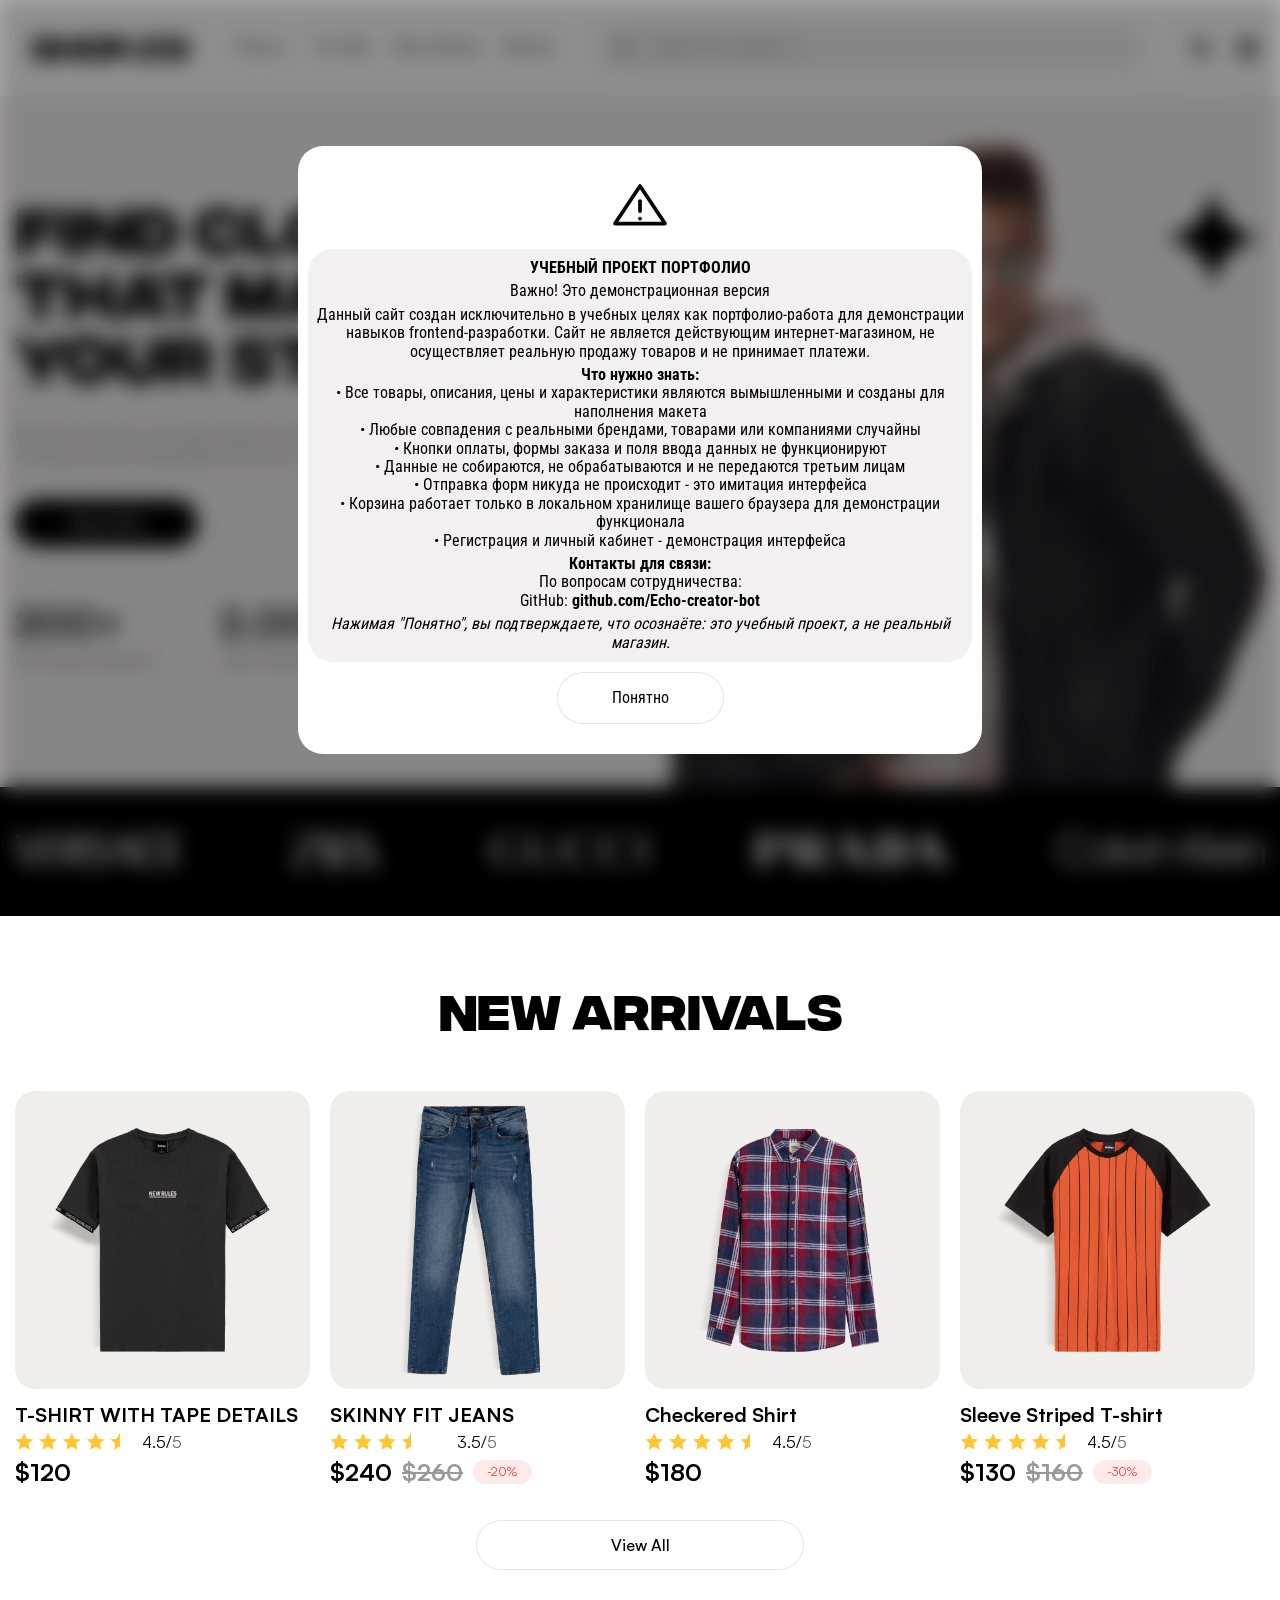
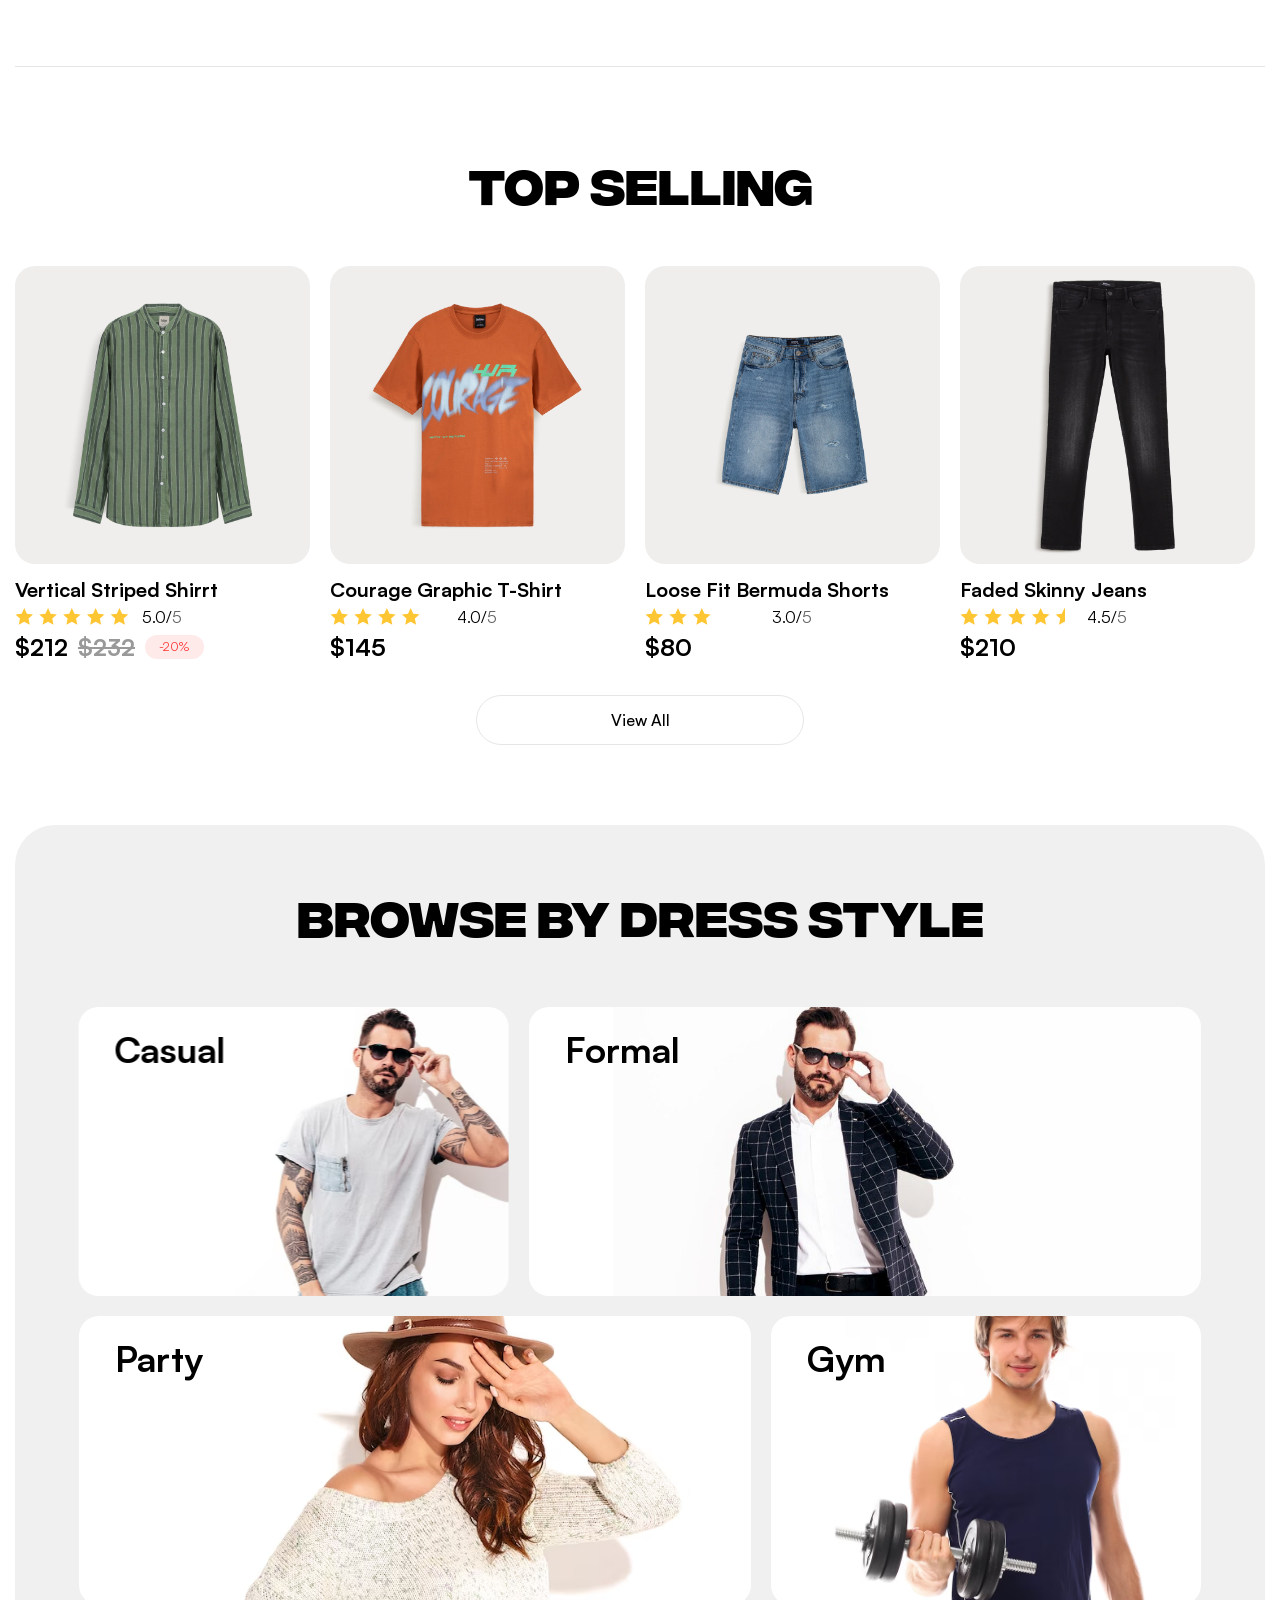
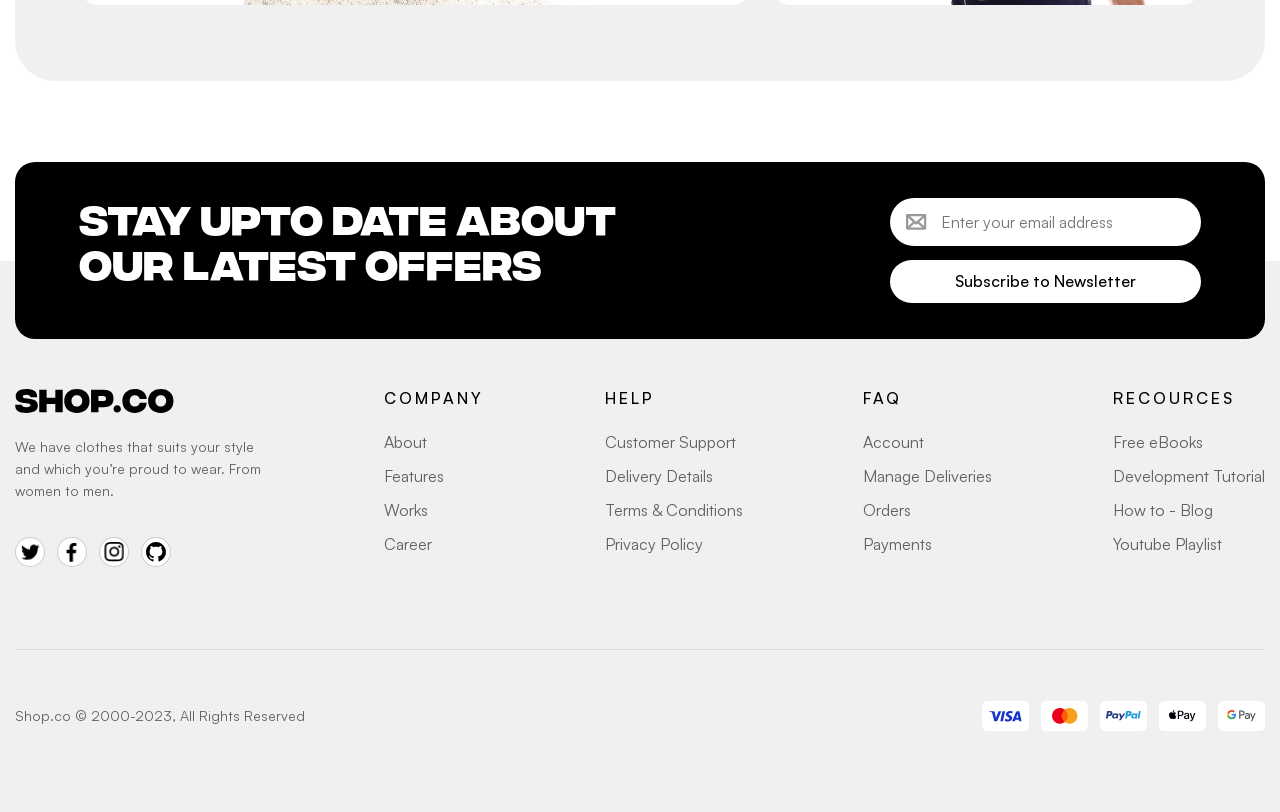
<file: index.html>
<!DOCTYPE html>
<html lang="en">
<head>
    <meta charset="UTF-8">
    <meta name="viewport" content="width=device-width, initial-scale=1.0">
    <link rel="stylesheet" href="./styles/fonts.css">
    <link rel="stylesheet" href="./styles/reset.css">
    <link rel="stylesheet" href="./styles/home.css">
    <link rel="shortcut icon" href="./image/favicon.svg" type="image/x-icon">
    <title>SHOP.CO</title>
</head>
<body>
    <header class="header">
        <div class="header-top wrapper">
            <div class="header-buttons-wrap">
                <div class="header-menu-hover">
                    <button class="header-menu" id="burger">
                        <svg class="burger-menu" viewBox="0 0 19 15" fill="none" xmlns="http://www.w3.org/2000/svg">
                            <path d="M18.75 7.125C18.75 7.42337 18.6315 7.70952 18.4205 7.92049C18.2095 8.13147 17.9234 8.25 17.625 8.25H1.125C0.826631 8.25 0.540483 8.13147 0.329505 7.92049C0.118526 7.70952 0 7.42337 0 7.125C0 6.82663 0.118526 6.54048 0.329505 6.3295C0.540483 6.11853 0.826631 6 1.125 6H17.625C17.9234 6 18.2095 6.11853 18.4205 6.3295C18.6315 6.54048 18.75 6.82663 18.75 7.125ZM1.125 2.25H17.625C17.9234 2.25 18.2095 2.13147 18.4205 1.9205C18.6315 1.70952 18.75 1.42337 18.75 1.125C18.75 0.826631 18.6315 0.540483 18.4205 0.329505C18.2095 0.118526 17.9234 0 17.625 0H1.125C0.826631 0 0.540483 0.118526 0.329505 0.329505C0.118526 0.540483 0 0.826631 0 1.125C0 1.42337 0.118526 1.70952 0.329505 1.9205C0.540483 2.13147 0.826631 2.25 1.125 2.25ZM17.625 12H1.125C0.826631 12 0.540483 12.1185 0.329505 12.3295C0.118526 12.5405 0 12.8266 0 13.125C0 13.4234 0.118526 13.7095 0.329505 13.9205C0.540483 14.1315 0.826631 14.25 1.125 14.25H17.625C17.9234 14.25 18.2095 14.1315 18.4205 13.9205C18.6315 13.7095 18.75 13.4234 18.75 13.125C18.75 12.8266 18.6315 12.5405 18.4205 12.3295C18.2095 12.1185 17.9234 12 17.625 12Z" fill="black"/>
                        </svg>
                    </button>
                </div>
                <a href="#" class="header-top-logo for-top-logo">
                    <svg class="header-top-logo-svg" width="159" height="24" viewBox="0 0 159 24" fill="none" xmlns="http://www.w3.org/2000/svg">
                        <path d="M11.3867 23.8933C3.65333 23.8667 2.08616e-07 21.4667 0.186667 15.6533H6.82667C6.90667 17.1733 8.18667 18.1067 11.3867 18.1333C14.2133 18.16 15.52 17.36 15.52 16.32C15.52 15.6 15.12 14.8533 12.9333 14.5333L10.0533 14.08C5.81333 13.3867 0.72 12.88 0.72 7.14667C0.72 2.72 4.32 0 11.44 0C17.8667 0 22.3467 1.78667 22.2133 8.18667H15.6267C15.36 6.69333 14.1067 5.76 11.28 5.76C8.82667 5.76 7.81333 6.50667 7.81333 7.52C7.81333 8.16 8.21333 8.93333 9.92 9.2L12.2933 9.6C16.7467 10.3467 22.8533 10.48 22.8533 16.6133C22.8533 21.4933 19.0667 23.92 11.3867 23.8933ZM40.3313 0.746668H47.7179V23.1467H40.3313V15.04H31.6379V23.1467H24.2513V0.746668H31.6379V8.85333H40.3313V0.746668ZM61.8883 23.8933C54.1817 23.8933 49.195 19.12 49.195 11.9467C49.195 4.77333 54.1817 0 61.8883 0C69.595 0 74.5817 4.77333 74.5817 11.9467C74.5817 19.12 69.595 23.8933 61.8883 23.8933ZM61.8883 17.52C64.8217 17.52 67.2483 15.4933 67.2483 11.9467C67.2483 8.4 64.8217 6.37333 61.8883 6.37333C58.955 6.37333 56.5283 8.4 56.5283 11.9467C56.5283 15.4933 58.955 17.52 61.8883 17.52ZM76.0638 23.1467V0.746668H88.7838C94.8904 0.746668 98.5171 3.46667 98.5171 9.49333C98.5171 15.52 94.8904 18.24 88.8104 18.24H83.4504V23.1467H76.0638ZM83.4504 12.1067H88.1438C89.9304 12.1067 91.0771 11.2267 91.0771 9.49333C91.0771 7.76 89.9304 6.88 88.1704 6.88H83.4504V12.1067ZM102.213 23.5733C100.213 23.5733 98.5325 21.92 98.5325 19.9467C98.5325 17.9733 100.213 16.32 102.213 16.32C104.213 16.32 105.893 17.9733 105.893 19.9467C105.893 21.92 104.213 23.5733 102.213 23.5733ZM119.938 23.8933C112.391 23.8933 107.351 19.12 107.351 11.9467C107.351 4.77333 112.391 0 119.938 0C125.405 0 131.005 2.4 131.751 9.97333H124.711C124.098 7.52 122.365 6.37333 119.938 6.37333C117.005 6.37333 114.685 8.56 114.685 11.9467C114.685 15.3333 117.005 17.52 119.938 17.52C122.365 17.52 124.098 16.3733 124.711 13.8667H131.751C131.005 21.4933 125.458 23.8933 119.938 23.8933ZM145.795 23.8933C138.088 23.8933 133.101 19.12 133.101 11.9467C133.101 4.77333 138.088 0 145.795 0C153.501 0 158.488 4.77333 158.488 11.9467C158.488 19.12 153.501 23.8933 145.795 23.8933ZM145.795 17.52C148.728 17.52 151.155 15.4933 151.155 11.9467C151.155 8.4 148.728 6.37333 145.795 6.37333C142.861 6.37333 140.435 8.4 140.435 11.9467C140.435 15.4933 142.861 17.52 145.795 17.52Z" fill="black"/>
                    </svg>
                </a>
            </div>
            <nav class="header-top-nav" id="menu">
                <ul class="header-top-list">
                    <li class="header-top-item">
                        <div class="header-top-item-link dropdown">
                        Shop
                        <svg class="dropdown_ico" width="12" height="7" viewBox="0 0 12 7" fill="none" xmlns="http://www.w3.org/2000/svg">
                            <path d="M11.2826 1.28318L6.28255 6.28318C6.21287 6.3531 6.13008 6.40857 6.03892 6.44643C5.94775 6.48428 5.85001 6.50377 5.7513 6.50377C5.65259 6.50377 5.55485 6.48428 5.46369 6.44643C5.37252 6.40857 5.28973 6.3531 5.22005 6.28318L0.220051 1.28318C0.0791548 1.14228 -2.09952e-09 0.951183 0 0.751926C2.09952e-09 0.552669 0.0791548 0.361572 0.220051 0.220676C0.360947 0.0797797 0.552044 0.000625136 0.751301 0.000625133C0.950558 0.000625131 1.14165 0.0797797 1.28255 0.220676L5.75193 4.69005L10.2213 0.220051C10.3622 0.079155 10.5533 0 10.7526 0C10.9518 0 11.1429 0.079155 11.2838 0.220051C11.4247 0.360948 11.5039 0.552044 11.5039 0.751301C11.5039 0.950559 11.4247 1.14165 11.2838 1.28255L11.2826 1.28318Z" fill="black"/>
                        </svg>
                        </div>
                        <ul class="dropdown-menu">
                            <li class="dropdown-link-item-dropdown"><a href="" class="dropdown-link">dropdown</a></li>
                            <div class="decoration-stroke-for-dropdown-nav"></div>
                            <li class="dropdown-link-item-dropdown"><a href="" class="dropdown-link">dropdown</a></li>
                            <div class="decoration-stroke-for-dropdown-nav"></div>
                            <li class="dropdown-link-item-dropdown"><a href="" class="dropdown-link">dropdown</a></li>
                            <div class="decoration-stroke-for-dropdown-nav"></div>
                            <li class="dropdown-link-item-dropdown"><a href="" class="dropdown-link">dropdown</a></li>
                            <div class="decoration-stroke-for-dropdown-nav"></div>
                            <li class="dropdown-link-item-dropdown"><a href="" class="dropdown-link">dropdown</a></li>
                        </ul>
                    </li>
                    <div class="decoration-stroke-for-nav"></div>
                    <li class="header-top-item"><a href="#" class="header-top-item-link">On Sale</a></li>
                    <div class="decoration-stroke-for-nav"></div>
                    <li class="header-top-item"><a href="#" class="header-top-item-link">New Arrivals</a></li>
                    <div class="decoration-stroke-for-nav"></div>
                    <li class="header-top-item"><a href="#" class="header-top-item-link">Brands</a></li>
                    <div class="decoration-stroke-for-nav"></div>     

                </ul>
                <button class="svg-close-nav">
                    <svg width="24" height="24" viewBox="0 0 24 24" fill="none" xmlns="http://www.w3.org/2000/svg">
                        <path d="M18 6L6 18M6 6L18 18" stroke="currentColor" stroke-width="2" stroke-linecap="round" stroke-linejoin="round"/>
                    </svg>
                </button>
            </nav>
            <div class="wrap-search-info">
                <div class="header-top-search-wrap">
                    <button class="header-top-search-icon">
                        <div class="search-svg-wrap">
                            <svg width="21" height="21" viewBox="0 0 21 21" fill="none" xmlns="http://www.w3.org/2000/svg">
                                <path d="M19.9399 18.348L15.4877 13.8939C16.8226 12.1544 17.4458 9.97216 17.2309 7.78998C17.0161 5.60781 15.9792 3.58907 14.3306 2.14328C12.6821 0.697486 10.5453 -0.0670986 8.35376 0.00462578C6.16221 0.0763502 4.07999 0.979013 2.5295 2.5295C0.979013 4.07999 0.0763502 6.16221 0.00462578 8.35376C-0.0670986 10.5453 0.697486 12.6821 2.14328 14.3306C3.58907 15.9792 5.60781 17.0161 7.78998 17.2309C9.97216 17.4458 12.1544 16.8226 13.8939 15.4877L18.3499 19.9445C18.4545 20.0492 18.5787 20.1322 18.7155 20.1888C18.8522 20.2455 18.9987 20.2746 19.1467 20.2746C19.2947 20.2746 19.4413 20.2455 19.578 20.1888C19.7147 20.1322 19.839 20.0492 19.9436 19.9445C20.0482 19.8399 20.1313 19.7157 20.1879 19.5789C20.2445 19.4422 20.2737 19.2957 20.2737 19.1477C20.2737 18.9997 20.2445 18.8531 20.1879 18.7164C20.1313 18.5797 20.0482 18.4554 19.9436 18.3508L19.9399 18.348ZM2.26891 8.64392C2.26891 7.38306 2.6428 6.15052 3.3433 5.10215C4.04379 4.05379 5.03943 3.23669 6.20431 2.75418C7.36919 2.27167 8.65099 2.14543 9.88762 2.39141C11.1242 2.63739 12.2602 3.24455 13.1517 4.13611C14.0433 5.02767 14.6504 6.16359 14.8964 7.40021C15.1424 8.63684 15.0162 9.91864 14.5336 11.0835C14.0511 12.2484 13.234 13.244 12.1857 13.9445C11.1373 14.645 9.90477 15.0189 8.64392 15.0189C6.95369 15.0172 5.3332 14.345 4.13803 13.1498C2.94286 11.9546 2.27065 10.3341 2.26891 8.64392Z" fill="black" fill-opacity="0.4"/>
                            </svg>
                        </div>
                        <input type="text" class="header-top-search-input" placeholder="Search for products...">
                    </button>
                </div>
                <div class="header-top-user-interaction">
                    <button class="search-for-576px">
                        <svg class="search-for-576px-svg"  viewBox="0 0 21 21" fill="none" xmlns="http://www.w3.org/2000/svg">
                            <path d="M19.9399 18.348L15.4877 13.8939C16.8226 12.1544 17.4458 9.97216 17.2309 7.78998C17.0161 5.60781 15.9792 3.58907 14.3306 2.14328C12.6821 0.697486 10.5453 -0.0670986 8.35376 0.00462578C6.16221 0.0763502 4.07999 0.979013 2.5295 2.5295C0.979013 4.07999 0.0763502 6.16221 0.00462578 8.35376C-0.0670986 10.5453 0.697486 12.6821 2.14328 14.3306C3.58907 15.9792 5.60781 17.0161 7.78998 17.2309C9.97216 17.4458 12.1544 16.8226 13.8939 15.4877L18.3499 19.9445C18.4545 20.0492 18.5787 20.1322 18.7155 20.1888C18.8522 20.2455 18.9987 20.2746 19.1467 20.2746C19.2947 20.2746 19.4413 20.2455 19.578 20.1888C19.7147 20.1322 19.839 20.0492 19.9436 19.9445C20.0482 19.8399 20.1313 19.7157 20.1879 19.5789C20.2445 19.4422 20.2737 19.2957 20.2737 19.1477C20.2737 18.9997 20.2445 18.8531 20.1879 18.7164C20.1313 18.5797 20.0482 18.4554 19.9436 18.3508L19.9399 18.348ZM2.26891 8.64392C2.26891 7.38306 2.6428 6.15052 3.3433 5.10215C4.04379 4.05379 5.03943 3.23669 6.20431 2.75418C7.36919 2.27167 8.65099 2.14543 9.88762 2.39141C11.1242 2.63739 12.2602 3.24455 13.1517 4.13611C14.0433 5.02767 14.6504 6.16359 14.8964 7.40021C15.1424 8.63684 15.0162 9.91864 14.5336 11.0835C14.0511 12.2484 13.234 13.244 12.1857 13.9445C11.1373 14.645 9.90477 15.0189 8.64392 15.0189C6.95369 15.0172 5.3332 14.345 4.13803 13.1498C2.94286 11.9546 2.27065 10.3341 2.26891 8.64392Z" fill="black"/>
                        </svg>
                    </button>
                    <a href="./pages/cart.html" class="header-top-interaction-CartLink">
                        <svg class="cart-link-svg" viewBox="0 0 23 21" fill="none" xmlns="http://www.w3.org/2000/svg">
                            <path d="M9.375 18.375C9.375 18.7458 9.26503 19.1084 9.059 19.4167C8.85298 19.725 8.56014 19.9654 8.21753 20.1073C7.87492 20.2492 7.49792 20.2863 7.1342 20.214C6.77049 20.1416 6.4364 19.963 6.17417 19.7008C5.91195 19.4386 5.73337 19.1045 5.66103 18.7408C5.58868 18.3771 5.62581 18.0001 5.76773 17.6575C5.90964 17.3149 6.14996 17.022 6.45831 16.816C6.76665 16.61 7.12916 16.5 7.5 16.5C7.99728 16.5 8.47419 16.6975 8.82582 17.0492C9.17745 17.4008 9.375 17.8777 9.375 18.375ZM17.25 16.5C16.8792 16.5 16.5166 16.61 16.2083 16.816C15.9 17.022 15.6596 17.3149 15.5177 17.6575C15.3758 18.0001 15.3387 18.3771 15.411 18.7408C15.4834 19.1045 15.662 19.4386 15.9242 19.7008C16.1864 19.963 16.5205 20.1416 16.8842 20.214C17.2479 20.2863 17.6249 20.2492 17.9675 20.1073C18.3101 19.9654 18.603 19.725 18.809 19.4167C19.015 19.1084 19.125 18.7458 19.125 18.375C19.125 17.8777 18.9275 17.4008 18.5758 17.0492C18.2242 16.6975 17.7473 16.5 17.25 16.5ZM22.0753 5.20594L19.5169 13.5216C19.3535 14.0593 19.0211 14.5301 18.569 14.864C18.1169 15.1979 17.5692 15.3771 17.0072 15.375H7.77469C7.2046 15.3732 6.65046 15.1866 6.1953 14.8433C5.74015 14.5001 5.40848 14.0186 5.25 13.4709L2.04469 2.25H1.125C0.826631 2.25 0.540483 2.13147 0.329505 1.9205C0.118526 1.70952 0 1.42337 0 1.125C0 0.826631 0.118526 0.540483 0.329505 0.329505C0.540483 0.118526 0.826631 0 1.125 0H2.32687C2.73407 0.00125797 3.12988 0.134515 3.45493 0.379779C3.77998 0.625044 4.01674 0.969093 4.12969 1.36031L4.81312 3.75H21C21.1761 3.74999 21.3497 3.7913 21.5069 3.87061C21.664 3.94992 21.8004 4.06501 21.905 4.20664C22.0096 4.34826 22.0795 4.51246 22.1091 4.68602C22.1387 4.85958 22.1271 5.03766 22.0753 5.20594ZM19.4766 6H5.45531L7.41375 12.8531C7.43617 12.9315 7.48354 13.0005 7.54867 13.0495C7.6138 13.0986 7.69315 13.1251 7.77469 13.125H17.0072C17.0875 13.1252 17.1656 13.0996 17.2303 13.052C17.2949 13.0044 17.3426 12.9373 17.3662 12.8606L19.4766 6Z" fill="black"/>
                        </svg>
                    </a>
                    <button class="header-top-interaction-user">
                        <svg class="for-interaction-user-svg" viewBox="0 0 21 21" fill="none" xmlns="http://www.w3.org/2000/svg">
                            <path d="M10.125 0C8.12247 0 6.1649 0.593821 4.49986 1.70637C2.83481 2.81892 1.53706 4.40023 0.770724 6.25033C0.00438702 8.10043 -0.196122 10.1362 0.194554 12.1003C0.585229 14.0643 1.54954 15.8685 2.96555 17.2845C4.38156 18.7005 6.18566 19.6648 8.14971 20.0555C10.1138 20.4461 12.1496 20.2456 13.9997 19.4793C15.8498 18.7129 17.4311 17.4152 18.5436 15.7501C19.6562 14.0851 20.25 12.1275 20.25 10.125C20.247 7.4406 19.1793 4.86699 17.2812 2.96883C15.383 1.07067 12.8094 0.00297771 10.125 0ZM5.58469 16.5534C6.10695 15.8393 6.79028 15.2585 7.57918 14.8581C8.36808 14.4577 9.24031 14.249 10.125 14.249C11.0097 14.249 11.8819 14.4577 12.6708 14.8581C13.4597 15.2585 14.1431 15.8393 14.6653 16.5534C13.3384 17.4945 11.7518 18 10.125 18C8.49823 18 6.91165 17.4945 5.58469 16.5534ZM7.5 9.375C7.5 8.85582 7.65396 8.34831 7.9424 7.91663C8.23083 7.48495 8.6408 7.1485 9.12046 6.94982C9.60012 6.75114 10.1279 6.69915 10.6371 6.80044C11.1463 6.90172 11.614 7.15173 11.9812 7.51884C12.3483 7.88596 12.5983 8.35369 12.6996 8.86289C12.8009 9.37209 12.7489 9.89989 12.5502 10.3795C12.3515 10.8592 12.0151 11.2692 11.5834 11.5576C11.1517 11.846 10.6442 12 10.125 12C9.42881 12 8.76113 11.7234 8.26885 11.2312C7.77657 10.7389 7.5 10.0712 7.5 9.375ZM16.3125 14.9944C15.5833 14.0669 14.6539 13.3164 13.5938 12.7987C14.2694 12.1146 14.7276 11.2458 14.9108 10.3019C15.0939 9.35788 14.9938 8.38083 14.623 7.49361C14.2523 6.6064 13.6274 5.84864 12.827 5.31568C12.0267 4.78271 11.0866 4.49834 10.125 4.49834C9.16343 4.49834 8.22333 4.78271 7.42297 5.31568C6.62262 5.84864 5.99775 6.6064 5.62698 7.49361C5.25621 8.38083 5.1561 9.35788 5.33924 10.3019C5.52239 11.2458 5.98061 12.1146 6.65625 12.7987C5.5961 13.3164 4.66668 14.0669 3.9375 14.9944C3.02161 13.8333 2.45114 12.4379 2.2914 10.9677C2.13165 9.49754 2.3891 8.01211 3.03425 6.68144C3.67941 5.35078 4.6862 4.22866 5.93939 3.44355C7.19257 2.65843 8.6415 2.24203 10.1203 2.24203C11.5991 2.24203 13.0481 2.65843 14.3012 3.44355C15.5544 4.22866 16.5612 5.35078 17.2064 6.68144C17.8515 8.01211 18.109 9.49754 17.9492 10.9677C17.7895 12.4379 17.219 13.8333 16.3031 14.9944H16.3125Z" fill="black"/>
                        </svg>
                    </button>
                </div>
            </div>
        </div>
        <div class="header-body ">
            <div class="wrapper">
                <div class="header-body-wrap">
                    <div class="header-body-content-wrap">
                        <div class="header-body-text_button-content">
                            <div class="tittle header-body-content-title">FIND CLOTHES <br> THAT MATCHES <br> YOUR STYLE</div>
                            <div class="header-body-content-text">Browse through our diverse range of meticulously crafted garments, designed <br> to bring out your individuality and cater to your sense of style.</div>
                            <div class="ShopNow-link-wrapper"><a href="./pages/category_page.html" class="ShopNow-link  button-anim bac">Shop Now</a></div>
                        </div>
        
                        <div class="header-body-differences">
                            <div class="heade-body-differences-block">
                                <div class="heade-body-differences-number">200+</div>
                                <div class="heade-body-differences-detail">International Brands</div>
                            </div>
                            <div class="decortion-stroke"></div>
                            <div class="heade-body-differences-block">
                                <div class="heade-body-differences-number">2,000+</div>
                                <div class="heade-body-differences-detail">High-Quality Products</div>
                            </div>
        
                            <div class="decortion-stroke last"></div>
        
                            <div class="heade-body-differences-block">
                                <div class="heade-body-differences-number">30,000+</div>
                                <div class="heade-body-differences-detail">Happy Customers</div>
                            </div>
                        </div>
                        
                        
                        
        
                    </div>
                    <div class="header-body-image-wrap">
                        <img src="./image/background--header.png" alt="peoples" class="header-body-img">
                        <div class="black-star star-position-1">
                            <svg class="star-settings-1" viewBox="0 0 104 104" fill="none" xmlns="http://www.w3.org/2000/svg">
                                <path d="M52 0C53.7654 27.955 76.0448 50.2347 104 52C76.0448 53.7654 53.7654 76.0448 52 104C50.2347 76.0448 27.955 53.7654 0 52C27.955 50.2347 50.2347 27.955 52 0Z" fill="black"/>
                            </svg>
                        </div>
                        <div class="black-star star-position-2">
                            <svg class="star-settings-2"  viewBox="0 0 56 56" fill="none" xmlns="http://www.w3.org/2000/svg">
                                <path d="M28 0C28.9506 15.0527 40.9472 27.0495 56 28C40.9472 28.9506 28.9506 40.9472 28 56C27.0495 40.9472 15.0527 28.9506 0 28C15.0527 27.0495 27.0495 15.0527 28 0Z" fill="black"/>
                            </svg>
                        </div>
                    </div>
                </div>
            </div>
        </div>
        <div class="header-end">
            <div class="wrapper">
                <div class="header-end-wrap">
                    <div class="header-end-block">
                        <svg  class="Versache-svg"  viewBox="0 0 167 34" fill="none" xmlns="http://www.w3.org/2000/svg">
                            <path fill-rule="evenodd" clip-rule="evenodd" d="M150.179 0.655656H166.482V3.25336C166.008 3.09436 165.512 3.0124 165.013 3.01061H155.642V15.1491H164.758C165.413 15.1491 165.996 15.0772 166.481 14.9548V17.5411C166.068 17.4443 165.499 17.3952 164.794 17.3952H155.642V29.9466H164.733C165.232 29.9466 165.826 29.874 166.481 29.7159V32.508H150.203C150.333 32.017 150.399 31.511 150.398 31.003V2.19691C150.398 1.56617 150.325 1.04435 150.179 0.655656ZM146.405 8.92219L141.695 8.88659C141.464 6.23976 139.947 3.67765 136.609 3.20567C129.459 2.56211 127.444 10.415 127.626 16.1572C127.809 21.6922 128.694 30.2015 136.075 30.2015C139.171 30.2015 142.144 27.0207 142.047 24.3383L146.405 24.3027C146.089 29.8377 139.741 33.0419 136.718 33.1516C126.389 33.5039 122.066 26.6206 121.848 16.7993C121.654 7.90346 125.296 0 135.504 0C144.244 0.121734 145.931 5.29294 146.405 8.92219ZM72.9408 28.8901L76.0611 26.2803C77.687 28.9635 79.0225 30.1886 82.2517 30.1886C85.5286 30.1886 88.285 28.1982 88.285 24.6786C88.285 22.9423 87.5802 21.522 86.1849 20.4542C85.5528 19.9559 83.951 19.0945 81.4259 17.8928C77.6507 16.0846 73.9731 13.7289 73.9731 8.99551C73.9731 3.02271 79.0467 0.388695 84.3995 0.193636C87.5681 0.0726133 91.5014 1.82174 93.091 3.78728L89.9231 6.22695C89.3581 5.17255 88.5181 4.29083 87.4923 3.6754C86.4665 3.05998 85.2932 2.73381 84.0969 2.73154C80.0541 2.73154 76.8498 7.41724 80.2 10.6464C81.0493 11.4715 82.7863 12.4909 85.4324 13.7047C89.6561 15.6838 93.2612 18.0501 93.2612 23.2825C93.2612 25.0908 92.7878 26.7779 91.853 28.3199C89.9722 31.4273 86.8278 32.9814 82.4339 32.9814C77.3838 32.9814 76.3892 31.8281 72.9408 28.8901ZM28.4893 0.655656H44.7782V3.25336C44.3051 3.09442 43.8094 3.01246 43.3103 3.01061H33.9396V15.1491H43.0554C43.7111 15.1491 44.2941 15.0772 44.7789 14.9548V17.5411C44.366 17.4443 43.7958 17.3952 43.1046 17.3952H33.9396V29.9466H43.0312C43.5289 29.9466 44.124 29.874 44.7789 29.7159V32.508H28.5143C28.6332 32.0151 28.6941 31.5101 28.6958 31.003V2.19691C28.6958 1.56617 28.6225 1.04435 28.4893 0.655656ZM0 0.655656H5.92368V0.947533C5.92368 1.21449 6.0084 1.56617 6.15434 2.01538L14.5049 27.1545L23.0754 1.90574C23.2085 1.48145 23.2818 1.06856 23.2818 0.655656H26.1586C25.8674 1.16537 25.6489 1.61529 25.515 2.01538L15.7308 31.2095C15.6339 31.4886 15.5492 31.9257 15.4766 32.5087H10.6208C10.5474 32.0674 10.4379 31.6329 10.2933 31.2095L0.704065 2.24603C0.482555 1.71187 0.251627 1.18166 0.0113903 0.655656H0ZM62.9145 17.262C66.7986 16.4968 69.7729 13.5232 69.7729 9.27457C69.7729 3.70186 65.1114 0.654944 59.8918 0.654944H50.3509C50.4841 1.14117 50.5574 1.65089 50.5574 2.18481V30.9774C50.5574 31.5968 50.4841 32.1186 50.3509 32.5073H56.0319C55.8929 32.0093 55.8235 31.4944 55.8254 30.9774V17.7476L57.6457 17.9419L67.1631 32.5073H72.8803L62.9145 17.262ZM61.9314 14.8345C60.8998 15.562 59.6611 15.9258 58.2409 15.9258H55.8133V2.97572H57.986C59.8441 2.97572 61.2878 3.43632 62.32 4.35822C63.7282 5.63394 64.4443 7.35744 64.4443 9.51804C64.4443 11.8488 63.6064 13.6214 61.9314 14.8352M120.901 31.1853L110.293 1.71211C110.175 1.37134 110.105 1.01572 110.086 0.655656H105.497C105.497 1.03225 105.436 1.43233 105.29 1.83313L95.0096 31.1853C94.875 31.6089 94.6572 32.0467 94.366 32.508H97.3275C97.3161 32.0225 97.3766 31.5733 97.5105 31.1853L100.556 22.5294H112.27L115.281 31.186C115.439 31.658 115.511 32.0951 115.511 32.508H121.654C121.301 32.0104 121.047 31.5612 120.901 31.1853ZM101.358 20.1865L106.31 5.80266L111.397 20.1865H101.358Z" fill="white"/>
                        </svg>
                    </div>
                    <div class="header-end-block">
                        <svg class="zara-svg"  viewBox="0 0 91 38" fill="none" xmlns="http://www.w3.org/2000/svg">
                            <path d="M86.3324 36.8604L72.8501 0.0243821L72.841 0H72.5749L69.7985 7.56966L64.7441 21.3504L64.7323 21.3395C62.9806 19.8056 60.5091 18.8468 57.3965 18.4897L56.4472 18.3924L57.389 18.2726C62.5219 17.3573 65.9723 14.1403 65.9723 10.2644C65.9723 4.94948 60.9348 1.2397 53.7189 1.2397H38.7052V1.5088H43.0678V28.9721L32.4727 0.0242918L32.4632 0H32.1971L29.4207 7.56966L18.7123 36.7655L18.6464 36.7731C18.4634 36.7955 18.2824 36.8133 18.1034 36.8268C17.834 36.8477 17.5662 36.8603 17.2976 36.8603H6.47765L27.0448 1.50871L27.1977 1.24304H2.04322V12.1789H2.31013C2.35745 6.85219 5.48348 1.50871 12.3902 1.50871H20.7226L0 37.1251H27.9173V26.6479H27.6504C27.614 31.2906 24.9619 35.7003 19.1947 36.696L19.0114 36.7271L23.4036 24.7469H35.7075L40.141 36.8604H35.7675V37.1252H52.9333V36.8604H48.5411V18.5878H53.6091C58.7665 18.5878 61.7245 20.8743 61.7245 24.859V28.1003C61.7245 28.4575 61.749 28.9796 61.776 29.4163V29.4322L59.052 36.8587H55.4934V37.1235H62.8596V36.8587H59.3393L61.8199 30.0961C61.825 30.1615 61.8276 30.2009 61.8276 30.2009L61.896 30.8103L61.9619 31.2134C62.3758 33.707 63.3369 35.5401 64.8177 36.6616L65.0305 36.815C66.1555 37.5912 67.5535 37.9843 69.1879 37.9843C71.3527 37.9843 72.7962 37.4487 73.988 36.1881L73.8318 36.0422C72.7337 37.048 71.8122 37.4555 70.6576 37.4555C68.6903 37.4555 67.6608 35.0875 67.6608 32.7523V28.2109C67.6712 27.0841 67.4934 25.9634 67.1345 24.8942L67.0856 24.7535V24.7484H76.0851L80.5186 36.862H76.1452V37.1269H91V36.862L86.3324 36.8604ZM23.5015 24.4819L29.5627 7.95697L35.6104 24.4819H23.5015ZM48.5438 18.322V1.50871H52.4122C57.5798 1.50871 60.308 4.5572 60.308 10.3215C60.308 16.452 58.742 18.322 53.6091 18.322H48.5438ZM66.9807 24.4819L66.9545 24.4165C66.5546 23.4499 65.9723 22.568 65.239 21.8181L64.9856 21.5666L64.9586 21.5415L69.937 7.95697L75.9846 24.4819H66.9807Z" fill="white"/>
                        </svg>
                    </div>
                    <div class="header-end-block">
                        <svg class="gucci-svg"  viewBox="0 0 156 33" fill="none" xmlns="http://www.w3.org/2000/svg">
                            <path d="M141.312 9.43605L141.021 9.52824C139.887 7.18474 138.268 5.31921 136.162 3.93163C134.089 2.54403 131.482 1.85022 128.34 1.85022C126.591 1.85022 124.923 2.20481 123.336 2.91399C121.749 3.59242 120.356 4.56374 119.158 5.82795C117.992 7.06135 117.053 8.55686 116.34 10.3145C115.627 12.0721 115.271 14.0147 115.271 16.1424C115.271 18.27 115.627 20.2126 116.34 21.9702C117.053 23.7278 117.992 25.2387 119.158 26.503C120.356 27.7364 121.749 28.6923 123.336 29.3707C124.923 30.049 126.591 30.3882 128.34 30.3882C131.45 30.3882 133.976 29.9257 135.919 29.0006C137.895 28.0448 139.563 26.5955 140.924 24.6529L141.215 24.7451L141.118 27.7053C140.373 28.4453 139.515 29.1083 138.543 29.6941C137.572 30.2492 136.519 30.7271 135.385 31.128C134.284 31.498 133.134 31.7755 131.936 31.9605C130.738 32.1766 129.539 32.2846 128.341 32.2846C125.847 32.2846 123.466 31.8991 121.199 31.1282C118.932 30.3573 116.94 29.2781 115.223 27.8905C113.506 26.4721 112.146 24.7762 111.142 22.8027C110.138 20.7985 109.636 18.5783 109.636 16.1423C109.636 13.7063 110.138 11.5016 111.142 9.5282C112.146 7.52386 113.506 5.8125 115.223 4.39412C116.94 2.97568 118.932 1.89644 121.199 1.15639C123.466 0.385491 125.847 3.98854e-05 128.341 3.98854e-05C129.539 3.98854e-05 130.738 0.0925452 131.936 0.277556C133.134 0.462566 134.284 0.755512 135.385 1.15639C136.519 1.52642 137.572 2.00437 138.543 2.59027C139.515 3.1453 140.373 3.79283 141.118 4.53287L141.312 9.43605ZM34.252 18.2704C33.8959 18.4244 33.5558 18.6249 33.2317 18.872C32.9076 19.1185 32.7456 19.4577 32.7456 19.8896V25.5786C31.1909 27.7063 29.199 29.356 26.7698 30.5277C24.3406 31.6995 21.6523 32.2854 18.7048 32.2854C16.2108 32.2854 13.8302 31.8999 11.563 31.129C9.29573 30.3581 7.30378 29.2789 5.58713 27.8913C3.87051 26.4729 2.51014 24.777 1.50605 22.8035C0.502017 20.7993 0 18.5791 0 16.1431C0 13.7071 0.502017 11.5024 1.50605 9.52895C2.51014 7.52462 3.87051 5.81326 5.58713 4.39488C7.30378 2.97644 9.29573 1.89721 11.563 1.15719C13.8302 0.386263 16.2108 0.000798165 18.7048 0.000798165C19.9032 0.000798165 21.1016 0.0933033 22.3001 0.278314C23.4984 0.463324 24.6483 0.756271 25.7495 1.15715C26.8831 1.52717 27.9358 2.00513 28.9075 2.59102C29.8791 3.14605 30.7375 3.79359 31.4825 4.53363L31.6771 9.43641L31.3856 9.52859C30.252 7.18508 28.6325 5.31953 26.5272 3.93195C24.4543 2.54435 21.8469 1.85054 18.7052 1.85054C16.9561 1.85054 15.2881 2.20515 13.7011 2.91435C12.114 3.59275 10.7212 4.56406 9.52279 5.82827C8.35675 7.0617 7.41748 8.55722 6.70498 10.3148C5.99236 12.0724 5.63605 14.0151 5.63605 16.1427C5.63605 18.2395 5.97615 20.1667 6.65635 21.9243C7.36894 23.6819 8.30824 25.1928 9.47425 26.4571C10.6726 27.6905 12.0654 28.6618 13.6524 29.371C15.2395 30.0494 16.9238 30.3886 18.7052 30.3886C22.0737 30.3886 24.9563 29.7719 27.3531 28.5385V19.8892C27.3531 19.4577 27.1751 19.1185 26.819 18.8716C26.4949 18.6251 26.171 18.4246 25.8473 18.27L25.8917 18.039C26.0534 18.0672 26.345 18.098 26.7662 18.1312C27.1875 18.1594 27.6248 18.1902 28.078 18.2234H32.2565C32.6451 18.1952 33.0176 18.1645 33.3739 18.1312C33.73 18.103 34.0052 18.0723 34.1996 18.039L34.252 18.2704ZM69.442 0.971783C69.1179 1.12577 68.794 1.32629 68.4703 1.57335C68.1462 1.81984 67.9682 2.28237 67.9362 2.96092C67.9066 3.70097 67.8743 4.64145 67.8393 5.78237C67.8393 6.89246 67.8245 8.15669 67.7949 9.57505C67.7949 10.9935 67.7801 12.5353 67.7505 14.2004V19.3808C67.7208 21.385 67.4616 23.0964 66.9728 24.5148C66.487 25.9332 65.8392 27.1203 65.0295 28.0762C64.2522 29.0322 63.3777 29.7876 62.406 30.3427C61.4666 30.8977 60.5273 31.314 59.5881 31.5915C58.6811 31.9 57.8228 32.085 57.0132 32.1465C56.2034 32.239 55.5718 32.2853 55.1184 32.2853C53.2722 32.2853 51.4907 32.054 49.7741 31.5915C48.0574 31.16 46.5513 30.4508 45.2558 29.4638C43.9602 28.4771 42.9238 27.1974 42.1465 25.6249C41.3691 24.0523 40.9804 22.1405 40.9804 19.8895V14.663V9.85256C40.9804 8.37245 40.9656 7.04655 40.936 5.87484C40.936 4.67224 40.9212 3.70093 40.8915 2.96088C40.8619 2.28249 40.6839 1.81996 40.3574 1.57331C40.0333 1.32681 39.7094 1.12629 39.3857 0.971744L39.4302 0.74076C39.5919 0.768961 39.8512 0.79969 40.2078 0.832946C40.5965 0.861147 40.9852 0.891876 41.3739 0.925132C41.7951 0.925132 42.2 0.939232 42.5885 0.967434H44.3375C44.7262 0.939232 45.131 0.925132 45.5521 0.925132C45.9733 0.896931 46.362 0.866202 46.7181 0.832946C47.1067 0.804745 47.3819 0.774016 47.5437 0.74076L47.5881 0.971744C47.232 1.12573 46.892 1.32625 46.5679 1.57331C46.2764 1.8198 46.1143 2.28233 46.0817 2.96088C46.0521 3.70093 46.0198 4.67224 45.9849 5.87484V19.8895C45.9849 23.2505 46.8108 25.7327 48.4626 27.3362C50.1145 28.9396 52.5599 29.7413 55.7989 29.7413C56.7381 29.7413 57.807 29.6333 59.0054 29.4173C60.2039 29.1708 61.3213 28.6774 62.3577 27.9372C63.4266 27.1971 64.3173 26.1488 65.0299 24.792C65.7748 23.4352 66.1473 21.6314 66.1473 19.3804C66.1473 16.9444 66.1325 14.8631 66.1029 13.1363C66.1029 11.3787 66.088 9.88319 66.0584 8.64976C66.0584 7.38552 66.0436 6.30628 66.014 5.41203C65.9844 4.51784 65.9521 3.70071 65.9171 2.96065C65.8874 2.28225 65.7094 1.81972 65.3829 1.57307C65.0588 1.32657 64.735 1.12604 64.4113 0.971464L64.4557 0.740521C64.8118 0.801978 65.2167 0.863741 65.6703 0.92581C66.1235 0.954011 66.5446 0.968112 66.9335 0.968112C67.2896 0.968112 67.6945 0.954011 68.1481 0.92581C68.6339 0.864353 69.055 0.80259 69.4113 0.740521L69.442 0.971783ZM104.696 9.43605L104.405 9.52824C103.271 7.18474 101.652 5.31921 99.5462 3.93163C97.4733 2.54403 94.8659 1.85022 91.7242 1.85022C89.9752 1.85022 88.3071 2.20481 86.72 2.91399C85.1329 3.59242 83.7402 4.56374 82.5418 5.82795C81.3758 7.06135 80.4365 8.55686 79.7239 10.3145C79.0114 12.0721 78.6551 14.0148 78.6551 16.1424C78.6551 18.27 79.0114 20.2126 79.7239 21.9702C80.4366 23.7278 81.3759 25.2387 82.5418 26.503C83.7402 27.7364 85.1329 28.6923 86.72 29.3707C88.3071 30.049 89.9752 30.3882 91.7243 30.3882C94.8336 30.3882 97.36 29.9257 99.3034 29.0006C101.279 28.0448 102.947 26.5955 104.307 24.6529L104.599 24.7451L104.502 27.7053C103.757 28.4453 102.899 29.1083 101.927 29.6941C100.955 30.2491 99.9027 30.7271 98.7691 31.128C97.6679 31.498 96.5181 31.7755 95.3196 31.9605C94.1212 32.1765 92.9228 32.2846 91.7245 32.2846C89.2304 32.2846 86.8498 31.8991 84.5826 31.1282C82.3153 30.3573 80.3234 29.2781 78.6068 27.8905C76.8901 26.4721 75.5297 24.7762 74.5257 22.8027C73.5216 20.7984 73.0196 18.5783 73.0196 16.1423C73.0196 13.7063 73.5216 11.5016 74.5257 9.52816C75.5297 7.52382 76.8901 5.81246 78.6068 4.39408C80.3234 2.97564 82.3153 1.8964 84.5826 1.15635C86.8499 0.385452 89.2305 0 91.7245 0C92.9228 0 94.1212 0.0925053 95.3197 0.277516C96.5181 0.462526 97.6679 0.755472 98.7691 1.15635C99.9027 1.52638 100.955 2.00433 101.927 2.59023C102.899 3.14526 103.757 3.79279 104.502 4.53283L104.696 9.43605ZM155.956 31.4987C155.794 31.4705 155.519 31.4397 155.13 31.4065C154.774 31.4065 154.385 31.3924 153.964 31.3642C153.543 31.3642 153.138 31.3501 152.749 31.3219H149.835C149.446 31.3501 149.057 31.3808 148.669 31.4141C148.312 31.4423 148.037 31.473 147.843 31.5062L147.798 31.3209C148.122 31.1669 148.446 30.9664 148.77 30.7193C149.094 30.4729 149.272 30.0103 149.304 29.3318C149.334 28.5917 149.349 27.8209 149.349 27.0191C149.378 26.2174 149.393 25.3077 149.393 24.2902V20.8212V16.1497V11.4782V7.96295C149.393 6.94539 149.378 6.05116 149.349 5.28026C149.349 4.47855 149.334 3.70767 149.304 2.96763C149.275 2.28923 149.097 1.82671 148.77 1.58005C148.446 1.30254 148.122 1.08677 147.798 0.932754L147.843 0.747504C148.037 0.808962 148.312 0.855214 148.669 0.886262C149.057 0.886262 149.446 0.900363 149.835 0.928564C150.256 0.956765 150.661 0.970866 151.049 0.970866H152.749C153.138 0.942665 153.543 0.928564 153.964 0.928564C154.385 0.900363 154.774 0.869634 155.13 0.836378C155.519 0.808177 155.794 0.777448 155.956 0.744192L156 0.929522C155.644 1.08351 155.304 1.29926 154.98 1.57678C154.688 1.82327 154.526 2.2858 154.494 2.96436C154.464 3.7044 154.432 4.47527 154.397 5.27699V27.0159C154.426 27.8176 154.459 28.5885 154.494 29.3285C154.523 30.0069 154.685 30.4694 154.98 30.7161C155.304 30.9626 155.644 31.1631 156 31.3176L155.956 31.4987Z" fill="white"/>
                        </svg>
                    </div>
                    <div class="header-end-block">
                        <svg class="prada-svg" viewBox="0 0 194 32" fill="none" xmlns="http://www.w3.org/2000/svg">
                            <path fill-rule="evenodd" clip-rule="evenodd" d="M0 0.90175L2.93217 4.20848V28.4106L0.758974 31.5774L14.0684 31.5978L11.6695 28.6839L11.4204 19.9679L24.2536 20.0375C28.1434 18.7425 32.1421 15.9815 32.3342 10.3996C32.2728 4.99032 28.9703 1.52086 25.136 0.830605L0 0.90175ZM10.9449 2.44953V17.9977L20.7911 18.0689C23.0315 16.2623 24.7298 14.8787 24.6619 10.5411C24.6298 7.00433 23.8832 3.92011 20.5873 2.45029L10.9449 2.44953ZM38.4936 0.725402L41.4258 4.03289V28.2351L39.2526 31.4033L52.5613 31.4222L50.1624 28.5083L49.9133 19.7923H49.9666L63.7165 31.5206L75.1274 31.4275L64.7129 22.4193H56.0187L52.9543 19.8089L62.7465 19.8619C66.6363 18.5669 70.6342 15.8059 70.8271 10.224C70.7665 4.81548 67.4639 1.34527 63.6289 0.65577L38.4936 0.725402ZM49.4378 2.27318V17.8214L59.284 17.8925C61.5251 16.0859 63.2227 14.7024 63.1548 10.364C63.1227 6.82798 62.3761 3.74301 59.0802 2.27318H49.4378ZM86.1132 0.690586H97.5891L112.528 28.4106C113.174 30.551 115.108 30.2869 116.398 31.2254H101.935L104.108 30.5457L103.972 28.4818L100.237 22.5011L87.5391 22.5722L84.8232 28.3418C84.7326 28.998 84.0306 29.496 84.5514 30.3111L85.5705 31.2958L79.3234 31.155L82.04 30.3111L92.2924 8.71181V7.23365L87.9606 1.45502L86.1132 0.690586ZM88.3419 20.5976L93.616 10.6123L99.1071 20.5416L88.3419 20.5976ZM163.715 0.751135H175.19L190.129 28.4712C190.776 30.6116 192.709 30.3475 194 31.286H179.536L181.709 30.6048L181.573 28.5408L177.839 22.5616L165.141 22.6328L162.425 28.4008C162.333 29.0585 161.632 29.5565 162.152 30.3717L163.171 31.3563L156.925 31.2156L159.642 30.3717L169.894 8.77235V7.29345L165.562 1.51557L163.715 0.751135ZM165.944 20.6589L171.218 10.6736L176.709 20.6013L165.944 20.6589ZM120.367 0.402222L140.81 0.514994C147.394 2.05672 151.582 6.07868 152.881 13.0948L152.826 18.5669C151.626 24.8186 147.693 29.1319 140.756 31.3155L120.258 31.373L120.255 30.7107C123.372 30.4754 123.621 30.1196 123.629 28.2699V3.33506C123.594 1.96741 123.32 1.11594 120.312 1.02209L120.367 0.402222ZM131.988 2.53581L131.968 29.5134C134.664 29.5225 137.003 29.7753 138.325 29.1009C141.319 27.7333 142.71 25.633 142.837 23.6598L142.765 7.73016C142.766 5.1818 140 3.38274 138.404 2.91425C137.262 2.49116 134.983 2.47375 131.988 2.53581Z" fill="white" stroke="white" stroke-width="1.02419" stroke-miterlimit="2.613"/>
                        </svg>
                    </div>
                    <div class="header-end-block">
                        <svg class="Calvin-svg" viewBox="0 0 207 34" fill="none" xmlns="http://www.w3.org/2000/svg">
                            <path fill-rule="evenodd" clip-rule="evenodd" d="M16.6481 30.4522C9.40945 30.4522 3.2308 23.8867 3.2308 16.7255C3.2308 9.59072 9.28013 2.89479 16.5961 2.89479C21.4053 2.89479 24.8682 5.22146 27.6867 8.86674H31.2281C30.1681 6.95346 29.0308 5.19603 27.2988 3.82545C24.3255 1.42142 20.4735 0 16.6481 0C7.47074 0 0 7.57464 0 16.7C0 25.8508 7.57464 33.3481 16.7 33.3481C20.4227 33.3481 24.068 31.9786 26.9893 29.6774C28.8252 28.204 30.1173 26.2907 31.3586 24.3255H27.8172C25.0241 27.9708 21.4573 30.4522 16.6481 30.4522ZM53.3574 13.0028C51.1346 10.1334 48.1094 8.32404 44.3614 8.32404C37.64 8.32404 32.108 13.7798 32.108 20.5012C32.108 27.2214 37.6665 32.728 44.3614 32.728C48.2653 32.728 50.9788 31.0988 53.3574 28.1001V32.1842H56.2787V8.89216H53.3574V13.0028ZM44.2066 30.0388C39.0614 30.0388 35.0027 25.5668 35.0027 20.5266C35.0027 15.5107 39.036 11.0132 44.2066 11.0132C49.3507 11.0132 53.3574 15.5118 53.3574 20.5266C53.3574 25.5668 49.3242 30.0388 44.2066 30.0388ZM59.8201 32.1842H62.9492V0.670921H59.8201V32.1842ZM74.7627 28.487L66.8521 8.89216H63.7495L73.2374 32.1842H76.3908L85.8533 8.89216H82.8027L74.7627 28.487ZM87.1454 32.1842H90.2734V8.89216H87.1454V32.1842ZM87.1454 5.89348H90.2734V0.670921H87.1454V5.89348ZM103.743 8.32293C100.795 8.32293 98.7014 9.87478 96.7627 11.9428V8.89216H93.8668V32.1842H96.9428V17.991C96.9174 14.2429 100.019 11.0121 103.794 11.0121C108.523 11.0121 110.902 15.1228 110.902 19.3627V32.1853H113.797V19.3627C113.798 13.3134 110.257 8.32293 103.743 8.32293ZM142.829 0.670921L128.611 18.7415V0.670921H125.535V32.1842H128.611V23.5242L132.644 18.5094L142.907 32.1842H146.812L134.608 16.0269L146.812 0.670921H142.829ZM147.948 32.1842H151V0.670921H147.948V32.1842ZM176.256 14.7602C174.136 10.8043 169.896 8.32293 165.423 8.32293C158.755 8.32293 153.118 13.8815 153.118 20.5509C153.118 27.2711 158.806 32.7269 165.477 32.7269C168.655 32.7269 171.785 31.4602 174.084 29.2629C175.481 27.9443 176.308 26.2896 177.056 24.5576H173.775C172.119 27.7895 169.198 30.0377 165.422 30.0377C163.123 30.0377 160.874 29.107 159.168 27.5298C157.408 25.9282 156.634 23.9619 156.297 21.6363H177.781C177.783 19.2068 177.445 16.8802 176.256 14.7602ZM156.402 18.9482C157.334 14.5801 160.771 11.0121 165.477 11.0121C169.432 11.0121 173.672 13.4427 174.603 18.9482H156.402ZM180.057 32.1842H183.132V8.89216H180.057V32.1842ZM180.057 5.99738H183.132V0.670921H180.057V5.99738ZM196.654 8.32293C193.654 8.32293 191.56 9.87478 189.595 11.9428V8.89216H186.648V32.1842H189.751V17.991C189.725 14.2175 192.905 11.0121 196.704 11.0121C201.411 11.0121 203.893 15.1228 203.893 19.3627V32.1853H206.788V19.3627C206.788 13.3134 203.193 8.32293 196.654 8.32293Z" fill="white"/>
                        </svg>
                    </div>
                </div>
            </div>
        </div>
    </header>
    <main class="main">
        <section class="main-section-CatalogPrimary">
            <div class="wrapper for-section-CatalogPrimary" >
                <div class="section-for-Catalog NewArrivals">
                   <div class="tittle for-Arrivals">NEW ARRIVALS</div>
                    <div class="flex-wrap-for-catalog">
                        <article class="product-card card-first">
<a href="./pages/product_detail_page.html" class="product-card-link-wrap">
                                <div class="product-card-image-block">
                                    <img src="./image/T-shirt.png" alt="T-SHIRT WITH TAPE DETAILS" class="product-card-image">
                                </div>
                                <div class="product-card-info">
                                    <div class="product-card-name ">T-SHIRT WITH TAPE DETAILS</div>
                                    <div class="product-card-rating-wrap">
                                            <svg class="product-card-rating-star-wrap" width="114" height="19" viewBox="0 0 114 19" style="clip-path: inset(0 8% 0 0);" fill="none" xmlns="http://www.w3.org/2000/svg">
                                                <path d="M9.24494 0L11.8641 5.63991L18.0374 6.38809L13.4829 10.6219L14.679 16.7243L9.24494 13.701L3.8109 16.7243L5.00697 10.6219L0.452479 6.38809L6.62573 5.63991L9.24494 0Z" fill="#FFC633"/>
                                                <path d="M33.0468 0L35.666 5.63991L41.8393 6.38809L37.2848 10.6219L38.4809 16.7243L33.0468 13.701L27.6128 16.7243L28.8089 10.6219L24.2544 6.38809L30.4276 5.63991L33.0468 0Z" fill="#FFC633"/>
                                                <path d="M56.8487 0L59.4679 5.63991L65.6412 6.38809L61.0867 10.6219L62.2827 16.7243L56.8487 13.701L51.4147 16.7243L52.6107 10.6219L48.0562 6.38809L54.2295 5.63991L56.8487 0Z" fill="#FFC633"/>
                                                <path d="M80.6506 0L83.2698 5.63991L89.4431 6.38809L84.8886 10.6219L86.0846 16.7243L80.6506 13.701L75.2166 16.7243L76.4126 10.6219L71.8581 6.38809L78.0314 5.63991L80.6506 0Z" fill="#FFC633"/>
                                                <path d="M104.452 0L107.072 5.63991L113.245 6.38809L108.69 10.6219L109.887 16.7243L104.452 13.701L99.0184 16.7243L100.215 10.6219L95.66 6.38809L101.833 5.63991L104.452 0Z" fill="#FFC633"/>
                                            </svg>
                                        <div class="product-card-rating-valuation-wrap">
                                            <div class="product-card-rating-valuation">4.5</div>
                                            <div class="product-card-rating-of">/</div>
                                            <div class="product-card-rating-of-number">5</div>
                                        </div>
                                    </div>
                                    <div class="product-card-price-wrap">
                                        <div class="product-card-price">$120</div>
                                        <div class="product-card-price-past-priсе"><s></s></div>
                                        <div class="product-card-price-sell"></div>
                                    </div>
                                </div>
</a>
                        </article>
                        <article class="product-card card-second">
                            <a href="./pages/product_detail_page.html" class="product-card-link-wrap">
                                <div class="product-card-image-block">
                                    <img src="./image/SKINNY FIT JEANS.png" alt="" class="product-card-image">
                                </div>
                                <div class="product-card-info">
                                    <div class="product-card-name">SKINNY FIT JEANS</div>
                                    <div class="product-card-rating-wrap">
                                            <svg class="product-card-rating-star-wrap" width="114" height="19" viewBox="0 0 114 19" style="clip-path: inset(0 29% 0 0);" fill="none" xmlns="http://www.w3.org/2000/svg">
                                                <path d="M9.24494 0L11.8641 5.63991L18.0374 6.38809L13.4829 10.6219L14.679 16.7243L9.24494 13.701L3.8109 16.7243L5.00697 10.6219L0.452479 6.38809L6.62573 5.63991L9.24494 0Z" fill="#FFC633"/>
                                                <path d="M33.0468 0L35.666 5.63991L41.8393 6.38809L37.2848 10.6219L38.4809 16.7243L33.0468 13.701L27.6128 16.7243L28.8089 10.6219L24.2544 6.38809L30.4276 5.63991L33.0468 0Z" fill="#FFC633"/>
                                                <path d="M56.8487 0L59.4679 5.63991L65.6412 6.38809L61.0867 10.6219L62.2827 16.7243L56.8487 13.701L51.4147 16.7243L52.6107 10.6219L48.0562 6.38809L54.2295 5.63991L56.8487 0Z" fill="#FFC633"/>
                                                <path d="M80.6506 0L83.2698 5.63991L89.4431 6.38809L84.8886 10.6219L86.0846 16.7243L80.6506 13.701L75.2166 16.7243L76.4126 10.6219L71.8581 6.38809L78.0314 5.63991L80.6506 0Z" fill="#FFC633"/>
                                                <path d="M104.452 0L107.072 5.63991L113.245 6.38809L108.69 10.6219L109.887 16.7243L104.452 13.701L99.0184 16.7243L100.215 10.6219L95.66 6.38809L101.833 5.63991L104.452 0Z" fill="#FFC633"/>
                                            </svg>
                                        <div class="product-card-rating-valuation-wrap">
                                            <div class="product-card-rating-valuation">3.5</div>
                                            <div class="product-card-rating-of">/</div>
                                            <div class="product-card-rating-of-number">5</div>
                                        </div>
                                    </div>
                                    <div class="product-card-price-wrap">
                                        <div class="product-card-price">$240</div>
                                        <div class="product-card-price-past-priсе visible"><s>$260</s></div>
                                        <div class="product-card-price-sell visible">-20%</div>
                                    </div>
                                </div>
                            </a>
                        </article>
                        <article class="product-card card-third">
                            <a href="./pages/product_detail_page.html" class="product-card-link-wrap">
                                <div class="product-card-image-block">
                                    <img src="./image/Checkered Shirt.png" alt="Checkered Shirt" class="product-card-image">
                                </div>
                                <div class="product-card-info">
                                    <div class="product-card-name">Checkered Shirt</div>
                                    <div class="product-card-rating-wrap">
                                            <svg class="product-card-rating-star-wrap" width="114" height="19" viewBox="0 0 114 19" style="clip-path: inset(0 8% 0 0);" fill="none" xmlns="http://www.w3.org/2000/svg">
                                                <path d="M9.24494 0L11.8641 5.63991L18.0374 6.38809L13.4829 10.6219L14.679 16.7243L9.24494 13.701L3.8109 16.7243L5.00697 10.6219L0.452479 6.38809L6.62573 5.63991L9.24494 0Z" fill="#FFC633"/>
                                                <path d="M33.0468 0L35.666 5.63991L41.8393 6.38809L37.2848 10.6219L38.4809 16.7243L33.0468 13.701L27.6128 16.7243L28.8089 10.6219L24.2544 6.38809L30.4276 5.63991L33.0468 0Z" fill="#FFC633"/>
                                                <path d="M56.8487 0L59.4679 5.63991L65.6412 6.38809L61.0867 10.6219L62.2827 16.7243L56.8487 13.701L51.4147 16.7243L52.6107 10.6219L48.0562 6.38809L54.2295 5.63991L56.8487 0Z" fill="#FFC633"/>
                                                <path d="M80.6506 0L83.2698 5.63991L89.4431 6.38809L84.8886 10.6219L86.0846 16.7243L80.6506 13.701L75.2166 16.7243L76.4126 10.6219L71.8581 6.38809L78.0314 5.63991L80.6506 0Z" fill="#FFC633"/>
                                                <path d="M104.452 0L107.072 5.63991L113.245 6.38809L108.69 10.6219L109.887 16.7243L104.452 13.701L99.0184 16.7243L100.215 10.6219L95.66 6.38809L101.833 5.63991L104.452 0Z" fill="#FFC633"/>
                                            </svg>
                                        <div class="product-card-rating-valuation-wrap">
                                            <div class="product-card-rating-valuation">4.5</div>
                                            <div class="product-card-rating-of">/</div>
                                            <div class="product-card-rating-of-number">5</div>
                                        </div>
                                    </div>
                                    <div class="product-card-price-wrap">
                                        <div class="product-card-price">$180</div>
                                        <div class="product-card-price-past-priсе"><s></s></div>
                                        <div class="product-card-price-sell"></div>
                                    </div>
                                </div>
                            </a>
                        </article>
                        <article class="product-card card-fourth">
                            <a href="./pages/product_detail_page.html" class="product-card-link-wrap">
                                <div class="product-card-image-block">
                                    <img src="./image/Sleeve Striped T-shirt.png" alt="Sleeve Striped T-shirt" class="product-card-image">
                                </div>
                                <div class="product-card-info">
                                    <div class="product-card-name">Sleeve Striped T-shirt</div>
                                    <div class="product-card-rating-wrap">
                                            <svg class="product-card-rating-star-wrap" width="114" height="19" viewBox="0 0 114 19" style="clip-path: inset(0 8% 0 0);" fill="none" xmlns="http://www.w3.org/2000/svg">
                                                <path d="M9.24494 0L11.8641 5.63991L18.0374 6.38809L13.4829 10.6219L14.679 16.7243L9.24494 13.701L3.8109 16.7243L5.00697 10.6219L0.452479 6.38809L6.62573 5.63991L9.24494 0Z" fill="#FFC633"/>
                                                <path d="M33.0468 0L35.666 5.63991L41.8393 6.38809L37.2848 10.6219L38.4809 16.7243L33.0468 13.701L27.6128 16.7243L28.8089 10.6219L24.2544 6.38809L30.4276 5.63991L33.0468 0Z" fill="#FFC633"/>
                                                <path d="M56.8487 0L59.4679 5.63991L65.6412 6.38809L61.0867 10.6219L62.2827 16.7243L56.8487 13.701L51.4147 16.7243L52.6107 10.6219L48.0562 6.38809L54.2295 5.63991L56.8487 0Z" fill="#FFC633"/>
                                                <path d="M80.6506 0L83.2698 5.63991L89.4431 6.38809L84.8886 10.6219L86.0846 16.7243L80.6506 13.701L75.2166 16.7243L76.4126 10.6219L71.8581 6.38809L78.0314 5.63991L80.6506 0Z" fill="#FFC633"/>
                                                <path d="M104.452 0L107.072 5.63991L113.245 6.38809L108.69 10.6219L109.887 16.7243L104.452 13.701L99.0184 16.7243L100.215 10.6219L95.66 6.38809L101.833 5.63991L104.452 0Z" fill="#FFC633"/>
                                            </svg>
                                        <div class="product-card-rating-valuation-wrap">
                                            <div class="product-card-rating-valuation">4.5</div>
                                            <div class="product-card-rating-of">/</div>
                                            <div class="product-card-rating-of-number">5</div>
                                        </div>
                                    </div>
                                    <div class="product-card-price-wrap">
                                        <div class="product-card-price">$130</div>
                                        <div class="product-card-price-past-priсе visible"><s>$160</s></div>
                                        <div class="product-card-price-sell visible">-30%</div>
                                    </div>
                                </div>
                            </a>
                        </article>
                    </div>
                    <a href="./pages/category_page.html" class="ViewAll-button-wrap button-anim button-bac">View All</a>
                </div>
                <div class="decoration-stroke"></div>
                <div class="section-for-Catalog TopSelling">
                    <div class="tittle for-top-selling">TOP SELLING</div>
                    <div class="flex-wrap-for-catalog">
                        <article class="product-card card-first">
                            <a href="./pages/product_detail_page.html" class="product-card-link-wrap">
                                <div class="product-card-image-block">
                                    <img src="./image/Vertical Striped Shirrt.png" alt="Vertical Striped Shirrt" class="product-card-image">
                                </div>
                                <div class="product-card-info">
                                    <div class="product-card-name">Vertical Striped Shirrt</div>
                                    <div class="product-card-rating-wrap">
                                            <svg class="product-card-rating-star-wrap" width="114" height="19" viewBox="0 0 114 19" style="clip-path: inset(0 0% 0 0);" fill="none" xmlns="http://www.w3.org/2000/svg">
                                                <path d="M9.24494 0L11.8641 5.63991L18.0374 6.38809L13.4829 10.6219L14.679 16.7243L9.24494 13.701L3.8109 16.7243L5.00697 10.6219L0.452479 6.38809L6.62573 5.63991L9.24494 0Z" fill="#FFC633"/>
                                                <path d="M33.0468 0L35.666 5.63991L41.8393 6.38809L37.2848 10.6219L38.4809 16.7243L33.0468 13.701L27.6128 16.7243L28.8089 10.6219L24.2544 6.38809L30.4276 5.63991L33.0468 0Z" fill="#FFC633"/>
                                                <path d="M56.8487 0L59.4679 5.63991L65.6412 6.38809L61.0867 10.6219L62.2827 16.7243L56.8487 13.701L51.4147 16.7243L52.6107 10.6219L48.0562 6.38809L54.2295 5.63991L56.8487 0Z" fill="#FFC633"/>
                                                <path d="M80.6506 0L83.2698 5.63991L89.4431 6.38809L84.8886 10.6219L86.0846 16.7243L80.6506 13.701L75.2166 16.7243L76.4126 10.6219L71.8581 6.38809L78.0314 5.63991L80.6506 0Z" fill="#FFC633"/>
                                                <path d="M104.452 0L107.072 5.63991L113.245 6.38809L108.69 10.6219L109.887 16.7243L104.452 13.701L99.0184 16.7243L100.215 10.6219L95.66 6.38809L101.833 5.63991L104.452 0Z" fill="#FFC633"/>
                                            </svg>
                                        <div class="product-card-rating-valuation-wrap">
                                            <div class="product-card-rating-valuation">5.0</div>
                                            <div class="product-card-rating-of">/</div>
                                            <div class="product-card-rating-of-number">5</div>
                                        </div>
                                    </div>
                                    <div class="product-card-price-wrap">
                                        <div class="product-card-price">$212</div>
                                        <div class="product-card-price-past-priсе visible"><s>$232</s></div>
                                        <div class="product-card-price-sell visible">-20%</div>
                                    </div>
                                </div>
                            </a>
                        </article>
                        <article class="product-card card-second">
                            <a href="./pages/product_detail_page.html" class="product-card-link-wrap">
                                <div class="product-card-image-block">
                                    <img src="./image/COURAGE GRAPHIC T-SHIRT.png" alt="COURAGE GRAPHIC T-SHIRT" class="product-card-image">
                                </div>
                                <div class="product-card-info">
                                    <div class="product-card-name">Courage Graphic T-Shirt</div>
                                    <div class="product-card-rating-wrap">
                                            <svg class="product-card-rating-star-wrap" width="114" height="19" viewBox="0 0 114 19" style="clip-path: inset(0 22% 0 0);" fill="none" xmlns="http://www.w3.org/2000/svg">
                                                <path d="M9.24494 0L11.8641 5.63991L18.0374 6.38809L13.4829 10.6219L14.679 16.7243L9.24494 13.701L3.8109 16.7243L5.00697 10.6219L0.452479 6.38809L6.62573 5.63991L9.24494 0Z" fill="#FFC633"/>
                                                <path d="M33.0468 0L35.666 5.63991L41.8393 6.38809L37.2848 10.6219L38.4809 16.7243L33.0468 13.701L27.6128 16.7243L28.8089 10.6219L24.2544 6.38809L30.4276 5.63991L33.0468 0Z" fill="#FFC633"/>
                                                <path d="M56.8487 0L59.4679 5.63991L65.6412 6.38809L61.0867 10.6219L62.2827 16.7243L56.8487 13.701L51.4147 16.7243L52.6107 10.6219L48.0562 6.38809L54.2295 5.63991L56.8487 0Z" fill="#FFC633"/>
                                                <path d="M80.6506 0L83.2698 5.63991L89.4431 6.38809L84.8886 10.6219L86.0846 16.7243L80.6506 13.701L75.2166 16.7243L76.4126 10.6219L71.8581 6.38809L78.0314 5.63991L80.6506 0Z" fill="#FFC633"/>
                                                <path d="M104.452 0L107.072 5.63991L113.245 6.38809L108.69 10.6219L109.887 16.7243L104.452 13.701L99.0184 16.7243L100.215 10.6219L95.66 6.38809L101.833 5.63991L104.452 0Z" fill="#FFC633"/>
                                            </svg>
                                        <div class="product-card-rating-valuation-wrap">
                                            <div class="product-card-rating-valuation">4.0</div>
                                            <div class="product-card-rating-of">/</div>
                                            <div class="product-card-rating-of-number">5</div>
                                        </div>
                                    </div>
                                    <div class="product-card-price-wrap">
                                        <div class="product-card-price">$145</div>
                                        <div class="product-card-price-past-priсе"><s></s></div>
                                        <div class="product-card-price-sell"></div>
                                    </div>
                                </div>
                            </a>
                        </article>
                        <article class="product-card card-third">
                            <a href="./pages/product_detail_page.html" class="product-card-link-wrap">
                                <div class="product-card-image-block">
                                    <img src="./image/Loose Fit Bermuda Shorts.png" alt="Loose Fit Bermuda Shorts" class="product-card-image">
                                </div>
                                <div class="product-card-info">
                                    <div class="product-card-name">Loose Fit Bermuda Shorts</div>
                                    <div class="product-card-rating-wrap">
                                            <svg class="product-card-rating-star-wrap" width="114" height="19" viewBox="0 0 114 19" style="clip-path: inset(0 40% 0 0);" fill="none" xmlns="http://www.w3.org/2000/svg">
                                                <path d="M9.24494 0L11.8641 5.63991L18.0374 6.38809L13.4829 10.6219L14.679 16.7243L9.24494 13.701L3.8109 16.7243L5.00697 10.6219L0.452479 6.38809L6.62573 5.63991L9.24494 0Z" fill="#FFC633"/>
                                                <path d="M33.0468 0L35.666 5.63991L41.8393 6.38809L37.2848 10.6219L38.4809 16.7243L33.0468 13.701L27.6128 16.7243L28.8089 10.6219L24.2544 6.38809L30.4276 5.63991L33.0468 0Z" fill="#FFC633"/>
                                                <path d="M56.8487 0L59.4679 5.63991L65.6412 6.38809L61.0867 10.6219L62.2827 16.7243L56.8487 13.701L51.4147 16.7243L52.6107 10.6219L48.0562 6.38809L54.2295 5.63991L56.8487 0Z" fill="#FFC633"/>
                                                <path d="M80.6506 0L83.2698 5.63991L89.4431 6.38809L84.8886 10.6219L86.0846 16.7243L80.6506 13.701L75.2166 16.7243L76.4126 10.6219L71.8581 6.38809L78.0314 5.63991L80.6506 0Z" fill="#FFC633"/>
                                                <path d="M104.452 0L107.072 5.63991L113.245 6.38809L108.69 10.6219L109.887 16.7243L104.452 13.701L99.0184 16.7243L100.215 10.6219L95.66 6.38809L101.833 5.63991L104.452 0Z" fill="#FFC633"/>
                                            </svg>
                                        <div class="product-card-rating-valuation-wrap">
                                            <div class="product-card-rating-valuation">3.0</div>
                                            <div class="product-card-rating-of">/</div>
                                            <div class="product-card-rating-of-number">5</div>
                                        </div>
                                    </div>
                                    <div class="product-card-price-wrap">
                                        <div class="product-card-price">$80</div>
                                        <div class="product-card-price-past-priсе"><s></s></div>
                                        <div class="product-card-price-sell"></div>
                                    </div>
                                </div>
                            </a>
                        </article>
                        <article class="product-card card-fourth">
                            <a href="./pages/product_detail_page.html" class="product-card-link-wrap">
                                <div class="product-card-image-block">
                                    <img src="./image/Faded Skinny Jeans.png" alt="Faded Skinny Jeans" class="product-card-image">
                                </div>
                                <div class="product-card-info">
                                    <div class="product-card-name">Faded Skinny Jeans</div>
                                    <div class="product-card-rating-wrap">
                                            <svg class="product-card-rating-star-wrap" width="114" height="19" viewBox="0 0 114 19" style="clip-path: inset(0 8% 0 0);" fill="none" xmlns="http://www.w3.org/2000/svg">
                                                <path d="M9.24494 0L11.8641 5.63991L18.0374 6.38809L13.4829 10.6219L14.679 16.7243L9.24494 13.701L3.8109 16.7243L5.00697 10.6219L0.452479 6.38809L6.62573 5.63991L9.24494 0Z" fill="#FFC633"/>
                                                <path d="M33.0468 0L35.666 5.63991L41.8393 6.38809L37.2848 10.6219L38.4809 16.7243L33.0468 13.701L27.6128 16.7243L28.8089 10.6219L24.2544 6.38809L30.4276 5.63991L33.0468 0Z" fill="#FFC633"/>
                                                <path d="M56.8487 0L59.4679 5.63991L65.6412 6.38809L61.0867 10.6219L62.2827 16.7243L56.8487 13.701L51.4147 16.7243L52.6107 10.6219L48.0562 6.38809L54.2295 5.63991L56.8487 0Z" fill="#FFC633"/>
                                                <path d="M80.6506 0L83.2698 5.63991L89.4431 6.38809L84.8886 10.6219L86.0846 16.7243L80.6506 13.701L75.2166 16.7243L76.4126 10.6219L71.8581 6.38809L78.0314 5.63991L80.6506 0Z" fill="#FFC633"/>
                                                <path d="M104.452 0L107.072 5.63991L113.245 6.38809L108.69 10.6219L109.887 16.7243L104.452 13.701L99.0184 16.7243L100.215 10.6219L95.66 6.38809L101.833 5.63991L104.452 0Z" fill="#FFC633"/>
                                            </svg>
                                        <div class="product-card-rating-valuation-wrap">
                                            <div class="product-card-rating-valuation">4.5</div>
                                            <div class="product-card-rating-of">/</div>
                                            <div class="product-card-rating-of-number">5</div>
                                        </div>
                                    </div>
                                    <div class="product-card-price-wrap">
                                        <div class="product-card-price">$210</div>
                                        <div class="product-card-price-past-priсе"><s></s></div>
                                        <div class="product-card-price-sell"></div>
                                    </div>
                                </div>
                            </a>
                        </article>
                    </div>
                    <a href="./pages/category_page.html" class="ViewAll-button-wrap button-anim button-bac">View All</a>
                </div>
            </div>
        </section>
        <section class="section-for-DressStyle">
            <div class="wrapper">
                <div class="for-dress-style">
                    <div class="tittle tittle-forDressstyle">BROWSE BY dress STYLE</div>
                    <div class="flex-DressStyle">
                        <div class="flex-DressStyle-row">
                            <a href="" class="flex-DressStyle-item Casual"><div class="rotate-back">Casual</div></a>
                            <a href="" class="flex-DressStyle-item Formal">Formal</a>
                        </div>
                        <div class="flex-DressStyle-row">
                            <a href="" class="flex-DressStyle-item Party">Party</a>
                            <a href="" class="flex-DressStyle-item Gym">Gym</a>
                        </div>
                    </div>
                </div>
            </div>
        </section>
    </main>
    <footer class="footer">
        <div class="wrapper">
<div class="wrap-for-footer">
                <form class="footer-form">
                    <div class="form-tittle">STAY UPTO DATE ABOUT<br> OUR LATEST OFFERS</div>
                    <div class="form-button-wrap">
                        <div class="wrapper-input">
                            <div class="wrap-icon-for-form-email">
                                <svg width="21" height="16" viewBox="0 0 21 16" fill="none" xmlns="http://www.w3.org/2000/svg">
                                    <path d="M19.125 0H1.125C0.826631 0 0.540483 0.118526 0.329505 0.329505C0.118526 0.540483 0 0.826631 0 1.125V13.875C0 14.3723 0.197544 14.8492 0.549175 15.2008C0.900805 15.5525 1.37772 15.75 1.875 15.75H18.375C18.8723 15.75 19.3492 15.5525 19.7008 15.2008C20.0525 14.8492 20.25 14.3723 20.25 13.875V1.125C20.25 0.826631 20.1315 0.540483 19.9205 0.329505C19.7095 0.118526 19.4234 0 19.125 0ZM10.125 7.84875L4.01719 2.25H16.2328L10.125 7.84875ZM6.82406 7.875L2.25 12.0675V3.6825L6.82406 7.875ZM8.48906 9.40125L9.36469 10.2047C9.57219 10.395 9.84348 10.5005 10.125 10.5005C10.4065 10.5005 10.6778 10.395 10.8853 10.2047L11.7609 9.40125L16.2328 13.5H4.01719L8.48906 9.40125ZM13.4259 7.875L18 3.6825V12.0675L13.4259 7.875Z" fill="black" fill-opacity="0.4"/>
                                </svg>
                            </div>
                            <input type="email" class="email-for-form" placeholder="Enter your email address">
                        </div>
                        <button class="button-Subscribe-to-Newsletter" type="reset">Subscribe to Newsletter</button>
                    </div>
                </form>
                <div class="footer-body">
                    <div class="footer-logo-block">
                        <div class="footer-logo-wrap">
                            <a href="#" class="header-top-logo">
                                <svg class="footer-end-logo-svg" width="159" height="24" viewBox="0 0 159 24" fill="none" xmlns="http://www.w3.org/2000/svg">
                                    <path d="M11.3867 23.8933C3.65333 23.8667 2.08616e-07 21.4667 0.186667 15.6533H6.82667C6.90667 17.1733 8.18667 18.1067 11.3867 18.1333C14.2133 18.16 15.52 17.36 15.52 16.32C15.52 15.6 15.12 14.8533 12.9333 14.5333L10.0533 14.08C5.81333 13.3867 0.72 12.88 0.72 7.14667C0.72 2.72 4.32 0 11.44 0C17.8667 0 22.3467 1.78667 22.2133 8.18667H15.6267C15.36 6.69333 14.1067 5.76 11.28 5.76C8.82667 5.76 7.81333 6.50667 7.81333 7.52C7.81333 8.16 8.21333 8.93333 9.92 9.2L12.2933 9.6C16.7467 10.3467 22.8533 10.48 22.8533 16.6133C22.8533 21.4933 19.0667 23.92 11.3867 23.8933ZM40.3313 0.746668H47.7179V23.1467H40.3313V15.04H31.6379V23.1467H24.2513V0.746668H31.6379V8.85333H40.3313V0.746668ZM61.8883 23.8933C54.1817 23.8933 49.195 19.12 49.195 11.9467C49.195 4.77333 54.1817 0 61.8883 0C69.595 0 74.5817 4.77333 74.5817 11.9467C74.5817 19.12 69.595 23.8933 61.8883 23.8933ZM61.8883 17.52C64.8217 17.52 67.2483 15.4933 67.2483 11.9467C67.2483 8.4 64.8217 6.37333 61.8883 6.37333C58.955 6.37333 56.5283 8.4 56.5283 11.9467C56.5283 15.4933 58.955 17.52 61.8883 17.52ZM76.0638 23.1467V0.746668H88.7838C94.8904 0.746668 98.5171 3.46667 98.5171 9.49333C98.5171 15.52 94.8904 18.24 88.8104 18.24H83.4504V23.1467H76.0638ZM83.4504 12.1067H88.1438C89.9304 12.1067 91.0771 11.2267 91.0771 9.49333C91.0771 7.76 89.9304 6.88 88.1704 6.88H83.4504V12.1067ZM102.213 23.5733C100.213 23.5733 98.5325 21.92 98.5325 19.9467C98.5325 17.9733 100.213 16.32 102.213 16.32C104.213 16.32 105.893 17.9733 105.893 19.9467C105.893 21.92 104.213 23.5733 102.213 23.5733ZM119.938 23.8933C112.391 23.8933 107.351 19.12 107.351 11.9467C107.351 4.77333 112.391 0 119.938 0C125.405 0 131.005 2.4 131.751 9.97333H124.711C124.098 7.52 122.365 6.37333 119.938 6.37333C117.005 6.37333 114.685 8.56 114.685 11.9467C114.685 15.3333 117.005 17.52 119.938 17.52C122.365 17.52 124.098 16.3733 124.711 13.8667H131.751C131.005 21.4933 125.458 23.8933 119.938 23.8933ZM145.795 23.8933C138.088 23.8933 133.101 19.12 133.101 11.9467C133.101 4.77333 138.088 0 145.795 0C153.501 0 158.488 4.77333 158.488 11.9467C158.488 19.12 153.501 23.8933 145.795 23.8933ZM145.795 17.52C148.728 17.52 151.155 15.4933 151.155 11.9467C151.155 8.4 148.728 6.37333 145.795 6.37333C142.861 6.37333 140.435 8.4 140.435 11.9467C140.435 15.4933 142.861 17.52 145.795 17.52Z" fill="black"/>
                                </svg>
                            </a>
                            <div class="logo-block-text">We have clothes that suits your style and which you’re proud to wear. From women to men.</div>
                        </div>
                            <div class="footer-items-mes">
                                <a href="javascript:void(0)" class="icon-twit footer-ico">
                                    <svg class="icon-twit-svg" width="12" height="10" viewBox="0 0 12 10" fill="none" xmlns="http://www.w3.org/2000/svg">
                                        <path d="M11.1739 1.04756C10.7549 1.23379 10.3126 1.35018 9.84702 1.42002C10.3126 1.14067 10.6851 0.698371 10.848 0.162953C10.4057 0.419022 9.91686 0.605254 9.38144 0.721649C8.96242 0.279348 8.35717 0 7.70535 0C6.44829 0 5.42401 1.02428 5.42401 2.28134C5.42401 2.46758 5.44729 2.63053 5.49385 2.79348C3.60825 2.70037 1.90888 1.79248 0.768207 0.395743C0.581975 0.744929 0.46558 1.11739 0.46558 1.53641C0.46558 2.3279 0.861323 3.02627 1.48986 3.44529C1.11739 3.42202 0.768207 3.3289 0.442301 3.16595V3.18922C0.442301 4.30662 1.23379 5.23778 2.28134 5.44729C2.09511 5.49385 1.8856 5.51713 1.67609 5.51713C1.53641 5.51713 1.37346 5.49385 1.23379 5.47057C1.53641 6.37845 2.37446 7.05354 3.37546 7.05354C2.58397 7.6588 1.60625 8.03126 0.535417 8.03126C0.349185 8.03126 0.162953 8.03126 0 8.00798C1.02428 8.65979 2.21151 9.03226 3.51513 9.03226C7.72863 9.03226 10.0333 5.54041 10.0333 2.51413C10.0333 2.42102 10.0333 2.30462 10.0333 2.21151C10.4756 1.90888 10.8713 1.51314 11.1739 1.04756Z" fill="black"/>
                                    </svg>
                                </a>
                                <a href="javascript:void(0)" class="icon-fb footer-ico">
                                    <svg class="icon-fb-svg" width="7" height="13" viewBox="0 0 7 13" fill="none" xmlns="http://www.w3.org/2000/svg">
                                        <path d="M1.86888 12.1749V6.62136H0V4.45703H1.86888V2.8609C1.86888 1.00861 3.0002 0 4.65258 0C5.44408 0 6.12434 0.0589293 6.32258 0.0852686V2.02102L5.17657 2.02154C4.27792 2.02154 4.10392 2.44857 4.10392 3.0752V4.45703H6.24712L5.96807 6.62136H4.10391V12.1749H1.86888Z" fill="white"/>
                                    </svg>
                                </a>
                                <a href="javascript:void(0)" class="icon-inst footer-ico">
                                    <svg class="icon-inst-svg" width="14" height="14" viewBox="0 0 14 14" fill="none" xmlns="http://www.w3.org/2000/svg">
                                        <path d="M6.77419 1.22064C8.5829 1.22064 8.7971 1.22742 9.51161 1.26C9.94122 1.26526 10.3667 1.34414 10.7697 1.49323C11.0619 1.60592 11.3273 1.77855 11.5487 2C11.7702 2.22145 11.9428 2.48683 12.0555 2.77903C12.2046 3.18197 12.2835 3.60749 12.2887 4.0371C12.321 4.75161 12.3281 4.96581 12.3281 6.77452C12.3281 8.58322 12.3213 8.79742 12.2887 9.51193C12.2835 9.94154 12.2046 10.3671 12.0555 10.77C11.9428 11.0622 11.7702 11.3276 11.5487 11.549C11.3273 11.7705 11.0619 11.9431 10.7697 12.0558C10.3667 12.2049 9.94122 12.2838 9.51161 12.289C8.79742 12.3213 8.58323 12.3284 6.77419 12.3284C4.96516 12.3284 4.75097 12.3216 4.03677 12.289C3.60717 12.2838 3.18165 12.2049 2.77871 12.0558C2.4865 11.9431 2.22113 11.7705 1.99968 11.549C1.77822 11.3276 1.60559 11.0622 1.4929 10.77C1.34382 10.3671 1.26493 9.94154 1.25968 9.51193C1.22742 8.79742 1.22032 8.58322 1.22032 6.77452C1.22032 4.96581 1.2271 4.75161 1.25968 4.0371C1.26493 3.60749 1.34382 3.18197 1.4929 2.77903C1.60559 2.48683 1.77822 2.22145 1.99968 2C2.22113 1.77855 2.4865 1.60592 2.77871 1.49323C3.18165 1.34414 3.60717 1.26526 4.03677 1.26C4.75129 1.22774 4.96548 1.22064 6.77419 1.22064ZM6.77419 0C4.93548 0 4.70387 0.00774191 3.98129 0.0406451C3.41905 0.0518283 2.86277 0.158284 2.33613 0.355484C1.88435 0.525699 1.47516 0.79244 1.1371 1.1371C0.792129 1.47528 0.525159 1.88471 0.354839 2.33677C0.157639 2.86342 0.0511832 3.41969 0.04 3.98194C0.00774196 4.70387 0 4.93548 0 6.77419C0 8.6129 0.00774191 8.84452 0.0406451 9.5671C0.0518283 10.1293 0.158284 10.6856 0.355484 11.2123C0.525616 11.6643 0.792362 12.0737 1.1371 12.4119C1.47535 12.7567 1.88477 13.0234 2.33677 13.1935C2.86342 13.3907 3.41969 13.4972 3.98194 13.5084C4.70452 13.5406 4.93516 13.549 6.77484 13.549C8.61452 13.549 8.84516 13.5413 9.56774 13.5084C10.13 13.4972 10.6863 13.3907 11.2129 13.1935C11.6628 13.0192 12.0713 12.7528 12.4123 12.4116C12.7534 12.0703 13.0195 11.6616 13.1936 11.2116C13.3907 10.685 13.4972 10.1287 13.5084 9.56645C13.5406 8.84451 13.5484 8.6129 13.5484 6.77419C13.5484 4.93548 13.5406 4.70387 13.5077 3.98129C13.4966 3.41905 13.3901 2.86277 13.1929 2.33613C13.0228 1.88412 12.756 1.4747 12.4113 1.13645C12.073 0.791716 11.6636 0.52497 11.2116 0.354839C10.685 0.157639 10.1287 0.0511832 9.56645 0.04C8.84452 0.00774196 8.6129 0 6.77419 0Z" fill="black"/>
                                        <path d="M6.77559 3.29688C6.08756 3.29688 5.41499 3.5009 4.84292 3.88314C4.27085 4.26539 3.82497 4.80869 3.56168 5.44434C3.29838 6.07999 3.22949 6.77944 3.36372 7.45425C3.49795 8.12905 3.82926 8.7489 4.31577 9.2354C4.80227 9.72191 5.42212 10.0532 6.09692 10.1875C6.77173 10.3217 7.47118 10.2528 8.10683 9.98949C8.74248 9.7262 9.28578 9.28032 9.66803 8.70825C10.0503 8.13618 10.2543 7.46361 10.2543 6.77558C10.2543 5.85297 9.88779 4.96815 9.2354 4.31577C8.58302 3.66338 7.6982 3.29688 6.77559 3.29688ZM6.77559 9.03365C6.32898 9.03365 5.89241 8.90122 5.52107 8.6531C5.14974 8.40498 4.86031 8.05232 4.68941 7.63971C4.5185 7.2271 4.47378 6.77308 4.56091 6.33506C4.64804 5.89704 4.8631 5.49469 5.17889 5.17889C5.49469 4.8631 5.89704 4.64804 6.33506 4.56091C6.77308 4.47378 7.2271 4.5185 7.63971 4.6894C8.05232 4.86031 8.40498 5.14973 8.6531 5.52107C8.90122 5.89241 9.03365 6.32898 9.03365 6.77558C9.03365 7.37446 8.79575 7.94881 8.37228 8.37228C7.94881 8.79575 7.37446 9.03365 6.77559 9.03365Z" fill="black"/>
                                        <path d="M10.391 3.97151C10.84 3.97151 11.2039 3.60756 11.2039 3.15861C11.2039 2.70965 10.84 2.3457 10.391 2.3457C9.94207 2.3457 9.57812 2.70965 9.57812 3.15861C9.57812 3.60756 9.94207 3.97151 10.391 3.97151Z" fill="black"/>
                                    </svg>
                                </a>
                                <a href="javascript:void(0)" class="icon-github footer-ico">
                                    <svg class="icon-github-svg" width="13" height="13" viewBox="0 0 13 13" fill="none" xmlns="http://www.w3.org/2000/svg">
                                        <path fill-rule="evenodd" clip-rule="evenodd" d="M6.4799 0C2.88895 0 0 2.88895 0 6.4799C0 9.34185 1.86297 11.7718 4.42793 12.6358C4.75192 12.6898 4.85992 12.5008 4.85992 12.3118C4.85992 12.1498 4.85992 11.7448 4.85992 11.2048C3.05095 11.6098 2.67296 10.3408 2.67296 10.3408C2.37596 9.58485 1.94397 9.39585 1.94397 9.39585C1.34998 8.99086 1.99797 8.99086 1.99797 8.99086C2.64596 9.04486 2.99695 9.66585 2.99695 9.66585C3.56394 10.6648 4.50893 10.3678 4.88692 10.2058C4.94092 9.77384 5.10292 9.50385 5.29191 9.34185C3.86094 9.17985 2.34896 8.61286 2.34896 6.1289C2.34896 5.42691 2.59196 4.83292 3.02395 4.40093C2.96995 4.23893 2.72696 3.59094 3.07795 2.67296C3.07795 2.67296 3.61794 2.51096 4.85992 3.34795C5.37291 3.21295 5.9399 3.13195 6.4799 3.13195C7.01989 3.13195 7.58688 3.21295 8.09987 3.34795C9.34185 2.51096 9.88184 2.67296 9.88184 2.67296C10.2328 3.56394 10.0168 4.21193 9.93584 4.40093C10.3408 4.85992 10.6108 5.42691 10.6108 6.1289C10.6108 8.61286 9.09885 9.15285 7.64088 9.31485C7.88387 9.50385 8.07287 9.90884 8.07287 10.5028C8.07287 11.3668 8.07287 12.0688 8.07287 12.2848C8.07287 12.4468 8.18087 12.6628 8.53186 12.6088C11.0968 11.7718 12.9598 9.34185 12.9598 6.4799C12.9598 2.88895 10.0708 0 6.4799 0Z" fill="black"/>
                                    </svg>
                                </a>
                            </div>
                        </div>

                    
<div class="wap-fo-wap-links">
    <div class="wrrap-for-footer-links wrap-for-fist">
                                <div class="footer-block-li company">
                                    <div class="footer-block-name">Company</div>
                                    <nav class="footer-nav">
                                        <ul class="footer-nav-list">
                                            <li class="footer-nav-item"><a href="javascript:void(0)" class="footer-nav-link">About</a></li>
                                            <li class="footer-nav-item"><a href="javascript:void(0)" class="footer-nav-link">Features</a></li>
                                            <li class="footer-nav-item"><a href="javascript:void(0)" class="footer-nav-link">Works</a></li>
                                            <li class="footer-nav-item"><a href="javascript:void(0)" class="footer-nav-link">Career</a></li>
                                        </ul>
                                    </nav>
                                </div>
                                <div class="footer-block-li help">
                                    <div class="footer-block-name">Help</div>
                                    <nav class="footer-nav">
                                        <ul class="footer-nav-list">
                                            <li class="footer-nav-item"><a href="javascript:void(0)" class="footer-nav-link">Customer Support</a></li>
                                            <li class="footer-nav-item"><a href="javascript:void(0)" class="footer-nav-link">Delivery Details</a></li>
                                            <li class="footer-nav-item"><a href="javascript:void(0)" class="footer-nav-link">Terms & Conditions</a></li>
                                            <li class="footer-nav-item"><a href="javascript:void(0)" class="footer-nav-link">Privacy Policy</a></li>
                                        </ul>
                                    </nav>
                                </div>
    </div>
    <div class="wrrap-for-footer-links wrap-for-second">
                                <div class="footer-block-li FAQ">
                                    <div class="footer-block-name">FAQ</div>
                                    <nav class="footer-nav">
                                        <ul class="footer-nav-list">
                                            <li class="footer-nav-item"><a href="javascript:void(0)" class="footer-nav-link">Account</a></li>
                                            <li class="footer-nav-item"><a href="javascript:void(0)" class="footer-nav-link">Manage Deliveries</a></li>
                                            <li class="footer-nav-item"><a href="javascript:void(0)" class="footer-nav-link">Orders</a></li>
                                            <li class="footer-nav-item"><a href="javascript:void(0)" class="footer-nav-link">Payments</a></li>
                                        </ul>
                                    </nav>
                                </div>
                                <div class="footer-block-li resources">
                                    <div class="footer-block-name">RECOURCES</div>
                                    <nav class="footer-nav">
                                        <ul class="footer-nav-list">
                                            <li class="footer-nav-item"><a href="javascript:void(0)" class="footer-nav-link">Free eBooks</a></li>
                                            <li class="footer-nav-item"><a href="javascript:void(0)" class="footer-nav-link">Development Tutorial</a></li>
                                            <li class="footer-nav-item"><a href="javascript:void(0)" class="footer-nav-link">How to - Blog</a></li>
                                            <li class="footer-nav-item"><a href="javascript:void(0)" class="footer-nav-link">Youtube Playlist</a></li>
                                        </ul>
                                    </nav>
                                </div>
    </div>
</div>
                </div>
                <div class="footer-end">
                    <div class="decoration-stroke"></div>
                    <div class="footer-end-content">
                        <div class="footer-end-copyright">Shop.co © 2000-2023, All Rights Reserved</div>
                        <div class="wrappe-pay">
                            <button class="icon-pay visa">
                                <svg width="33" height="11" viewBox="0 0 33 11" fill="none" xmlns="http://www.w3.org/2000/svg">
                                    <path d="M16.1111 0.185933L13.9369 10.3495H11.3078L13.4823 0.185933H16.1111ZM27.1728 6.74857L28.557 2.93181L29.3535 6.74857H27.1728ZM30.1062 10.3495H32.5381L30.416 0.185933H28.1713C27.6669 0.185933 27.2413 0.479306 27.0518 0.931592L23.1074 10.3495H25.8684L26.4165 8.83179H29.7897L30.1062 10.3495ZM23.2444 7.03101C23.2557 4.3485 19.5348 4.20085 19.5605 3.00258C19.5682 2.63747 19.916 2.25017 20.6755 2.15077C21.0528 2.10155 22.0902 2.06391 23.2682 2.60595L23.7295 0.450677C23.0968 0.220996 22.2826 0 21.2699 0C18.6714 0 16.8423 1.38163 16.8269 3.35997C16.8104 4.82298 18.1326 5.63941 19.1288 6.12579C20.153 6.62408 20.4972 6.94319 20.4927 7.38872C20.486 8.07101 19.6757 8.37146 18.9197 8.38336C17.5976 8.40427 16.8304 8.02662 16.2189 7.7416L15.7425 9.96861C16.3566 10.2507 17.4905 10.4958 18.6669 10.5084C21.4285 10.5084 23.2354 9.14382 23.2444 7.03101ZM12.3542 0.185933L8.09448 10.3495H5.31483L3.21875 2.23826C3.09136 1.73869 2.9807 1.55598 2.59372 1.34528C1.96226 1.00268 0.918402 0.68068 0 0.481237L0.0627279 0.185933H4.53636C5.10638 0.185933 5.61946 0.565517 5.74878 1.22207L6.856 7.10371L9.59191 0.185933H12.3542Z" fill="#1434CB"/>
                                </svg>
                            </button>
                            <button class="icon-pay">
                                <svg width="26" height="16" viewBox="0 0 26 16" fill="none" xmlns="http://www.w3.org/2000/svg">
                                    <path d="M16.1226 1.677H9.25929V14.0105H16.1226V1.677Z" fill="#FF5F00"/>
                                    <path d="M9.69511 7.84375C9.69403 6.65594 9.96319 5.48346 10.4822 4.41506C11.0013 3.34665 11.7566 2.41034 12.691 1.677C11.5338 0.767478 10.1442 0.201863 8.68081 0.0447978C7.21744 -0.112267 5.7394 0.14555 4.41563 0.788793C3.09185 1.43204 1.97576 2.43475 1.19492 3.68232C0.414079 4.92988 0 6.37197 0 7.84375C0 9.31553 0.414079 10.7576 1.19492 12.0052C1.97576 13.2527 3.09185 14.2555 4.41563 14.8987C5.7394 15.542 7.21744 15.7998 8.68081 15.6427C10.1442 15.4856 11.5338 14.92 12.691 14.0105C11.7566 13.2772 11.0013 12.3408 10.4822 11.2724C9.9632 10.204 9.69404 9.03155 9.69511 7.84375Z" fill="#EB001B"/>
                                    <path d="M25.3815 7.84375C25.3816 9.31551 24.9676 10.7576 24.1868 12.0052C23.406 13.2527 22.2899 14.2554 20.9662 14.8987C19.6424 15.5419 18.1644 15.7998 16.701 15.6427C15.2377 15.4856 13.848 14.92 12.691 14.0105C13.6245 13.2764 14.3792 12.34 14.8982 11.2717C15.4171 10.2035 15.6868 9.03137 15.6868 7.84375C15.6868 6.65613 15.4171 5.48401 14.8982 4.41578C14.3792 3.34755 13.6245 2.41108 12.691 1.677C13.848 0.767477 15.2377 0.201859 16.701 0.0447958C18.1644 -0.112267 19.6424 0.145561 20.9662 0.788811C22.2899 1.43206 23.406 2.43477 24.1868 3.68234C24.9676 4.92991 25.3816 6.37199 25.3815 7.84375Z" fill="#F79E1B"/>
                                    <path d="M24.6332 12.7042V12.4517H24.735V12.4002H24.4757V12.4517H24.5776V12.7042H24.6332ZM25.1366 12.7042V12.3998H25.0571L24.9657 12.6092L24.8743 12.3998H24.7947V12.7042H24.8509V12.4745L24.9366 12.6725H24.9948L25.0805 12.474V12.7042H25.1366Z" fill="#F79E1B"/>
                                </svg>
                            </button>
                            <button class="icon-pay">
                                <svg width="35" height="10" viewBox="0 0 35 10" fill="none" xmlns="http://www.w3.org/2000/svg">
                                    <path fill-rule="evenodd" clip-rule="evenodd" d="M4.14627 0.000976297H1.45878C1.27487 0.000976297 1.11846 0.134622 1.08978 0.316091L0.00281925 7.20683C-0.018785 7.34284 0.0865276 7.4654 0.224464 7.4654H1.5075C1.69141 7.4654 1.84782 7.33175 1.8765 7.14992L2.16966 5.2914C2.19794 5.10939 2.35474 4.97592 2.53826 4.97592H3.38903C5.15938 4.97592 6.18104 4.11931 6.448 2.4219C6.5682 1.67929 6.45309 1.09579 6.1052 0.687029C5.72331 0.238448 5.04572 0.000976297 4.14627 0.000976297ZM4.45633 2.51772C4.30939 3.48198 3.57256 3.48198 2.86011 3.48198H2.45456L2.73907 1.68111C2.75596 1.57238 2.85027 1.49219 2.96031 1.49219H3.14618C3.6315 1.49219 4.08935 1.49219 4.32594 1.76875C4.46688 1.93386 4.51016 2.17897 4.45633 2.51772ZM12.1799 2.48681H10.8929C10.7832 2.48681 10.6885 2.567 10.6716 2.67592L10.6146 3.03577L10.5246 2.90539C10.246 2.50099 9.62481 2.36589 9.00468 2.36589C7.5824 2.36589 6.3678 3.44289 6.13121 4.95374C6.00827 5.70725 6.18304 6.42786 6.61058 6.93044C7.00283 7.39248 7.56404 7.58504 8.23162 7.58504C9.37748 7.58504 10.0131 6.84825 10.0131 6.84825L9.9556 7.20592C9.93396 7.34266 10.0392 7.46522 10.1764 7.46522H11.3357C11.5201 7.46522 11.6756 7.33157 11.7047 7.14973L12.4003 2.74538C12.4223 2.60991 12.3173 2.48681 12.1799 2.48681ZM10.3859 4.99137C10.2617 5.72652 9.67809 6.22003 8.93394 6.22003C8.56023 6.22003 8.26145 6.10019 8.06977 5.87309C7.87955 5.64761 7.80717 5.3265 7.86773 4.96901C7.98375 4.24005 8.57714 3.73055 9.31002 3.73055C9.67536 3.73055 9.97251 3.85183 10.1682 4.08094C10.3642 4.31241 10.4421 4.63535 10.3859 4.99137ZM17.7408 2.48663H19.0341C19.2152 2.48663 19.3209 2.68974 19.218 2.8383L14.9166 9.04643C14.8469 9.14698 14.7322 9.20681 14.6096 9.20681H13.3179C13.136 9.20681 13.0298 9.00206 13.1351 8.85314L14.4745 6.96281L13.05 2.78283C13.0007 2.63755 13.108 2.48663 13.2626 2.48663H14.5334C14.6985 2.48663 14.8442 2.595 14.8918 2.75302L15.6478 5.27758L17.4316 2.65046C17.5014 2.54791 17.6175 2.48663 17.7408 2.48663Z" fill="#253B80"/>
                                    <path fill-rule="evenodd" clip-rule="evenodd" d="M31.7633 7.20621L32.8663 0.189468C32.8832 0.0805504 32.9776 0.000363666 33.0872 0H34.3289C34.466 0 34.5713 0.122918 34.5497 0.258929L33.462 7.1493C33.4337 7.33113 33.2773 7.46478 33.093 7.46478H31.9841C31.847 7.46478 31.7417 7.34223 31.7633 7.20621ZM23.3164 0.000360768H20.6284C20.4449 0.000360768 20.2885 0.134008 20.2598 0.315477L19.1728 7.20621C19.1512 7.34223 19.2565 7.46478 19.3938 7.46478H20.773C20.9012 7.46478 21.0108 7.37132 21.0308 7.24404L21.3393 5.29079C21.3676 5.10877 21.5244 4.97531 21.7079 4.97531H22.5582C24.329 4.97531 25.3504 4.11869 25.6176 2.42128C25.7381 1.67868 25.6223 1.09518 25.2746 0.686417C24.8929 0.237835 24.2158 0.000360768 23.3164 0.000360768ZM23.6264 2.51711C23.4799 3.48137 22.743 3.48137 22.0301 3.48137H21.625L21.9099 1.6805C21.9268 1.57176 22.0203 1.49157 22.1307 1.49157H22.3166C22.8016 1.49157 23.2598 1.49157 23.4962 1.76814C23.6374 1.93324 23.6803 2.17836 23.6264 2.51711ZM31.3492 2.4862H30.0632C29.9526 2.4862 29.8588 2.56639 29.8422 2.6753L29.7853 3.03515L29.6949 2.90478C29.4163 2.50038 28.7955 2.36528 28.1753 2.36528C26.7531 2.36528 25.5388 3.44228 25.3022 4.95313C25.1797 5.70664 25.3537 6.42724 25.7812 6.92983C26.1742 7.39187 26.7347 7.58443 27.4023 7.58443C28.5481 7.58443 29.1835 6.84764 29.1835 6.84764L29.1263 7.20531C29.1046 7.34205 29.2099 7.4646 29.3479 7.4646H30.5067C30.6902 7.4646 30.8466 7.33095 30.8753 7.14912L31.5713 2.74477C31.5926 2.6093 31.4873 2.4862 31.3492 2.4862ZM29.5554 4.99076C29.432 5.72591 28.8477 6.21941 28.1033 6.21941C27.7304 6.21941 27.431 6.09958 27.2392 5.87247C27.0489 5.647 26.9775 5.32589 27.0373 4.9684C27.1539 4.23943 27.7465 3.72994 28.4794 3.72994C28.8449 3.72994 29.1419 3.85122 29.3378 4.08033C29.5345 4.3118 29.6124 4.63473 29.5554 4.99076Z" fill="#179BD7"/>
                                </svg>
                            </button>
                            <button class="icon-pay">
                                <svg width="27" height="12" viewBox="0 0 27 12" fill="none" xmlns="http://www.w3.org/2000/svg">
                                    <path d="M4.99229 1.44499C5.30328 1.05601 5.51432 0.533719 5.45866 0C5.00341 0.0226369 4.44787 0.300343 4.12624 0.689632C3.83745 1.023 3.58184 1.56716 3.64848 2.0785C4.15952 2.12283 4.67008 1.82306 4.99229 1.44499Z" fill="#000008"/>
                                    <path d="M5.45287 2.17835C4.71072 2.13414 4.07971 2.59956 3.72529 2.59956C3.37068 2.59956 2.82796 2.20063 2.24095 2.21138C1.47693 2.2226 0.76801 2.65458 0.380302 3.34164C-0.417147 4.71609 0.169856 6.75489 0.945333 7.8743C1.32192 8.42811 1.77578 9.0379 2.3738 9.016C2.93883 8.99382 3.1603 8.65013 3.84712 8.65013C4.53343 8.65013 4.73293 9.016 5.33105 9.00491C5.95131 8.99382 6.33909 8.45083 6.71568 7.89648C7.14769 7.26516 7.32455 6.65558 7.33567 6.62211C7.32454 6.61103 6.13962 6.15646 6.12864 4.79343C6.11745 3.65215 7.05893 3.10929 7.10324 3.07562C6.57158 2.28929 5.74087 2.20063 5.45287 2.17835Z" fill="#000008"/>
                                    <path d="M11.9149 0.633805C13.528 0.633805 14.6512 1.7457 14.6512 3.36454C14.6512 4.98915 13.5049 6.10682 11.8745 6.10682H10.0885V8.94701H8.79817V0.633803L11.9149 0.633805ZM10.0885 5.02371H11.5691C12.6926 5.02371 13.332 4.41887 13.332 3.37031C13.332 2.32187 12.6926 1.7227 11.5749 1.7227H10.0885V5.02371Z" fill="#000008"/>
                                    <path d="M14.9883 7.22448C14.9883 6.16437 15.8006 5.51341 17.241 5.43274L18.9001 5.33484V4.86823C18.9001 4.19416 18.4449 3.7909 17.6846 3.7909C16.9643 3.7909 16.5149 4.13649 16.4056 4.6781H15.2304C15.2995 3.58343 16.2327 2.7769 17.7306 2.7769C19.1997 2.7769 20.1386 3.55465 20.1386 4.77022V8.94699H18.9461V7.95033H18.9174C18.566 8.6244 17.7997 9.05067 17.0048 9.05067C15.818 9.05067 14.9883 8.31326 14.9883 7.22448ZM18.9001 6.6772V6.19904L17.4079 6.29116C16.6647 6.34306 16.2442 6.67142 16.2442 7.18992C16.2442 7.71987 16.6821 8.06557 17.3504 8.06557C18.2202 8.06557 18.9001 7.46639 18.9001 6.6772Z" fill="#000008"/>
                                    <path d="M21.2645 11.1766V10.1683C21.3566 10.1913 21.5639 10.1913 21.6677 10.1913C22.2438 10.1913 22.5549 9.94943 22.7449 9.32726C22.7449 9.3157 22.8545 8.95855 22.8545 8.95277L20.6654 2.88636H22.0133L23.5459 7.81787H23.5688L25.1014 2.88636H26.4149L24.1448 9.2638C23.6266 10.733 23.0274 11.2053 21.7715 11.2053C21.6677 11.2053 21.3566 11.1938 21.2645 11.1766Z" fill="#000008"/>
                                </svg>
                            </button>
                            <button class="icon-pay">
                                <svg width="29" height="12" viewBox="0 0 29 12" fill="none" xmlns="http://www.w3.org/2000/svg">
                                    <path d="M13.3296 8.75346H12.2811V0.595211H15.0606C15.765 0.595211 16.3657 0.830021 16.8572 1.29964C17.3595 1.76926 17.6107 2.34263 17.6107 3.01975C17.6107 3.71326 17.3595 4.28663 16.8572 4.75079C16.3712 5.21494 15.7705 5.44429 15.0606 5.44429H13.3296V8.75346ZM13.3296 1.59998V4.44499H15.0824C15.4974 4.44499 15.8469 4.30301 16.12 4.02452C16.3985 3.74602 16.5404 3.40746 16.5404 3.02521C16.5404 2.64842 16.3985 2.31533 16.12 2.03683C15.8469 1.74741 15.5029 1.60544 15.0824 1.60544H13.3296V1.59998Z" fill="#3C4043"/>
                                    <path d="M20.3519 2.98699C21.1273 2.98699 21.7389 3.19449 22.1866 3.6095C22.6344 4.02452 22.8583 4.59243 22.8583 5.31324V8.75346H21.859V7.97804H21.8153C21.3839 8.61694 20.8051 8.93366 20.0843 8.93366C19.4672 8.93366 18.9539 8.75346 18.5389 8.3876C18.1239 8.02173 17.9164 7.56849 17.9164 7.02243C17.9164 6.44359 18.1348 5.9849 18.5717 5.64634C19.0085 5.30231 19.5928 5.13303 20.3191 5.13303C20.9416 5.13303 21.4549 5.24771 21.8535 5.47706V5.23678C21.8535 4.87092 21.7116 4.56512 21.4221 4.30847C21.1327 4.05182 20.7942 3.92622 20.4065 3.92622C19.8222 3.92622 19.358 4.17195 19.0195 4.66888L18.0966 4.09004C18.6045 3.35285 19.358 2.98699 20.3519 2.98699ZM18.9976 7.03881C18.9976 7.31184 19.1123 7.54119 19.3471 7.72139C19.5764 7.90159 19.8495 7.99443 20.1607 7.99443C20.6031 7.99443 20.9962 7.83061 21.3402 7.50297C21.6843 7.17532 21.859 6.79308 21.859 6.35076C21.5314 6.09411 21.0781 5.96306 20.4938 5.96306C20.0679 5.96306 19.713 6.06681 19.429 6.26885C19.1396 6.48182 18.9976 6.73847 18.9976 7.03881Z" fill="#3C4043"/>
                                    <path d="M28.5593 3.16724L25.0645 11.2054H23.9832L25.2829 8.39311L22.9785 3.16724H24.1198L25.7798 7.17538H25.8016L27.418 3.16724H28.5593Z" fill="#3C4043"/>
                                    <path d="M9.1592 4.78355C9.1592 4.44172 9.12862 4.11462 9.07183 3.80009H4.6771V5.60211L7.20812 5.60265C7.10545 6.20224 6.77508 6.71336 6.26888 7.0541V8.22323H7.77548C8.65519 7.40905 9.1592 6.20551 9.1592 4.78355Z" fill="#4285F4"/>
                                    <path d="M6.26942 7.05416C5.85004 7.33702 5.30998 7.50248 4.67818 7.50248C3.45773 7.50248 2.42239 6.6801 2.05161 5.57158H0.497511V6.7773C1.26746 8.3052 2.84996 9.35365 4.67818 9.35365C5.94178 9.35365 7.00333 8.93809 7.77601 8.22274L6.26942 7.05416Z" fill="#34A853"/>
                                    <path d="M1.90522 4.67706C1.90522 4.3658 1.9571 4.06492 2.05156 3.78206V2.57634H0.497464C0.179109 3.20814 0 3.9213 0 4.67706C0 5.43282 0.179655 6.14598 0.497464 6.77778L2.05156 5.57206C1.9571 5.2892 1.90522 4.98832 1.90522 4.67706Z" fill="#FABB05"/>
                                    <path d="M4.67818 1.85117C5.36786 1.85117 5.98546 2.08871 6.4731 2.55287L7.80823 1.21882C6.99732 0.463612 5.94014 0 4.67818 0C2.8505 0 1.26742 1.04844 0.497464 2.57634L2.05156 3.78206C2.42234 2.67354 3.45773 1.85117 4.67818 1.85117Z" fill="#E94235"/>
                                </svg>
                            </button>
                        </div>
                    </div>
                </div>
                </div>
</div>
        </div>
    </footer>
    <div class="disclaimer">
        <div class="disclaimer-content">
            <div class="wrap-for-decor">
                <div class="disclaimer-icon">
                    <svg width="24" height="24" viewBox="0 0 24 24" fill="none" xmlns="http://www.w3.org/2000/svg">
                        <path d="M12 4L22 19H2L12 4Z" stroke="currentColor" stroke-width="1.5" stroke-linejoin="round"/>
                        <path d="M12 10V14" stroke="currentColor" stroke-width="1.5" stroke-linecap="round"/>
                        <circle cx="12" cy="17" r="0.5" fill="currentColor" stroke="currentColor" stroke-width="0.5"/>
                    </svg>
                </div>
                <div class="disclaimer-text">
                    <p class="disclaimer-tittle ">УЧЕБНЫЙ ПРОЕКТ ПОРТФОЛИО</p>
                    <p class="disclaimer-small">Важно! Это демонстрационная версия</p>
                    <p class="disclaimer-small">Данный сайт создан исключительно в учебных целях как портфолио-работа для демонстрации навыков frontend-разработки. Сайт не является действующим интернет-магазином, не осуществляет реальную продажу товаров и не принимает платежи.</p>
                    <p class="disclaimer-small"><strong>Что нужно знать:</strong><br>
                • Все товары, описания, цены и характеристики являются вымышленными и созданы для наполнения макета<br>
                • Любые совпадения с реальными брендами, товарами или компаниями случайны<br>
                • Кнопки оплаты, формы заказа и поля ввода данных не функционируют<br>
                • Данные не собираются, не обрабатываются и не передаются третьим лицам<br>
                • Отправка форм никуда не происходит - это имитация интерфейса<br>
                • Корзина работает только в локальном хранилище вашего браузера для демонстрации функционала<br>
                • Регистрация и личный кабинет - демонстрация интерфейса</p>
                    <p class="disclaimer-small"><strong>Контакты для связи:</strong><br>
                По вопросам сотрудничества:<br>
                GitHub: <strong>github.com/Echo-creator-bot</strong></p>
                    <p class="disclaimer-small "><em>Нажимая "Понятно", вы подтверждаете, что осознаёте: это учебный проект, а не реальный магазин.</em></p>
                </div>
                <button class="disclaimer-close button-anim button-bac" onclick="closeDisclaimer()">Понятно</button>
            </div>
        </div>
    </div>
    <div class="autorization">
        <div class="form-wrtap">
            <div class="close-wrap">
                <button class="close-form">
                    <svg width="24" height="24" viewBox="0 0 24 24" fill="none" xmlns="http://www.w3.org/2000/svg">
                        <path d="M18 6L6 18M6 6L18 18" stroke="currentColor" stroke-width="2" stroke-linecap="round" stroke-linejoin="round"/>
                    </svg>
                </button>
            </div>
            <div class="content-wrap">
                <div class="autorization-logo">
                    <svg class="header-top-logo-svg" width="159" height="24" viewBox="0 0 159 24" fill="none" xmlns="http://www.w3.org/2000/svg">
                        <path d="M11.3867 23.8933C3.65333 23.8667 2.08616e-07 21.4667 0.186667 15.6533H6.82667C6.90667 17.1733 8.18667 18.1067 11.3867 18.1333C14.2133 18.16 15.52 17.36 15.52 16.32C15.52 15.6 15.12 14.8533 12.9333 14.5333L10.0533 14.08C5.81333 13.3867 0.72 12.88 0.72 7.14667C0.72 2.72 4.32 0 11.44 0C17.8667 0 22.3467 1.78667 22.2133 8.18667H15.6267C15.36 6.69333 14.1067 5.76 11.28 5.76C8.82667 5.76 7.81333 6.50667 7.81333 7.52C7.81333 8.16 8.21333 8.93333 9.92 9.2L12.2933 9.6C16.7467 10.3467 22.8533 10.48 22.8533 16.6133C22.8533 21.4933 19.0667 23.92 11.3867 23.8933ZM40.3313 0.746668H47.7179V23.1467H40.3313V15.04H31.6379V23.1467H24.2513V0.746668H31.6379V8.85333H40.3313V0.746668ZM61.8883 23.8933C54.1817 23.8933 49.195 19.12 49.195 11.9467C49.195 4.77333 54.1817 0 61.8883 0C69.595 0 74.5817 4.77333 74.5817 11.9467C74.5817 19.12 69.595 23.8933 61.8883 23.8933ZM61.8883 17.52C64.8217 17.52 67.2483 15.4933 67.2483 11.9467C67.2483 8.4 64.8217 6.37333 61.8883 6.37333C58.955 6.37333 56.5283 8.4 56.5283 11.9467C56.5283 15.4933 58.955 17.52 61.8883 17.52ZM76.0638 23.1467V0.746668H88.7838C94.8904 0.746668 98.5171 3.46667 98.5171 9.49333C98.5171 15.52 94.8904 18.24 88.8104 18.24H83.4504V23.1467H76.0638ZM83.4504 12.1067H88.1438C89.9304 12.1067 91.0771 11.2267 91.0771 9.49333C91.0771 7.76 89.9304 6.88 88.1704 6.88H83.4504V12.1067ZM102.213 23.5733C100.213 23.5733 98.5325 21.92 98.5325 19.9467C98.5325 17.9733 100.213 16.32 102.213 16.32C104.213 16.32 105.893 17.9733 105.893 19.9467C105.893 21.92 104.213 23.5733 102.213 23.5733ZM119.938 23.8933C112.391 23.8933 107.351 19.12 107.351 11.9467C107.351 4.77333 112.391 0 119.938 0C125.405 0 131.005 2.4 131.751 9.97333H124.711C124.098 7.52 122.365 6.37333 119.938 6.37333C117.005 6.37333 114.685 8.56 114.685 11.9467C114.685 15.3333 117.005 17.52 119.938 17.52C122.365 17.52 124.098 16.3733 124.711 13.8667H131.751C131.005 21.4933 125.458 23.8933 119.938 23.8933ZM145.795 23.8933C138.088 23.8933 133.101 19.12 133.101 11.9467C133.101 4.77333 138.088 0 145.795 0C153.501 0 158.488 4.77333 158.488 11.9467C158.488 19.12 153.501 23.8933 145.795 23.8933ZM145.795 17.52C148.728 17.52 151.155 15.4933 151.155 11.9467C151.155 8.4 148.728 6.37333 145.795 6.37333C142.861 6.37333 140.435 8.4 140.435 11.9467C140.435 15.4933 142.861 17.52 145.795 17.52Z" fill="black"/>
                    </svg>
                </div>
                <div class="button-wrrap">
                    <button class="button-log-sign log-in">LOG IN</button>
                    <button class="button-log-sign sign-up">SIGN UP</button>
                </div>
                <form class="LogIn-wrap">
                    <div class="username-wrap">
                        <p class="username-signature">USERNAME</p>
                        <div class="autorization-input-wrap">
                            <div class="autorization-svg-wrap">
                                <svg class="autorization-svg" width="48" height="48" viewBox="0 0 48 48" fill="none" xmlns="http://www.w3.org/2000/svg">
                                    <circle cx="16" cy="16" r="6" stroke="#00000066" stroke-width="2" fill="none"/>
                                    <path d="M4 32C4 28 8 22 16 22C24 22 28 28 28 32" stroke="#00000066" stroke-width="2" stroke-linecap="round" fill="none"/>
                                </svg>
                            </div>
                            <div class="autorization-input">
                                <input type="text" class="autorization-input-field">
                            </div>
                        </div>
                    </div>
                    <div class="username-wrap">
                        <p class="username-signature">PASSWORD</p>
                        <div class="autorization-input-wrap">
                            <div class="autorization-svg-wrap">
                                <svg class="svg-key" viewBox="0 0 24 24" fill="none" xmlns="http://www.w3.org/2000/svg">
                                    <path d="M12 2C9.23858 2 7 4.23858 7 7V10H6C5.44772 10 5 10.4477 5 11V20C5 20.5523 5.44772 21 6 21H18C18.5523 21 19 20.5523 19 20V11C19 10.4477 18.5523 10 18 10H17V7C17 4.23858 14.7614 2 12 2ZM9 7C9 5.34315 10.3431 4 12 4C13.6569 4 15 5.34315 15 7V10H9V7Z" fill="currentColor"/>
                                </svg>
                            </div>
                            <div class="autorization-input">
                                <input type="password" class="autorization-input-field">
                            </div>
                        </div>
                    </div>
                    <div class="checbox">
                        <input type="checkbox" id="remember">
                        <label for="remember">Remember me</label>
                    </div>
                    <button class="Sign-In button-anim button-bac">SIGN IN</button>
                    <div class="decoration-stroke"></div>
                    <a href="javascript:void(0)" class="ForgotPassword">Forgot password?</a>
                </form>
                <form class="SignUp-wrap">
                    <div class="username-wrap">
                        <p class="username-signature">Enter your username</p>
                        <div class="autorization-input-wrap">
                            <div class="autorization-svg-wrap">
                                <svg class="autorization-svg" width="48" height="48" viewBox="0 0 48 48" fill="none" xmlns="http://www.w3.org/2000/svg">
                                    <circle cx="16" cy="16" r="6" stroke="#00000066" stroke-width="2" fill="none"/>
                                    <path d="M4 32C4 28 8 22 16 22C24 22 28 28 28 32" stroke="#00000066" stroke-width="2" stroke-linecap="round" fill="none"/>
                                </svg>
                            </div>
                            <div class="autorization-input">
                                <input type="text" class="autorization-input-field">
                            </div>
                        </div>
                    </div>
                    <div class="username-wrap">
                        <p class="username-signature">Enter your email</p>
                        <div class="autorization-input-wrap">
                            <div class="autorization-svg-wrap">
                                <svg class="svg-for-form-for-email" width="21" height="16" viewBox="0 0 21 16" fill="none" xmlns="http://www.w3.org/2000/svg">
                                    <path d="M19.125 0H1.125C0.826631 0 0.540483 0.118526 0.329505 0.329505C0.118526 0.540483 0 0.826631 0 1.125V13.875C0 14.3723 0.197544 14.8492 0.549175 15.2008C0.900805 15.5525 1.37772 15.75 1.875 15.75H18.375C18.8723 15.75 19.3492 15.5525 19.7008 15.2008C20.0525 14.8492 20.25 14.3723 20.25 13.875V1.125C20.25 0.826631 20.1315 0.540483 19.9205 0.329505C19.7095 0.118526 19.4234 0 19.125 0ZM10.125 7.84875L4.01719 2.25H16.2328L10.125 7.84875ZM6.82406 7.875L2.25 12.0675V3.6825L6.82406 7.875ZM8.48906 9.40125L9.36469 10.2047C9.57219 10.395 9.84348 10.5005 10.125 10.5005C10.4065 10.5005 10.6778 10.395 10.8853 10.2047L11.7609 9.40125L16.2328 13.5H4.01719L8.48906 9.40125ZM13.4259 7.875L18 3.6825V12.0675L13.4259 7.875Z" fill="black" fill-opacity="0.4"/>
                                </svg>
                            </div>
                            <div class="autorization-input">
                                <input type="email" class="autorization-input-field">
                            </div>
                        </div>
                    </div>
                    <div class="username-wrap">
                        <p class="username-signature">Enter your password</p>
                        <div class="autorization-input-wrap">
                            <div class="autorization-svg-wrap">
                                <svg class="svg-key" viewBox="0 0 24 24" fill="none" xmlns="http://www.w3.org/2000/svg">
                                    <path d="M12 2C9.23858 2 7 4.23858 7 7V10H6C5.44772 10 5 10.4477 5 11V20C5 20.5523 5.44772 21 6 21H18C18.5523 21 19 20.5523 19 20V11C19 10.4477 18.5523 10 18 10H17V7C17 4.23858 14.7614 2 12 2ZM9 7C9 5.34315 10.3431 4 12 4C13.6569 4 15 5.34315 15 7V10H9V7Z" fill="currentColor"/>
                                </svg>
                            </div>
                            <div class="autorization-input">
                                <input type="password" class="autorization-input-field">
                            </div>
                        </div>
                        <p class="username-signature">Repeat the password</p>
                        <div class="autorization-input-wrap">
                            <div class="autorization-svg-wrap">

                            </div>
                            <div class="autorization-input">
                                <input type="password" class="autorization-input-field">
                            </div>
                        </div>
                    </div>
                    <button class="Sign-In button-anim button-bac Sign_up_test">SIGN UP</button>
                </form>
            </div>
        </div>
    </div>

        </div>
    </div>
    <script src="./scripts/home.js"></script>
    <script src="./scripts/script.js"></script>
</body>
</html>
</file>
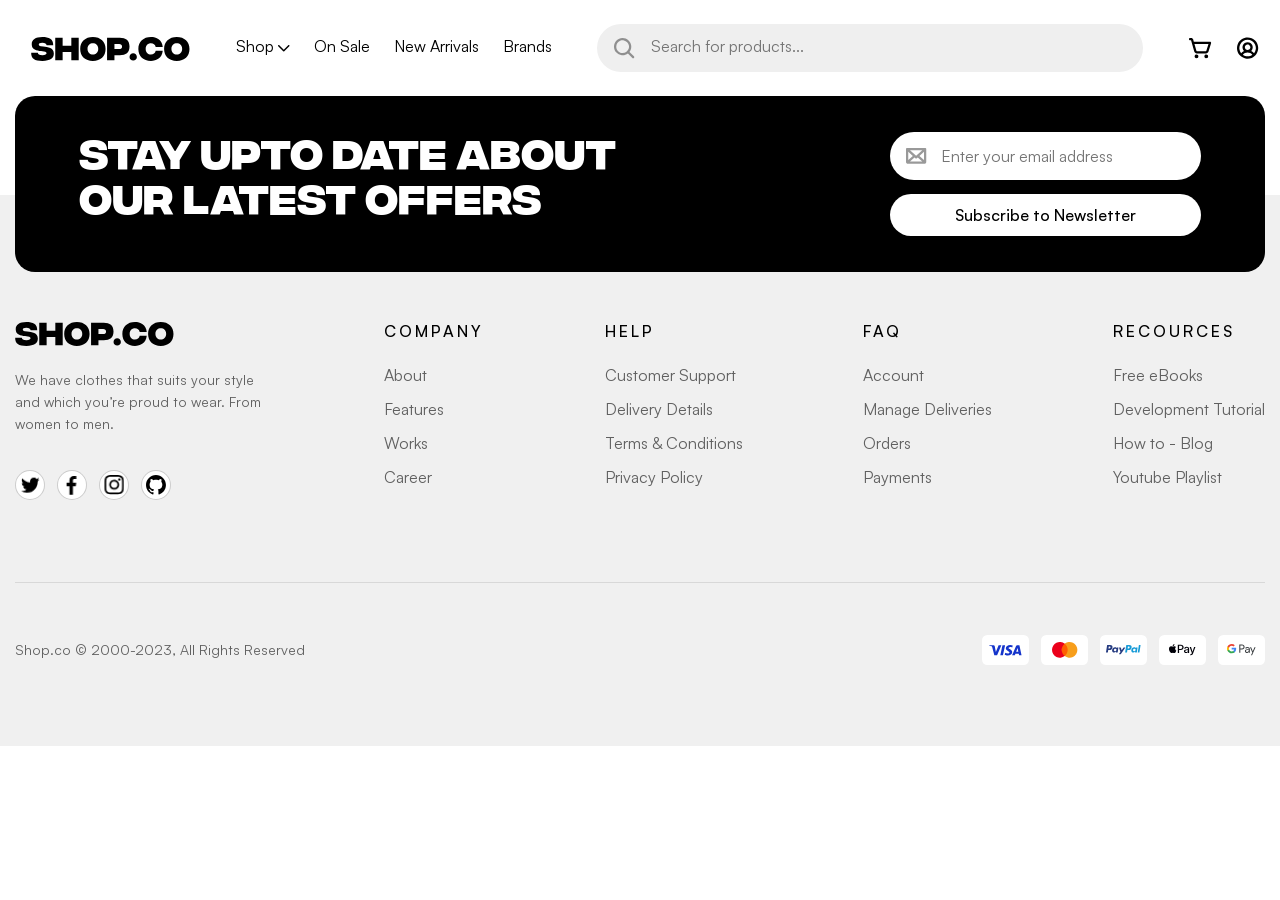
<file: pages/cart.html>
<!DOCTYPE html>
<html lang="en">
<head>
    <meta charset="UTF-8">
    <meta name="viewport" content="width=device-width, initial-scale=1.0">
    <link rel="stylesheet" href="../styles/fonts.css">
    <link rel="stylesheet" href="../styles/reset.css">
    <link rel="stylesheet" href="../styles/styles.css">
    <link rel="shortcut icon" href="../image/favicon.svg" type="image/x-icon">
    <title>SHOP.CO</title>
</head>
<body>
    <header class="header">
        <div class="header-top wrapper">
            <div class="header-buttons-wrap">
                <div class="header-menu-hover">
                    <button class="header-menu" id="burger">
                        <svg class="burger-menu" viewBox="0 0 19 15" fill="none" xmlns="http://www.w3.org/2000/svg">
                            <path d="M18.75 7.125C18.75 7.42337 18.6315 7.70952 18.4205 7.92049C18.2095 8.13147 17.9234 8.25 17.625 8.25H1.125C0.826631 8.25 0.540483 8.13147 0.329505 7.92049C0.118526 7.70952 0 7.42337 0 7.125C0 6.82663 0.118526 6.54048 0.329505 6.3295C0.540483 6.11853 0.826631 6 1.125 6H17.625C17.9234 6 18.2095 6.11853 18.4205 6.3295C18.6315 6.54048 18.75 6.82663 18.75 7.125ZM1.125 2.25H17.625C17.9234 2.25 18.2095 2.13147 18.4205 1.9205C18.6315 1.70952 18.75 1.42337 18.75 1.125C18.75 0.826631 18.6315 0.540483 18.4205 0.329505C18.2095 0.118526 17.9234 0 17.625 0H1.125C0.826631 0 0.540483 0.118526 0.329505 0.329505C0.118526 0.540483 0 0.826631 0 1.125C0 1.42337 0.118526 1.70952 0.329505 1.9205C0.540483 2.13147 0.826631 2.25 1.125 2.25ZM17.625 12H1.125C0.826631 12 0.540483 12.1185 0.329505 12.3295C0.118526 12.5405 0 12.8266 0 13.125C0 13.4234 0.118526 13.7095 0.329505 13.9205C0.540483 14.1315 0.826631 14.25 1.125 14.25H17.625C17.9234 14.25 18.2095 14.1315 18.4205 13.9205C18.6315 13.7095 18.75 13.4234 18.75 13.125C18.75 12.8266 18.6315 12.5405 18.4205 12.3295C18.2095 12.1185 17.9234 12 17.625 12Z" fill="black"/>
                        </svg>
                    </button>
                </div>
                <a href="/index.html" class="header-top-logo for-top-logo">
                    <svg class="header-top-logo-svg" width="159" height="24" viewBox="0 0 159 24" fill="none" xmlns="http://www.w3.org/2000/svg">
                        <path d="M11.3867 23.8933C3.65333 23.8667 2.08616e-07 21.4667 0.186667 15.6533H6.82667C6.90667 17.1733 8.18667 18.1067 11.3867 18.1333C14.2133 18.16 15.52 17.36 15.52 16.32C15.52 15.6 15.12 14.8533 12.9333 14.5333L10.0533 14.08C5.81333 13.3867 0.72 12.88 0.72 7.14667C0.72 2.72 4.32 0 11.44 0C17.8667 0 22.3467 1.78667 22.2133 8.18667H15.6267C15.36 6.69333 14.1067 5.76 11.28 5.76C8.82667 5.76 7.81333 6.50667 7.81333 7.52C7.81333 8.16 8.21333 8.93333 9.92 9.2L12.2933 9.6C16.7467 10.3467 22.8533 10.48 22.8533 16.6133C22.8533 21.4933 19.0667 23.92 11.3867 23.8933ZM40.3313 0.746668H47.7179V23.1467H40.3313V15.04H31.6379V23.1467H24.2513V0.746668H31.6379V8.85333H40.3313V0.746668ZM61.8883 23.8933C54.1817 23.8933 49.195 19.12 49.195 11.9467C49.195 4.77333 54.1817 0 61.8883 0C69.595 0 74.5817 4.77333 74.5817 11.9467C74.5817 19.12 69.595 23.8933 61.8883 23.8933ZM61.8883 17.52C64.8217 17.52 67.2483 15.4933 67.2483 11.9467C67.2483 8.4 64.8217 6.37333 61.8883 6.37333C58.955 6.37333 56.5283 8.4 56.5283 11.9467C56.5283 15.4933 58.955 17.52 61.8883 17.52ZM76.0638 23.1467V0.746668H88.7838C94.8904 0.746668 98.5171 3.46667 98.5171 9.49333C98.5171 15.52 94.8904 18.24 88.8104 18.24H83.4504V23.1467H76.0638ZM83.4504 12.1067H88.1438C89.9304 12.1067 91.0771 11.2267 91.0771 9.49333C91.0771 7.76 89.9304 6.88 88.1704 6.88H83.4504V12.1067ZM102.213 23.5733C100.213 23.5733 98.5325 21.92 98.5325 19.9467C98.5325 17.9733 100.213 16.32 102.213 16.32C104.213 16.32 105.893 17.9733 105.893 19.9467C105.893 21.92 104.213 23.5733 102.213 23.5733ZM119.938 23.8933C112.391 23.8933 107.351 19.12 107.351 11.9467C107.351 4.77333 112.391 0 119.938 0C125.405 0 131.005 2.4 131.751 9.97333H124.711C124.098 7.52 122.365 6.37333 119.938 6.37333C117.005 6.37333 114.685 8.56 114.685 11.9467C114.685 15.3333 117.005 17.52 119.938 17.52C122.365 17.52 124.098 16.3733 124.711 13.8667H131.751C131.005 21.4933 125.458 23.8933 119.938 23.8933ZM145.795 23.8933C138.088 23.8933 133.101 19.12 133.101 11.9467C133.101 4.77333 138.088 0 145.795 0C153.501 0 158.488 4.77333 158.488 11.9467C158.488 19.12 153.501 23.8933 145.795 23.8933ZM145.795 17.52C148.728 17.52 151.155 15.4933 151.155 11.9467C151.155 8.4 148.728 6.37333 145.795 6.37333C142.861 6.37333 140.435 8.4 140.435 11.9467C140.435 15.4933 142.861 17.52 145.795 17.52Z" fill="black"/>
                    </svg>
                </a>
            </div>
            <nav class="header-top-nav" id="menu">
                <ul class="header-top-list">
                    <li class="header-top-item">
                        <div class="header-top-item-link dropdown">
                        Shop
                        <svg class="dropdown_ico" width="12" height="7" viewBox="0 0 12 7" fill="none" xmlns="http://www.w3.org/2000/svg">
                            <path d="M11.2826 1.28318L6.28255 6.28318C6.21287 6.3531 6.13008 6.40857 6.03892 6.44643C5.94775 6.48428 5.85001 6.50377 5.7513 6.50377C5.65259 6.50377 5.55485 6.48428 5.46369 6.44643C5.37252 6.40857 5.28973 6.3531 5.22005 6.28318L0.220051 1.28318C0.0791548 1.14228 -2.09952e-09 0.951183 0 0.751926C2.09952e-09 0.552669 0.0791548 0.361572 0.220051 0.220676C0.360947 0.0797797 0.552044 0.000625136 0.751301 0.000625133C0.950558 0.000625131 1.14165 0.0797797 1.28255 0.220676L5.75193 4.69005L10.2213 0.220051C10.3622 0.079155 10.5533 0 10.7526 0C10.9518 0 11.1429 0.079155 11.2838 0.220051C11.4247 0.360948 11.5039 0.552044 11.5039 0.751301C11.5039 0.950559 11.4247 1.14165 11.2838 1.28255L11.2826 1.28318Z" fill="black"/>
                        </svg>
                        </div>
                        <ul class="dropdown-menu">
                            <li><a href="" class="dropdown-link">dropdown</a></li>
                            <div class="decoration-stroke-for-dropdown-nav"></div>
                            <li><a href="" class="dropdown-link">dropdown</a></li>
                            <div class="decoration-stroke-for-dropdown-nav"></div>
                            <li><a href="" class="dropdown-link">dropdown</a></li>
                            <div class="decoration-stroke-for-dropdown-nav"></div>
                            <li><a href="" class="dropdown-link">dropdown</a></li>
                            <div class="decoration-stroke-for-dropdown-nav"></div>
                            <li><a href="" class="dropdown-link">dropdown</a></li>
                        </ul>
                    </li>
                    <div class="decoration-stroke-for-nav"></div>
                    <li class="header-top-item"><a href="#" class="header-top-item-link">On Sale</a></li>
                    <div class="decoration-stroke-for-nav"></div>
                    <li class="header-top-item"><a href="#" class="header-top-item-link">New Arrivals</a></li>
                    <div class="decoration-stroke-for-nav"></div>
                    <li class="header-top-item"><a href="#" class="header-top-item-link">Brands</a></li>
                    <div class="decoration-stroke-for-nav"></div>     

                </ul>
                <button class="svg-close-nav">
                    <svg width="24" height="24" viewBox="0 0 24 24" fill="none" xmlns="http://www.w3.org/2000/svg">
                        <path d="M18 6L6 18M6 6L18 18" stroke="currentColor" stroke-width="2" stroke-linecap="round" stroke-linejoin="round"/>
                    </svg>
                </button>
            </nav>
            <div class="wrap-search-info">
                <div class="header-top-search-wrap">
                    <button class="header-top-search-icon">
                        <div class="search-svg-wrap">
                            <svg width="21" height="21" viewBox="0 0 21 21" fill="none" xmlns="http://www.w3.org/2000/svg">
                                <path d="M19.9399 18.348L15.4877 13.8939C16.8226 12.1544 17.4458 9.97216 17.2309 7.78998C17.0161 5.60781 15.9792 3.58907 14.3306 2.14328C12.6821 0.697486 10.5453 -0.0670986 8.35376 0.00462578C6.16221 0.0763502 4.07999 0.979013 2.5295 2.5295C0.979013 4.07999 0.0763502 6.16221 0.00462578 8.35376C-0.0670986 10.5453 0.697486 12.6821 2.14328 14.3306C3.58907 15.9792 5.60781 17.0161 7.78998 17.2309C9.97216 17.4458 12.1544 16.8226 13.8939 15.4877L18.3499 19.9445C18.4545 20.0492 18.5787 20.1322 18.7155 20.1888C18.8522 20.2455 18.9987 20.2746 19.1467 20.2746C19.2947 20.2746 19.4413 20.2455 19.578 20.1888C19.7147 20.1322 19.839 20.0492 19.9436 19.9445C20.0482 19.8399 20.1313 19.7157 20.1879 19.5789C20.2445 19.4422 20.2737 19.2957 20.2737 19.1477C20.2737 18.9997 20.2445 18.8531 20.1879 18.7164C20.1313 18.5797 20.0482 18.4554 19.9436 18.3508L19.9399 18.348ZM2.26891 8.64392C2.26891 7.38306 2.6428 6.15052 3.3433 5.10215C4.04379 4.05379 5.03943 3.23669 6.20431 2.75418C7.36919 2.27167 8.65099 2.14543 9.88762 2.39141C11.1242 2.63739 12.2602 3.24455 13.1517 4.13611C14.0433 5.02767 14.6504 6.16359 14.8964 7.40021C15.1424 8.63684 15.0162 9.91864 14.5336 11.0835C14.0511 12.2484 13.234 13.244 12.1857 13.9445C11.1373 14.645 9.90477 15.0189 8.64392 15.0189C6.95369 15.0172 5.3332 14.345 4.13803 13.1498C2.94286 11.9546 2.27065 10.3341 2.26891 8.64392Z" fill="black" fill-opacity="0.4"/>
                            </svg>
                        </div>
                        <input type="text" class="header-top-search-input" placeholder="Search for products...">
                    </button>
                </div>
                <div class="header-top-user-interaction">
                    <button class="search-for-576px">
                        <svg class="search-for-576px-svg"  viewBox="0 0 21 21" fill="none" xmlns="http://www.w3.org/2000/svg">
                            <path d="M19.9399 18.348L15.4877 13.8939C16.8226 12.1544 17.4458 9.97216 17.2309 7.78998C17.0161 5.60781 15.9792 3.58907 14.3306 2.14328C12.6821 0.697486 10.5453 -0.0670986 8.35376 0.00462578C6.16221 0.0763502 4.07999 0.979013 2.5295 2.5295C0.979013 4.07999 0.0763502 6.16221 0.00462578 8.35376C-0.0670986 10.5453 0.697486 12.6821 2.14328 14.3306C3.58907 15.9792 5.60781 17.0161 7.78998 17.2309C9.97216 17.4458 12.1544 16.8226 13.8939 15.4877L18.3499 19.9445C18.4545 20.0492 18.5787 20.1322 18.7155 20.1888C18.8522 20.2455 18.9987 20.2746 19.1467 20.2746C19.2947 20.2746 19.4413 20.2455 19.578 20.1888C19.7147 20.1322 19.839 20.0492 19.9436 19.9445C20.0482 19.8399 20.1313 19.7157 20.1879 19.5789C20.2445 19.4422 20.2737 19.2957 20.2737 19.1477C20.2737 18.9997 20.2445 18.8531 20.1879 18.7164C20.1313 18.5797 20.0482 18.4554 19.9436 18.3508L19.9399 18.348ZM2.26891 8.64392C2.26891 7.38306 2.6428 6.15052 3.3433 5.10215C4.04379 4.05379 5.03943 3.23669 6.20431 2.75418C7.36919 2.27167 8.65099 2.14543 9.88762 2.39141C11.1242 2.63739 12.2602 3.24455 13.1517 4.13611C14.0433 5.02767 14.6504 6.16359 14.8964 7.40021C15.1424 8.63684 15.0162 9.91864 14.5336 11.0835C14.0511 12.2484 13.234 13.244 12.1857 13.9445C11.1373 14.645 9.90477 15.0189 8.64392 15.0189C6.95369 15.0172 5.3332 14.345 4.13803 13.1498C2.94286 11.9546 2.27065 10.3341 2.26891 8.64392Z" fill="black"/>
                        </svg>
                    </button>
                    <a href="./pages/cart.html" class="header-top-interaction-CartLink">
                        <svg class="cart-link-svg" viewBox="0 0 23 21" fill="none" xmlns="http://www.w3.org/2000/svg">
                            <path d="M9.375 18.375C9.375 18.7458 9.26503 19.1084 9.059 19.4167C8.85298 19.725 8.56014 19.9654 8.21753 20.1073C7.87492 20.2492 7.49792 20.2863 7.1342 20.214C6.77049 20.1416 6.4364 19.963 6.17417 19.7008C5.91195 19.4386 5.73337 19.1045 5.66103 18.7408C5.58868 18.3771 5.62581 18.0001 5.76773 17.6575C5.90964 17.3149 6.14996 17.022 6.45831 16.816C6.76665 16.61 7.12916 16.5 7.5 16.5C7.99728 16.5 8.47419 16.6975 8.82582 17.0492C9.17745 17.4008 9.375 17.8777 9.375 18.375ZM17.25 16.5C16.8792 16.5 16.5166 16.61 16.2083 16.816C15.9 17.022 15.6596 17.3149 15.5177 17.6575C15.3758 18.0001 15.3387 18.3771 15.411 18.7408C15.4834 19.1045 15.662 19.4386 15.9242 19.7008C16.1864 19.963 16.5205 20.1416 16.8842 20.214C17.2479 20.2863 17.6249 20.2492 17.9675 20.1073C18.3101 19.9654 18.603 19.725 18.809 19.4167C19.015 19.1084 19.125 18.7458 19.125 18.375C19.125 17.8777 18.9275 17.4008 18.5758 17.0492C18.2242 16.6975 17.7473 16.5 17.25 16.5ZM22.0753 5.20594L19.5169 13.5216C19.3535 14.0593 19.0211 14.5301 18.569 14.864C18.1169 15.1979 17.5692 15.3771 17.0072 15.375H7.77469C7.2046 15.3732 6.65046 15.1866 6.1953 14.8433C5.74015 14.5001 5.40848 14.0186 5.25 13.4709L2.04469 2.25H1.125C0.826631 2.25 0.540483 2.13147 0.329505 1.9205C0.118526 1.70952 0 1.42337 0 1.125C0 0.826631 0.118526 0.540483 0.329505 0.329505C0.540483 0.118526 0.826631 0 1.125 0H2.32687C2.73407 0.00125797 3.12988 0.134515 3.45493 0.379779C3.77998 0.625044 4.01674 0.969093 4.12969 1.36031L4.81312 3.75H21C21.1761 3.74999 21.3497 3.7913 21.5069 3.87061C21.664 3.94992 21.8004 4.06501 21.905 4.20664C22.0096 4.34826 22.0795 4.51246 22.1091 4.68602C22.1387 4.85958 22.1271 5.03766 22.0753 5.20594ZM19.4766 6H5.45531L7.41375 12.8531C7.43617 12.9315 7.48354 13.0005 7.54867 13.0495C7.6138 13.0986 7.69315 13.1251 7.77469 13.125H17.0072C17.0875 13.1252 17.1656 13.0996 17.2303 13.052C17.2949 13.0044 17.3426 12.9373 17.3662 12.8606L19.4766 6Z" fill="black"/>
                        </svg>
                    </a>
                    <button class="header-top-interaction-user">
                        <svg class="for-interaction-user-svg" viewBox="0 0 21 21" fill="none" xmlns="http://www.w3.org/2000/svg">
                            <path d="M10.125 0C8.12247 0 6.1649 0.593821 4.49986 1.70637C2.83481 2.81892 1.53706 4.40023 0.770724 6.25033C0.00438702 8.10043 -0.196122 10.1362 0.194554 12.1003C0.585229 14.0643 1.54954 15.8685 2.96555 17.2845C4.38156 18.7005 6.18566 19.6648 8.14971 20.0555C10.1138 20.4461 12.1496 20.2456 13.9997 19.4793C15.8498 18.7129 17.4311 17.4152 18.5436 15.7501C19.6562 14.0851 20.25 12.1275 20.25 10.125C20.247 7.4406 19.1793 4.86699 17.2812 2.96883C15.383 1.07067 12.8094 0.00297771 10.125 0ZM5.58469 16.5534C6.10695 15.8393 6.79028 15.2585 7.57918 14.8581C8.36808 14.4577 9.24031 14.249 10.125 14.249C11.0097 14.249 11.8819 14.4577 12.6708 14.8581C13.4597 15.2585 14.1431 15.8393 14.6653 16.5534C13.3384 17.4945 11.7518 18 10.125 18C8.49823 18 6.91165 17.4945 5.58469 16.5534ZM7.5 9.375C7.5 8.85582 7.65396 8.34831 7.9424 7.91663C8.23083 7.48495 8.6408 7.1485 9.12046 6.94982C9.60012 6.75114 10.1279 6.69915 10.6371 6.80044C11.1463 6.90172 11.614 7.15173 11.9812 7.51884C12.3483 7.88596 12.5983 8.35369 12.6996 8.86289C12.8009 9.37209 12.7489 9.89989 12.5502 10.3795C12.3515 10.8592 12.0151 11.2692 11.5834 11.5576C11.1517 11.846 10.6442 12 10.125 12C9.42881 12 8.76113 11.7234 8.26885 11.2312C7.77657 10.7389 7.5 10.0712 7.5 9.375ZM16.3125 14.9944C15.5833 14.0669 14.6539 13.3164 13.5938 12.7987C14.2694 12.1146 14.7276 11.2458 14.9108 10.3019C15.0939 9.35788 14.9938 8.38083 14.623 7.49361C14.2523 6.6064 13.6274 5.84864 12.827 5.31568C12.0267 4.78271 11.0866 4.49834 10.125 4.49834C9.16343 4.49834 8.22333 4.78271 7.42297 5.31568C6.62262 5.84864 5.99775 6.6064 5.62698 7.49361C5.25621 8.38083 5.1561 9.35788 5.33924 10.3019C5.52239 11.2458 5.98061 12.1146 6.65625 12.7987C5.5961 13.3164 4.66668 14.0669 3.9375 14.9944C3.02161 13.8333 2.45114 12.4379 2.2914 10.9677C2.13165 9.49754 2.3891 8.01211 3.03425 6.68144C3.67941 5.35078 4.6862 4.22866 5.93939 3.44355C7.19257 2.65843 8.6415 2.24203 10.1203 2.24203C11.5991 2.24203 13.0481 2.65843 14.3012 3.44355C15.5544 4.22866 16.5612 5.35078 17.2064 6.68144C17.8515 8.01211 18.109 9.49754 17.9492 10.9677C17.7895 12.4379 17.219 13.8333 16.3031 14.9944H16.3125Z" fill="black"/>
                        </svg>
                    </button>
                </div>
            </div>
        </div>
    </header>











    <footer class="footer">
        <div class="wrapper">
<div class="wrap-for-footer">
                <form class="footer-form">
                    <div class="form-tittle">STAY UPTO DATE ABOUT<br> OUR LATEST OFFERS</div>
                    <div class="form-button-wrap">
                        <div class="wrapper-input">
                            <div class="wrap-icon-for-form-email">
                                <svg width="21" height="16" viewBox="0 0 21 16" fill="none" xmlns="http://www.w3.org/2000/svg">
                                    <path d="M19.125 0H1.125C0.826631 0 0.540483 0.118526 0.329505 0.329505C0.118526 0.540483 0 0.826631 0 1.125V13.875C0 14.3723 0.197544 14.8492 0.549175 15.2008C0.900805 15.5525 1.37772 15.75 1.875 15.75H18.375C18.8723 15.75 19.3492 15.5525 19.7008 15.2008C20.0525 14.8492 20.25 14.3723 20.25 13.875V1.125C20.25 0.826631 20.1315 0.540483 19.9205 0.329505C19.7095 0.118526 19.4234 0 19.125 0ZM10.125 7.84875L4.01719 2.25H16.2328L10.125 7.84875ZM6.82406 7.875L2.25 12.0675V3.6825L6.82406 7.875ZM8.48906 9.40125L9.36469 10.2047C9.57219 10.395 9.84348 10.5005 10.125 10.5005C10.4065 10.5005 10.6778 10.395 10.8853 10.2047L11.7609 9.40125L16.2328 13.5H4.01719L8.48906 9.40125ZM13.4259 7.875L18 3.6825V12.0675L13.4259 7.875Z" fill="black" fill-opacity="0.4"/>
                                </svg>
                            </div>
                            <input type="email" class="email-for-form" placeholder="Enter your email address">
                        </div>
                        <button class="button-Subscribe-to-Newsletter" type="reset">Subscribe to Newsletter</button>
                    </div>
                </form>
                <div class="footer-body">
                    <div class="footer-logo-block">
                        <div class="footer-logo-wrap">
                            <a href="#" class="header-top-logo">
                                <svg class="footer-end-logo-svg" width="159" height="24" viewBox="0 0 159 24" fill="none" xmlns="http://www.w3.org/2000/svg">
                                    <path d="M11.3867 23.8933C3.65333 23.8667 2.08616e-07 21.4667 0.186667 15.6533H6.82667C6.90667 17.1733 8.18667 18.1067 11.3867 18.1333C14.2133 18.16 15.52 17.36 15.52 16.32C15.52 15.6 15.12 14.8533 12.9333 14.5333L10.0533 14.08C5.81333 13.3867 0.72 12.88 0.72 7.14667C0.72 2.72 4.32 0 11.44 0C17.8667 0 22.3467 1.78667 22.2133 8.18667H15.6267C15.36 6.69333 14.1067 5.76 11.28 5.76C8.82667 5.76 7.81333 6.50667 7.81333 7.52C7.81333 8.16 8.21333 8.93333 9.92 9.2L12.2933 9.6C16.7467 10.3467 22.8533 10.48 22.8533 16.6133C22.8533 21.4933 19.0667 23.92 11.3867 23.8933ZM40.3313 0.746668H47.7179V23.1467H40.3313V15.04H31.6379V23.1467H24.2513V0.746668H31.6379V8.85333H40.3313V0.746668ZM61.8883 23.8933C54.1817 23.8933 49.195 19.12 49.195 11.9467C49.195 4.77333 54.1817 0 61.8883 0C69.595 0 74.5817 4.77333 74.5817 11.9467C74.5817 19.12 69.595 23.8933 61.8883 23.8933ZM61.8883 17.52C64.8217 17.52 67.2483 15.4933 67.2483 11.9467C67.2483 8.4 64.8217 6.37333 61.8883 6.37333C58.955 6.37333 56.5283 8.4 56.5283 11.9467C56.5283 15.4933 58.955 17.52 61.8883 17.52ZM76.0638 23.1467V0.746668H88.7838C94.8904 0.746668 98.5171 3.46667 98.5171 9.49333C98.5171 15.52 94.8904 18.24 88.8104 18.24H83.4504V23.1467H76.0638ZM83.4504 12.1067H88.1438C89.9304 12.1067 91.0771 11.2267 91.0771 9.49333C91.0771 7.76 89.9304 6.88 88.1704 6.88H83.4504V12.1067ZM102.213 23.5733C100.213 23.5733 98.5325 21.92 98.5325 19.9467C98.5325 17.9733 100.213 16.32 102.213 16.32C104.213 16.32 105.893 17.9733 105.893 19.9467C105.893 21.92 104.213 23.5733 102.213 23.5733ZM119.938 23.8933C112.391 23.8933 107.351 19.12 107.351 11.9467C107.351 4.77333 112.391 0 119.938 0C125.405 0 131.005 2.4 131.751 9.97333H124.711C124.098 7.52 122.365 6.37333 119.938 6.37333C117.005 6.37333 114.685 8.56 114.685 11.9467C114.685 15.3333 117.005 17.52 119.938 17.52C122.365 17.52 124.098 16.3733 124.711 13.8667H131.751C131.005 21.4933 125.458 23.8933 119.938 23.8933ZM145.795 23.8933C138.088 23.8933 133.101 19.12 133.101 11.9467C133.101 4.77333 138.088 0 145.795 0C153.501 0 158.488 4.77333 158.488 11.9467C158.488 19.12 153.501 23.8933 145.795 23.8933ZM145.795 17.52C148.728 17.52 151.155 15.4933 151.155 11.9467C151.155 8.4 148.728 6.37333 145.795 6.37333C142.861 6.37333 140.435 8.4 140.435 11.9467C140.435 15.4933 142.861 17.52 145.795 17.52Z" fill="black"/>
                                </svg>
                            </a>
                            <div class="logo-block-text">We have clothes that suits your style and which you’re proud to wear. From women to men.</div>
                        </div>
                            <div class="footer-items-mes">
                                <a href="javascript:void(0)" class="icon-twit footer-ico">
                                    <svg class="icon-twit-svg" width="12" height="10" viewBox="0 0 12 10" fill="none" xmlns="http://www.w3.org/2000/svg">
                                        <path d="M11.1739 1.04756C10.7549 1.23379 10.3126 1.35018 9.84702 1.42002C10.3126 1.14067 10.6851 0.698371 10.848 0.162953C10.4057 0.419022 9.91686 0.605254 9.38144 0.721649C8.96242 0.279348 8.35717 0 7.70535 0C6.44829 0 5.42401 1.02428 5.42401 2.28134C5.42401 2.46758 5.44729 2.63053 5.49385 2.79348C3.60825 2.70037 1.90888 1.79248 0.768207 0.395743C0.581975 0.744929 0.46558 1.11739 0.46558 1.53641C0.46558 2.3279 0.861323 3.02627 1.48986 3.44529C1.11739 3.42202 0.768207 3.3289 0.442301 3.16595V3.18922C0.442301 4.30662 1.23379 5.23778 2.28134 5.44729C2.09511 5.49385 1.8856 5.51713 1.67609 5.51713C1.53641 5.51713 1.37346 5.49385 1.23379 5.47057C1.53641 6.37845 2.37446 7.05354 3.37546 7.05354C2.58397 7.6588 1.60625 8.03126 0.535417 8.03126C0.349185 8.03126 0.162953 8.03126 0 8.00798C1.02428 8.65979 2.21151 9.03226 3.51513 9.03226C7.72863 9.03226 10.0333 5.54041 10.0333 2.51413C10.0333 2.42102 10.0333 2.30462 10.0333 2.21151C10.4756 1.90888 10.8713 1.51314 11.1739 1.04756Z" fill="black"/>
                                    </svg>
                                </a>
                                <a href="javascript:void(0)" class="icon-fb footer-ico">
                                    <svg class="icon-fb-svg" width="7" height="13" viewBox="0 0 7 13" fill="none" xmlns="http://www.w3.org/2000/svg">
                                        <path d="M1.86888 12.1749V6.62136H0V4.45703H1.86888V2.8609C1.86888 1.00861 3.0002 0 4.65258 0C5.44408 0 6.12434 0.0589293 6.32258 0.0852686V2.02102L5.17657 2.02154C4.27792 2.02154 4.10392 2.44857 4.10392 3.0752V4.45703H6.24712L5.96807 6.62136H4.10391V12.1749H1.86888Z" fill="white"/>
                                    </svg>
                                </a>
                                <a href="javascript:void(0)" class="icon-inst footer-ico">
                                    <svg class="icon-inst-svg" width="14" height="14" viewBox="0 0 14 14" fill="none" xmlns="http://www.w3.org/2000/svg">
                                        <path d="M6.77419 1.22064C8.5829 1.22064 8.7971 1.22742 9.51161 1.26C9.94122 1.26526 10.3667 1.34414 10.7697 1.49323C11.0619 1.60592 11.3273 1.77855 11.5487 2C11.7702 2.22145 11.9428 2.48683 12.0555 2.77903C12.2046 3.18197 12.2835 3.60749 12.2887 4.0371C12.321 4.75161 12.3281 4.96581 12.3281 6.77452C12.3281 8.58322 12.3213 8.79742 12.2887 9.51193C12.2835 9.94154 12.2046 10.3671 12.0555 10.77C11.9428 11.0622 11.7702 11.3276 11.5487 11.549C11.3273 11.7705 11.0619 11.9431 10.7697 12.0558C10.3667 12.2049 9.94122 12.2838 9.51161 12.289C8.79742 12.3213 8.58323 12.3284 6.77419 12.3284C4.96516 12.3284 4.75097 12.3216 4.03677 12.289C3.60717 12.2838 3.18165 12.2049 2.77871 12.0558C2.4865 11.9431 2.22113 11.7705 1.99968 11.549C1.77822 11.3276 1.60559 11.0622 1.4929 10.77C1.34382 10.3671 1.26493 9.94154 1.25968 9.51193C1.22742 8.79742 1.22032 8.58322 1.22032 6.77452C1.22032 4.96581 1.2271 4.75161 1.25968 4.0371C1.26493 3.60749 1.34382 3.18197 1.4929 2.77903C1.60559 2.48683 1.77822 2.22145 1.99968 2C2.22113 1.77855 2.4865 1.60592 2.77871 1.49323C3.18165 1.34414 3.60717 1.26526 4.03677 1.26C4.75129 1.22774 4.96548 1.22064 6.77419 1.22064ZM6.77419 0C4.93548 0 4.70387 0.00774191 3.98129 0.0406451C3.41905 0.0518283 2.86277 0.158284 2.33613 0.355484C1.88435 0.525699 1.47516 0.79244 1.1371 1.1371C0.792129 1.47528 0.525159 1.88471 0.354839 2.33677C0.157639 2.86342 0.0511832 3.41969 0.04 3.98194C0.00774196 4.70387 0 4.93548 0 6.77419C0 8.6129 0.00774191 8.84452 0.0406451 9.5671C0.0518283 10.1293 0.158284 10.6856 0.355484 11.2123C0.525616 11.6643 0.792362 12.0737 1.1371 12.4119C1.47535 12.7567 1.88477 13.0234 2.33677 13.1935C2.86342 13.3907 3.41969 13.4972 3.98194 13.5084C4.70452 13.5406 4.93516 13.549 6.77484 13.549C8.61452 13.549 8.84516 13.5413 9.56774 13.5084C10.13 13.4972 10.6863 13.3907 11.2129 13.1935C11.6628 13.0192 12.0713 12.7528 12.4123 12.4116C12.7534 12.0703 13.0195 11.6616 13.1936 11.2116C13.3907 10.685 13.4972 10.1287 13.5084 9.56645C13.5406 8.84451 13.5484 8.6129 13.5484 6.77419C13.5484 4.93548 13.5406 4.70387 13.5077 3.98129C13.4966 3.41905 13.3901 2.86277 13.1929 2.33613C13.0228 1.88412 12.756 1.4747 12.4113 1.13645C12.073 0.791716 11.6636 0.52497 11.2116 0.354839C10.685 0.157639 10.1287 0.0511832 9.56645 0.04C8.84452 0.00774196 8.6129 0 6.77419 0Z" fill="black"/>
                                        <path d="M6.77559 3.29688C6.08756 3.29688 5.41499 3.5009 4.84292 3.88314C4.27085 4.26539 3.82497 4.80869 3.56168 5.44434C3.29838 6.07999 3.22949 6.77944 3.36372 7.45425C3.49795 8.12905 3.82926 8.7489 4.31577 9.2354C4.80227 9.72191 5.42212 10.0532 6.09692 10.1875C6.77173 10.3217 7.47118 10.2528 8.10683 9.98949C8.74248 9.7262 9.28578 9.28032 9.66803 8.70825C10.0503 8.13618 10.2543 7.46361 10.2543 6.77558C10.2543 5.85297 9.88779 4.96815 9.2354 4.31577C8.58302 3.66338 7.6982 3.29688 6.77559 3.29688ZM6.77559 9.03365C6.32898 9.03365 5.89241 8.90122 5.52107 8.6531C5.14974 8.40498 4.86031 8.05232 4.68941 7.63971C4.5185 7.2271 4.47378 6.77308 4.56091 6.33506C4.64804 5.89704 4.8631 5.49469 5.17889 5.17889C5.49469 4.8631 5.89704 4.64804 6.33506 4.56091C6.77308 4.47378 7.2271 4.5185 7.63971 4.6894C8.05232 4.86031 8.40498 5.14973 8.6531 5.52107C8.90122 5.89241 9.03365 6.32898 9.03365 6.77558C9.03365 7.37446 8.79575 7.94881 8.37228 8.37228C7.94881 8.79575 7.37446 9.03365 6.77559 9.03365Z" fill="black"/>
                                        <path d="M10.391 3.97151C10.84 3.97151 11.2039 3.60756 11.2039 3.15861C11.2039 2.70965 10.84 2.3457 10.391 2.3457C9.94207 2.3457 9.57812 2.70965 9.57812 3.15861C9.57812 3.60756 9.94207 3.97151 10.391 3.97151Z" fill="black"/>
                                    </svg>
                                </a>
                                <a href="javascript:void(0)" class="icon-github footer-ico">
                                    <svg class="icon-github-svg" width="13" height="13" viewBox="0 0 13 13" fill="none" xmlns="http://www.w3.org/2000/svg">
                                        <path fill-rule="evenodd" clip-rule="evenodd" d="M6.4799 0C2.88895 0 0 2.88895 0 6.4799C0 9.34185 1.86297 11.7718 4.42793 12.6358C4.75192 12.6898 4.85992 12.5008 4.85992 12.3118C4.85992 12.1498 4.85992 11.7448 4.85992 11.2048C3.05095 11.6098 2.67296 10.3408 2.67296 10.3408C2.37596 9.58485 1.94397 9.39585 1.94397 9.39585C1.34998 8.99086 1.99797 8.99086 1.99797 8.99086C2.64596 9.04486 2.99695 9.66585 2.99695 9.66585C3.56394 10.6648 4.50893 10.3678 4.88692 10.2058C4.94092 9.77384 5.10292 9.50385 5.29191 9.34185C3.86094 9.17985 2.34896 8.61286 2.34896 6.1289C2.34896 5.42691 2.59196 4.83292 3.02395 4.40093C2.96995 4.23893 2.72696 3.59094 3.07795 2.67296C3.07795 2.67296 3.61794 2.51096 4.85992 3.34795C5.37291 3.21295 5.9399 3.13195 6.4799 3.13195C7.01989 3.13195 7.58688 3.21295 8.09987 3.34795C9.34185 2.51096 9.88184 2.67296 9.88184 2.67296C10.2328 3.56394 10.0168 4.21193 9.93584 4.40093C10.3408 4.85992 10.6108 5.42691 10.6108 6.1289C10.6108 8.61286 9.09885 9.15285 7.64088 9.31485C7.88387 9.50385 8.07287 9.90884 8.07287 10.5028C8.07287 11.3668 8.07287 12.0688 8.07287 12.2848C8.07287 12.4468 8.18087 12.6628 8.53186 12.6088C11.0968 11.7718 12.9598 9.34185 12.9598 6.4799C12.9598 2.88895 10.0708 0 6.4799 0Z" fill="black"/>
                                    </svg>
                                </a>
                            </div>
                        </div>

                    
<div class="wap-fo-wap-links">
    <div class="wrrap-for-footer-links wrap-for-fist">
                                <div class="footer-block-li company">
                                    <div class="footer-block-name">Company</div>
                                    <nav class="footer-nav">
                                        <ul class="footer-nav-list">
                                            <li class="footer-nav-item"><a href="javascript:void(0)" class="footer-nav-link">About</a></li>
                                            <li class="footer-nav-item"><a href="javascript:void(0)" class="footer-nav-link">Features</a></li>
                                            <li class="footer-nav-item"><a href="javascript:void(0)" class="footer-nav-link">Works</a></li>
                                            <li class="footer-nav-item"><a href="javascript:void(0)" class="footer-nav-link">Career</a></li>
                                        </ul>
                                    </nav>
                                </div>
                                <div class="footer-block-li help">
                                    <div class="footer-block-name">Help</div>
                                    <nav class="footer-nav">
                                        <ul class="footer-nav-list">
                                            <li class="footer-nav-item"><a href="javascript:void(0)" class="footer-nav-link">Customer Support</a></li>
                                            <li class="footer-nav-item"><a href="javascript:void(0)" class="footer-nav-link">Delivery Details</a></li>
                                            <li class="footer-nav-item"><a href="javascript:void(0)" class="footer-nav-link">Terms & Conditions</a></li>
                                            <li class="footer-nav-item"><a href="javascript:void(0)" class="footer-nav-link">Privacy Policy</a></li>
                                        </ul>
                                    </nav>
                                </div>
    </div>
    <div class="wrrap-for-footer-links wrap-for-second">
                                <div class="footer-block-li FAQ">
                                    <div class="footer-block-name">FAQ</div>
                                    <nav class="footer-nav">
                                        <ul class="footer-nav-list">
                                            <li class="footer-nav-item"><a href="javascript:void(0)" class="footer-nav-link">Account</a></li>
                                            <li class="footer-nav-item"><a href="javascript:void(0)" class="footer-nav-link">Manage Deliveries</a></li>
                                            <li class="footer-nav-item"><a href="javascript:void(0)" class="footer-nav-link">Orders</a></li>
                                            <li class="footer-nav-item"><a href="javascript:void(0)" class="footer-nav-link">Payments</a></li>
                                        </ul>
                                    </nav>
                                </div>
                                <div class="footer-block-li resources">
                                    <div class="footer-block-name">RECOURCES</div>
                                    <nav class="footer-nav">
                                        <ul class="footer-nav-list">
                                            <li class="footer-nav-item"><a href="javascript:void(0)" class="footer-nav-link">Free eBooks</a></li>
                                            <li class="footer-nav-item"><a href="javascript:void(0)" class="footer-nav-link">Development Tutorial</a></li>
                                            <li class="footer-nav-item"><a href="javascript:void(0)" class="footer-nav-link">How to - Blog</a></li>
                                            <li class="footer-nav-item"><a href="javascript:void(0)" class="footer-nav-link">Youtube Playlist</a></li>
                                        </ul>
                                    </nav>
                                </div>
    </div>
        </div>
                </div>
                <div class="footer-end">
                    <div class="decoration-stroke"></div>
                    <div class="footer-end-content">
                        <div class="footer-end-copyright">Shop.co © 2000-2023, All Rights Reserved</div>
                        <div class="wrappe-pay">
                            <button class="icon-pay visa">
                                <svg width="33" height="11" viewBox="0 0 33 11" fill="none" xmlns="http://www.w3.org/2000/svg">
                                    <path d="M16.1111 0.185933L13.9369 10.3495H11.3078L13.4823 0.185933H16.1111ZM27.1728 6.74857L28.557 2.93181L29.3535 6.74857H27.1728ZM30.1062 10.3495H32.5381L30.416 0.185933H28.1713C27.6669 0.185933 27.2413 0.479306 27.0518 0.931592L23.1074 10.3495H25.8684L26.4165 8.83179H29.7897L30.1062 10.3495ZM23.2444 7.03101C23.2557 4.3485 19.5348 4.20085 19.5605 3.00258C19.5682 2.63747 19.916 2.25017 20.6755 2.15077C21.0528 2.10155 22.0902 2.06391 23.2682 2.60595L23.7295 0.450677C23.0968 0.220996 22.2826 0 21.2699 0C18.6714 0 16.8423 1.38163 16.8269 3.35997C16.8104 4.82298 18.1326 5.63941 19.1288 6.12579C20.153 6.62408 20.4972 6.94319 20.4927 7.38872C20.486 8.07101 19.6757 8.37146 18.9197 8.38336C17.5976 8.40427 16.8304 8.02662 16.2189 7.7416L15.7425 9.96861C16.3566 10.2507 17.4905 10.4958 18.6669 10.5084C21.4285 10.5084 23.2354 9.14382 23.2444 7.03101ZM12.3542 0.185933L8.09448 10.3495H5.31483L3.21875 2.23826C3.09136 1.73869 2.9807 1.55598 2.59372 1.34528C1.96226 1.00268 0.918402 0.68068 0 0.481237L0.0627279 0.185933H4.53636C5.10638 0.185933 5.61946 0.565517 5.74878 1.22207L6.856 7.10371L9.59191 0.185933H12.3542Z" fill="#1434CB"/>
                                </svg>
                            </button>
                            <button class="icon-pay">
                                <svg width="26" height="16" viewBox="0 0 26 16" fill="none" xmlns="http://www.w3.org/2000/svg">
                                    <path d="M16.1226 1.677H9.25929V14.0105H16.1226V1.677Z" fill="#FF5F00"/>
                                    <path d="M9.69511 7.84375C9.69403 6.65594 9.96319 5.48346 10.4822 4.41506C11.0013 3.34665 11.7566 2.41034 12.691 1.677C11.5338 0.767478 10.1442 0.201863 8.68081 0.0447978C7.21744 -0.112267 5.7394 0.14555 4.41563 0.788793C3.09185 1.43204 1.97576 2.43475 1.19492 3.68232C0.414079 4.92988 0 6.37197 0 7.84375C0 9.31553 0.414079 10.7576 1.19492 12.0052C1.97576 13.2527 3.09185 14.2555 4.41563 14.8987C5.7394 15.542 7.21744 15.7998 8.68081 15.6427C10.1442 15.4856 11.5338 14.92 12.691 14.0105C11.7566 13.2772 11.0013 12.3408 10.4822 11.2724C9.9632 10.204 9.69404 9.03155 9.69511 7.84375Z" fill="#EB001B"/>
                                    <path d="M25.3815 7.84375C25.3816 9.31551 24.9676 10.7576 24.1868 12.0052C23.406 13.2527 22.2899 14.2554 20.9662 14.8987C19.6424 15.5419 18.1644 15.7998 16.701 15.6427C15.2377 15.4856 13.848 14.92 12.691 14.0105C13.6245 13.2764 14.3792 12.34 14.8982 11.2717C15.4171 10.2035 15.6868 9.03137 15.6868 7.84375C15.6868 6.65613 15.4171 5.48401 14.8982 4.41578C14.3792 3.34755 13.6245 2.41108 12.691 1.677C13.848 0.767477 15.2377 0.201859 16.701 0.0447958C18.1644 -0.112267 19.6424 0.145561 20.9662 0.788811C22.2899 1.43206 23.406 2.43477 24.1868 3.68234C24.9676 4.92991 25.3816 6.37199 25.3815 7.84375Z" fill="#F79E1B"/>
                                    <path d="M24.6332 12.7042V12.4517H24.735V12.4002H24.4757V12.4517H24.5776V12.7042H24.6332ZM25.1366 12.7042V12.3998H25.0571L24.9657 12.6092L24.8743 12.3998H24.7947V12.7042H24.8509V12.4745L24.9366 12.6725H24.9948L25.0805 12.474V12.7042H25.1366Z" fill="#F79E1B"/>
                                </svg>
                            </button>
                            <button class="icon-pay">
                                <svg width="35" height="10" viewBox="0 0 35 10" fill="none" xmlns="http://www.w3.org/2000/svg">
                                    <path fill-rule="evenodd" clip-rule="evenodd" d="M4.14627 0.000976297H1.45878C1.27487 0.000976297 1.11846 0.134622 1.08978 0.316091L0.00281925 7.20683C-0.018785 7.34284 0.0865276 7.4654 0.224464 7.4654H1.5075C1.69141 7.4654 1.84782 7.33175 1.8765 7.14992L2.16966 5.2914C2.19794 5.10939 2.35474 4.97592 2.53826 4.97592H3.38903C5.15938 4.97592 6.18104 4.11931 6.448 2.4219C6.5682 1.67929 6.45309 1.09579 6.1052 0.687029C5.72331 0.238448 5.04572 0.000976297 4.14627 0.000976297ZM4.45633 2.51772C4.30939 3.48198 3.57256 3.48198 2.86011 3.48198H2.45456L2.73907 1.68111C2.75596 1.57238 2.85027 1.49219 2.96031 1.49219H3.14618C3.6315 1.49219 4.08935 1.49219 4.32594 1.76875C4.46688 1.93386 4.51016 2.17897 4.45633 2.51772ZM12.1799 2.48681H10.8929C10.7832 2.48681 10.6885 2.567 10.6716 2.67592L10.6146 3.03577L10.5246 2.90539C10.246 2.50099 9.62481 2.36589 9.00468 2.36589C7.5824 2.36589 6.3678 3.44289 6.13121 4.95374C6.00827 5.70725 6.18304 6.42786 6.61058 6.93044C7.00283 7.39248 7.56404 7.58504 8.23162 7.58504C9.37748 7.58504 10.0131 6.84825 10.0131 6.84825L9.9556 7.20592C9.93396 7.34266 10.0392 7.46522 10.1764 7.46522H11.3357C11.5201 7.46522 11.6756 7.33157 11.7047 7.14973L12.4003 2.74538C12.4223 2.60991 12.3173 2.48681 12.1799 2.48681ZM10.3859 4.99137C10.2617 5.72652 9.67809 6.22003 8.93394 6.22003C8.56023 6.22003 8.26145 6.10019 8.06977 5.87309C7.87955 5.64761 7.80717 5.3265 7.86773 4.96901C7.98375 4.24005 8.57714 3.73055 9.31002 3.73055C9.67536 3.73055 9.97251 3.85183 10.1682 4.08094C10.3642 4.31241 10.4421 4.63535 10.3859 4.99137ZM17.7408 2.48663H19.0341C19.2152 2.48663 19.3209 2.68974 19.218 2.8383L14.9166 9.04643C14.8469 9.14698 14.7322 9.20681 14.6096 9.20681H13.3179C13.136 9.20681 13.0298 9.00206 13.1351 8.85314L14.4745 6.96281L13.05 2.78283C13.0007 2.63755 13.108 2.48663 13.2626 2.48663H14.5334C14.6985 2.48663 14.8442 2.595 14.8918 2.75302L15.6478 5.27758L17.4316 2.65046C17.5014 2.54791 17.6175 2.48663 17.7408 2.48663Z" fill="#253B80"/>
                                    <path fill-rule="evenodd" clip-rule="evenodd" d="M31.7633 7.20621L32.8663 0.189468C32.8832 0.0805504 32.9776 0.000363666 33.0872 0H34.3289C34.466 0 34.5713 0.122918 34.5497 0.258929L33.462 7.1493C33.4337 7.33113 33.2773 7.46478 33.093 7.46478H31.9841C31.847 7.46478 31.7417 7.34223 31.7633 7.20621ZM23.3164 0.000360768H20.6284C20.4449 0.000360768 20.2885 0.134008 20.2598 0.315477L19.1728 7.20621C19.1512 7.34223 19.2565 7.46478 19.3938 7.46478H20.773C20.9012 7.46478 21.0108 7.37132 21.0308 7.24404L21.3393 5.29079C21.3676 5.10877 21.5244 4.97531 21.7079 4.97531H22.5582C24.329 4.97531 25.3504 4.11869 25.6176 2.42128C25.7381 1.67868 25.6223 1.09518 25.2746 0.686417C24.8929 0.237835 24.2158 0.000360768 23.3164 0.000360768ZM23.6264 2.51711C23.4799 3.48137 22.743 3.48137 22.0301 3.48137H21.625L21.9099 1.6805C21.9268 1.57176 22.0203 1.49157 22.1307 1.49157H22.3166C22.8016 1.49157 23.2598 1.49157 23.4962 1.76814C23.6374 1.93324 23.6803 2.17836 23.6264 2.51711ZM31.3492 2.4862H30.0632C29.9526 2.4862 29.8588 2.56639 29.8422 2.6753L29.7853 3.03515L29.6949 2.90478C29.4163 2.50038 28.7955 2.36528 28.1753 2.36528C26.7531 2.36528 25.5388 3.44228 25.3022 4.95313C25.1797 5.70664 25.3537 6.42724 25.7812 6.92983C26.1742 7.39187 26.7347 7.58443 27.4023 7.58443C28.5481 7.58443 29.1835 6.84764 29.1835 6.84764L29.1263 7.20531C29.1046 7.34205 29.2099 7.4646 29.3479 7.4646H30.5067C30.6902 7.4646 30.8466 7.33095 30.8753 7.14912L31.5713 2.74477C31.5926 2.6093 31.4873 2.4862 31.3492 2.4862ZM29.5554 4.99076C29.432 5.72591 28.8477 6.21941 28.1033 6.21941C27.7304 6.21941 27.431 6.09958 27.2392 5.87247C27.0489 5.647 26.9775 5.32589 27.0373 4.9684C27.1539 4.23943 27.7465 3.72994 28.4794 3.72994C28.8449 3.72994 29.1419 3.85122 29.3378 4.08033C29.5345 4.3118 29.6124 4.63473 29.5554 4.99076Z" fill="#179BD7"/>
                                </svg>
                            </button>
                            <button class="icon-pay">
                                <svg width="27" height="12" viewBox="0 0 27 12" fill="none" xmlns="http://www.w3.org/2000/svg">
                                    <path d="M4.99229 1.44499C5.30328 1.05601 5.51432 0.533719 5.45866 0C5.00341 0.0226369 4.44787 0.300343 4.12624 0.689632C3.83745 1.023 3.58184 1.56716 3.64848 2.0785C4.15952 2.12283 4.67008 1.82306 4.99229 1.44499Z" fill="#000008"/>
                                    <path d="M5.45287 2.17835C4.71072 2.13414 4.07971 2.59956 3.72529 2.59956C3.37068 2.59956 2.82796 2.20063 2.24095 2.21138C1.47693 2.2226 0.76801 2.65458 0.380302 3.34164C-0.417147 4.71609 0.169856 6.75489 0.945333 7.8743C1.32192 8.42811 1.77578 9.0379 2.3738 9.016C2.93883 8.99382 3.1603 8.65013 3.84712 8.65013C4.53343 8.65013 4.73293 9.016 5.33105 9.00491C5.95131 8.99382 6.33909 8.45083 6.71568 7.89648C7.14769 7.26516 7.32455 6.65558 7.33567 6.62211C7.32454 6.61103 6.13962 6.15646 6.12864 4.79343C6.11745 3.65215 7.05893 3.10929 7.10324 3.07562C6.57158 2.28929 5.74087 2.20063 5.45287 2.17835Z" fill="#000008"/>
                                    <path d="M11.9149 0.633805C13.528 0.633805 14.6512 1.7457 14.6512 3.36454C14.6512 4.98915 13.5049 6.10682 11.8745 6.10682H10.0885V8.94701H8.79817V0.633803L11.9149 0.633805ZM10.0885 5.02371H11.5691C12.6926 5.02371 13.332 4.41887 13.332 3.37031C13.332 2.32187 12.6926 1.7227 11.5749 1.7227H10.0885V5.02371Z" fill="#000008"/>
                                    <path d="M14.9883 7.22448C14.9883 6.16437 15.8006 5.51341 17.241 5.43274L18.9001 5.33484V4.86823C18.9001 4.19416 18.4449 3.7909 17.6846 3.7909C16.9643 3.7909 16.5149 4.13649 16.4056 4.6781H15.2304C15.2995 3.58343 16.2327 2.7769 17.7306 2.7769C19.1997 2.7769 20.1386 3.55465 20.1386 4.77022V8.94699H18.9461V7.95033H18.9174C18.566 8.6244 17.7997 9.05067 17.0048 9.05067C15.818 9.05067 14.9883 8.31326 14.9883 7.22448ZM18.9001 6.6772V6.19904L17.4079 6.29116C16.6647 6.34306 16.2442 6.67142 16.2442 7.18992C16.2442 7.71987 16.6821 8.06557 17.3504 8.06557C18.2202 8.06557 18.9001 7.46639 18.9001 6.6772Z" fill="#000008"/>
                                    <path d="M21.2645 11.1766V10.1683C21.3566 10.1913 21.5639 10.1913 21.6677 10.1913C22.2438 10.1913 22.5549 9.94943 22.7449 9.32726C22.7449 9.3157 22.8545 8.95855 22.8545 8.95277L20.6654 2.88636H22.0133L23.5459 7.81787H23.5688L25.1014 2.88636H26.4149L24.1448 9.2638C23.6266 10.733 23.0274 11.2053 21.7715 11.2053C21.6677 11.2053 21.3566 11.1938 21.2645 11.1766Z" fill="#000008"/>
                                </svg>
                            </button>
                            <button class="icon-pay">
                                <svg width="29" height="12" viewBox="0 0 29 12" fill="none" xmlns="http://www.w3.org/2000/svg">
                                    <path d="M13.3296 8.75346H12.2811V0.595211H15.0606C15.765 0.595211 16.3657 0.830021 16.8572 1.29964C17.3595 1.76926 17.6107 2.34263 17.6107 3.01975C17.6107 3.71326 17.3595 4.28663 16.8572 4.75079C16.3712 5.21494 15.7705 5.44429 15.0606 5.44429H13.3296V8.75346ZM13.3296 1.59998V4.44499H15.0824C15.4974 4.44499 15.8469 4.30301 16.12 4.02452C16.3985 3.74602 16.5404 3.40746 16.5404 3.02521C16.5404 2.64842 16.3985 2.31533 16.12 2.03683C15.8469 1.74741 15.5029 1.60544 15.0824 1.60544H13.3296V1.59998Z" fill="#3C4043"/>
                                    <path d="M20.3519 2.98699C21.1273 2.98699 21.7389 3.19449 22.1866 3.6095C22.6344 4.02452 22.8583 4.59243 22.8583 5.31324V8.75346H21.859V7.97804H21.8153C21.3839 8.61694 20.8051 8.93366 20.0843 8.93366C19.4672 8.93366 18.9539 8.75346 18.5389 8.3876C18.1239 8.02173 17.9164 7.56849 17.9164 7.02243C17.9164 6.44359 18.1348 5.9849 18.5717 5.64634C19.0085 5.30231 19.5928 5.13303 20.3191 5.13303C20.9416 5.13303 21.4549 5.24771 21.8535 5.47706V5.23678C21.8535 4.87092 21.7116 4.56512 21.4221 4.30847C21.1327 4.05182 20.7942 3.92622 20.4065 3.92622C19.8222 3.92622 19.358 4.17195 19.0195 4.66888L18.0966 4.09004C18.6045 3.35285 19.358 2.98699 20.3519 2.98699ZM18.9976 7.03881C18.9976 7.31184 19.1123 7.54119 19.3471 7.72139C19.5764 7.90159 19.8495 7.99443 20.1607 7.99443C20.6031 7.99443 20.9962 7.83061 21.3402 7.50297C21.6843 7.17532 21.859 6.79308 21.859 6.35076C21.5314 6.09411 21.0781 5.96306 20.4938 5.96306C20.0679 5.96306 19.713 6.06681 19.429 6.26885C19.1396 6.48182 18.9976 6.73847 18.9976 7.03881Z" fill="#3C4043"/>
                                    <path d="M28.5593 3.16724L25.0645 11.2054H23.9832L25.2829 8.39311L22.9785 3.16724H24.1198L25.7798 7.17538H25.8016L27.418 3.16724H28.5593Z" fill="#3C4043"/>
                                    <path d="M9.1592 4.78355C9.1592 4.44172 9.12862 4.11462 9.07183 3.80009H4.6771V5.60211L7.20812 5.60265C7.10545 6.20224 6.77508 6.71336 6.26888 7.0541V8.22323H7.77548C8.65519 7.40905 9.1592 6.20551 9.1592 4.78355Z" fill="#4285F4"/>
                                    <path d="M6.26942 7.05416C5.85004 7.33702 5.30998 7.50248 4.67818 7.50248C3.45773 7.50248 2.42239 6.6801 2.05161 5.57158H0.497511V6.7773C1.26746 8.3052 2.84996 9.35365 4.67818 9.35365C5.94178 9.35365 7.00333 8.93809 7.77601 8.22274L6.26942 7.05416Z" fill="#34A853"/>
                                    <path d="M1.90522 4.67706C1.90522 4.3658 1.9571 4.06492 2.05156 3.78206V2.57634H0.497464C0.179109 3.20814 0 3.9213 0 4.67706C0 5.43282 0.179655 6.14598 0.497464 6.77778L2.05156 5.57206C1.9571 5.2892 1.90522 4.98832 1.90522 4.67706Z" fill="#FABB05"/>
                                    <path d="M4.67818 1.85117C5.36786 1.85117 5.98546 2.08871 6.4731 2.55287L7.80823 1.21882C6.99732 0.463612 5.94014 0 4.67818 0C2.8505 0 1.26742 1.04844 0.497464 2.57634L2.05156 3.78206C2.42234 2.67354 3.45773 1.85117 4.67818 1.85117Z" fill="#E94235"/>
                                </svg>
                            </button>
                        </div>
                    </div>
                </div>
                </div>
            </div>
        </div>
    </footer>
    <div class="autorization">
        <div class="form-wrtap">
            <div class="close-wrap">
                <button class="close-form">
                    <svg width="24" height="24" viewBox="0 0 24 24" fill="none" xmlns="http://www.w3.org/2000/svg">
                        <path d="M18 6L6 18M6 6L18 18" stroke="currentColor" stroke-width="2" stroke-linecap="round" stroke-linejoin="round"/>
                    </svg>
                </button>
            </div>
            <div class="content-wrap">
                <div class="autorization-logo">
                    <svg class="header-top-logo-svg" width="159" height="24" viewBox="0 0 159 24" fill="none" xmlns="http://www.w3.org/2000/svg">
                        <path d="M11.3867 23.8933C3.65333 23.8667 2.08616e-07 21.4667 0.186667 15.6533H6.82667C6.90667 17.1733 8.18667 18.1067 11.3867 18.1333C14.2133 18.16 15.52 17.36 15.52 16.32C15.52 15.6 15.12 14.8533 12.9333 14.5333L10.0533 14.08C5.81333 13.3867 0.72 12.88 0.72 7.14667C0.72 2.72 4.32 0 11.44 0C17.8667 0 22.3467 1.78667 22.2133 8.18667H15.6267C15.36 6.69333 14.1067 5.76 11.28 5.76C8.82667 5.76 7.81333 6.50667 7.81333 7.52C7.81333 8.16 8.21333 8.93333 9.92 9.2L12.2933 9.6C16.7467 10.3467 22.8533 10.48 22.8533 16.6133C22.8533 21.4933 19.0667 23.92 11.3867 23.8933ZM40.3313 0.746668H47.7179V23.1467H40.3313V15.04H31.6379V23.1467H24.2513V0.746668H31.6379V8.85333H40.3313V0.746668ZM61.8883 23.8933C54.1817 23.8933 49.195 19.12 49.195 11.9467C49.195 4.77333 54.1817 0 61.8883 0C69.595 0 74.5817 4.77333 74.5817 11.9467C74.5817 19.12 69.595 23.8933 61.8883 23.8933ZM61.8883 17.52C64.8217 17.52 67.2483 15.4933 67.2483 11.9467C67.2483 8.4 64.8217 6.37333 61.8883 6.37333C58.955 6.37333 56.5283 8.4 56.5283 11.9467C56.5283 15.4933 58.955 17.52 61.8883 17.52ZM76.0638 23.1467V0.746668H88.7838C94.8904 0.746668 98.5171 3.46667 98.5171 9.49333C98.5171 15.52 94.8904 18.24 88.8104 18.24H83.4504V23.1467H76.0638ZM83.4504 12.1067H88.1438C89.9304 12.1067 91.0771 11.2267 91.0771 9.49333C91.0771 7.76 89.9304 6.88 88.1704 6.88H83.4504V12.1067ZM102.213 23.5733C100.213 23.5733 98.5325 21.92 98.5325 19.9467C98.5325 17.9733 100.213 16.32 102.213 16.32C104.213 16.32 105.893 17.9733 105.893 19.9467C105.893 21.92 104.213 23.5733 102.213 23.5733ZM119.938 23.8933C112.391 23.8933 107.351 19.12 107.351 11.9467C107.351 4.77333 112.391 0 119.938 0C125.405 0 131.005 2.4 131.751 9.97333H124.711C124.098 7.52 122.365 6.37333 119.938 6.37333C117.005 6.37333 114.685 8.56 114.685 11.9467C114.685 15.3333 117.005 17.52 119.938 17.52C122.365 17.52 124.098 16.3733 124.711 13.8667H131.751C131.005 21.4933 125.458 23.8933 119.938 23.8933ZM145.795 23.8933C138.088 23.8933 133.101 19.12 133.101 11.9467C133.101 4.77333 138.088 0 145.795 0C153.501 0 158.488 4.77333 158.488 11.9467C158.488 19.12 153.501 23.8933 145.795 23.8933ZM145.795 17.52C148.728 17.52 151.155 15.4933 151.155 11.9467C151.155 8.4 148.728 6.37333 145.795 6.37333C142.861 6.37333 140.435 8.4 140.435 11.9467C140.435 15.4933 142.861 17.52 145.795 17.52Z" fill="black"/>
                    </svg>
                </div>
                <div class="button-wrrap">
                    <button class="button-log-sign log-in">LOG IN</button>
                    <button class="button-log-sign sign-up">SIGN UP</button>
                </div>
                <form class="LogIn-wrap">
                    <div class="username-wrap">
                        <p class="username-signature">USERNAME</p>
                        <div class="autorization-input-wrap">
                            <div class="autorization-svg-wrap">
                                <svg class="autorization-svg" width="48" height="48" viewBox="0 0 48 48" fill="none" xmlns="http://www.w3.org/2000/svg">
                                    <circle cx="16" cy="16" r="6" stroke="#00000066" stroke-width="2" fill="none"/>
                                    <path d="M4 32C4 28 8 22 16 22C24 22 28 28 28 32" stroke="#00000066" stroke-width="2" stroke-linecap="round" fill="none"/>
                                </svg>
                            </div>
                            <div class="autorization-input">
                                <input type="text" class="autorization-input-field">
                            </div>
                        </div>
                    </div>
                    <div class="username-wrap">
                        <p class="username-signature">PASSWORD</p>
                        <div class="autorization-input-wrap">
                            <div class="autorization-svg-wrap">
                                <svg class="svg-key" viewBox="0 0 24 24" fill="none" xmlns="http://www.w3.org/2000/svg">
                                    <path d="M12 2C9.23858 2 7 4.23858 7 7V10H6C5.44772 10 5 10.4477 5 11V20C5 20.5523 5.44772 21 6 21H18C18.5523 21 19 20.5523 19 20V11C19 10.4477 18.5523 10 18 10H17V7C17 4.23858 14.7614 2 12 2ZM9 7C9 5.34315 10.3431 4 12 4C13.6569 4 15 5.34315 15 7V10H9V7Z" fill="currentColor"/>
                                </svg>
                            </div>
                            <div class="autorization-input">
                                <input type="password" class="autorization-input-field">
                            </div>
                        </div>
                    </div>
                    <div class="checbox">
                        <input type="checkbox" id="remember">
                        <label for="remember">Remember me</label>
                    </div>
                    <button class="Sign-In button-anim button-bac">SIGN IN</button>
                    <div class="decoration-stroke"></div>
                    <a href="javascript:void(0)" class="ForgotPassword">Forgot password?</a>
                </form>
                <form class="SignUp-wrap">
                    <div class="username-wrap">
                        <p class="username-signature">Enter your username</p>
                        <div class="autorization-input-wrap">
                            <div class="autorization-svg-wrap">
                                <svg class="autorization-svg" width="48" height="48" viewBox="0 0 48 48" fill="none" xmlns="http://www.w3.org/2000/svg">
                                    <circle cx="16" cy="16" r="6" stroke="#00000066" stroke-width="2" fill="none"/>
                                    <path d="M4 32C4 28 8 22 16 22C24 22 28 28 28 32" stroke="#00000066" stroke-width="2" stroke-linecap="round" fill="none"/>
                                </svg>
                            </div>
                            <div class="autorization-input">
                                <input type="text" class="autorization-input-field">
                            </div>
                        </div>
                    </div>
                    <div class="username-wrap">
                        <p class="username-signature">Enter your email</p>
                        <div class="autorization-input-wrap">
                            <div class="autorization-svg-wrap">
                                <svg class="svg-for-form-for-email" width="21" height="16" viewBox="0 0 21 16" fill="none" xmlns="http://www.w3.org/2000/svg">
                                    <path d="M19.125 0H1.125C0.826631 0 0.540483 0.118526 0.329505 0.329505C0.118526 0.540483 0 0.826631 0 1.125V13.875C0 14.3723 0.197544 14.8492 0.549175 15.2008C0.900805 15.5525 1.37772 15.75 1.875 15.75H18.375C18.8723 15.75 19.3492 15.5525 19.7008 15.2008C20.0525 14.8492 20.25 14.3723 20.25 13.875V1.125C20.25 0.826631 20.1315 0.540483 19.9205 0.329505C19.7095 0.118526 19.4234 0 19.125 0ZM10.125 7.84875L4.01719 2.25H16.2328L10.125 7.84875ZM6.82406 7.875L2.25 12.0675V3.6825L6.82406 7.875ZM8.48906 9.40125L9.36469 10.2047C9.57219 10.395 9.84348 10.5005 10.125 10.5005C10.4065 10.5005 10.6778 10.395 10.8853 10.2047L11.7609 9.40125L16.2328 13.5H4.01719L8.48906 9.40125ZM13.4259 7.875L18 3.6825V12.0675L13.4259 7.875Z" fill="black" fill-opacity="0.4"/>
                                </svg>
                            </div>
                            <div class="autorization-input">
                                <input type="email" class="autorization-input-field">
                            </div>
                        </div>
                    </div>
                    <div class="username-wrap">
                        <p class="username-signature">Enter your password</p>
                        <div class="autorization-input-wrap">
                            <div class="autorization-svg-wrap">
                                <svg class="svg-key" viewBox="0 0 24 24" fill="none" xmlns="http://www.w3.org/2000/svg">
                                    <path d="M12 2C9.23858 2 7 4.23858 7 7V10H6C5.44772 10 5 10.4477 5 11V20C5 20.5523 5.44772 21 6 21H18C18.5523 21 19 20.5523 19 20V11C19 10.4477 18.5523 10 18 10H17V7C17 4.23858 14.7614 2 12 2ZM9 7C9 5.34315 10.3431 4 12 4C13.6569 4 15 5.34315 15 7V10H9V7Z" fill="currentColor"/>
                                </svg>
                            </div>
                            <div class="autorization-input">
                                <input type="password" class="autorization-input-field">
                            </div>
                        </div>
                        <p class="username-signature">Repeat the password</p>
                        <div class="autorization-input-wrap">
                            <div class="autorization-svg-wrap">

                            </div>
                            <div class="autorization-input">
                                <input type="password" class="autorization-input-field">
                            </div>
                        </div>
                    </div>
                    <button class="Sign-In button-anim button-bac Sign_up_test">SIGN UP</button>
                </form>
            </div>
        </div>
    </div>
</body>
</html>
</file>
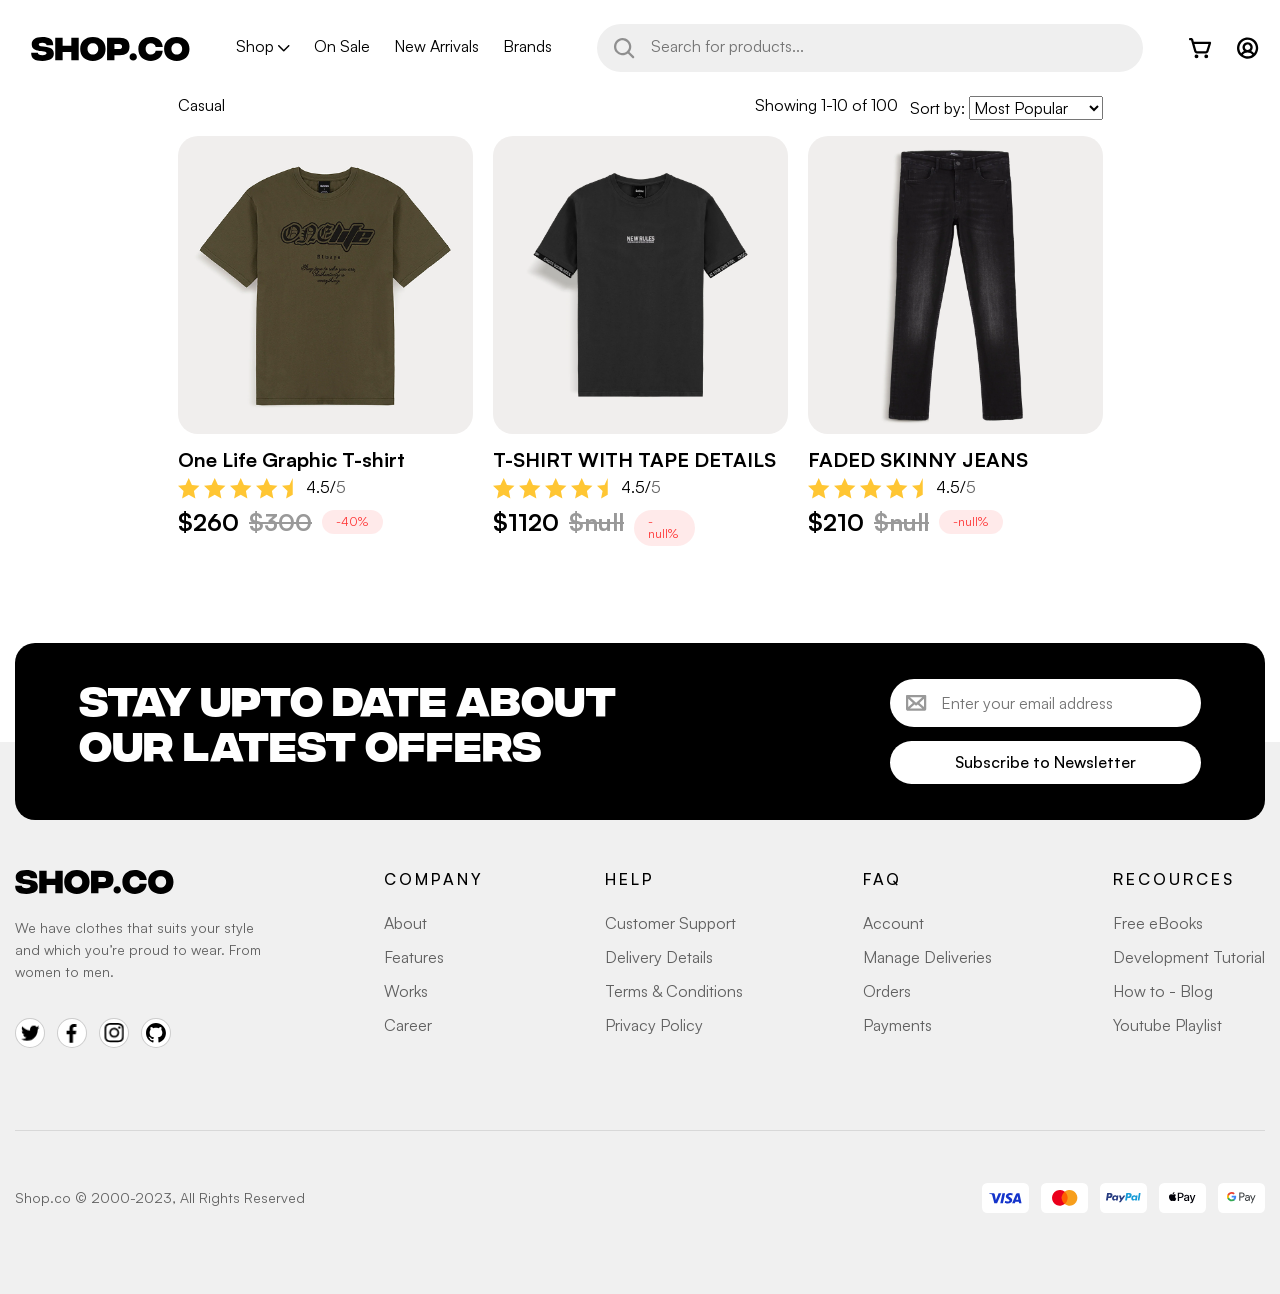
<file: pages/category_page.html>
<!DOCTYPE html>
<html lang="en">
<head>
    <meta charset="UTF-8">
    <meta name="viewport" content="width=device-width, initial-scale=1.0">
    <link rel="stylesheet" href="../styles/fonts.css">
    <link rel="stylesheet" href="../styles/reset.css">
    <link rel="stylesheet" href="../styles/styles.css">
    <link rel="stylesheet" href="../styles/catalog.css">
    <link rel="shortcut icon" href="../image/favicon.svg" type="image/x-icon">
    <title>SHOP.CO</title>
</head>
<body>
    <header class="header">
        <div class="header-top wrapper">
            <div class="header-buttons-wrap">
                <div class="header-menu-hover">
                    <button class="header-menu" id="burger">
                        <svg class="burger-menu" viewBox="0 0 19 15" fill="none" xmlns="http://www.w3.org/2000/svg">
                            <path d="M18.75 7.125C18.75 7.42337 18.6315 7.70952 18.4205 7.92049C18.2095 8.13147 17.9234 8.25 17.625 8.25H1.125C0.826631 8.25 0.540483 8.13147 0.329505 7.92049C0.118526 7.70952 0 7.42337 0 7.125C0 6.82663 0.118526 6.54048 0.329505 6.3295C0.540483 6.11853 0.826631 6 1.125 6H17.625C17.9234 6 18.2095 6.11853 18.4205 6.3295C18.6315 6.54048 18.75 6.82663 18.75 7.125ZM1.125 2.25H17.625C17.9234 2.25 18.2095 2.13147 18.4205 1.9205C18.6315 1.70952 18.75 1.42337 18.75 1.125C18.75 0.826631 18.6315 0.540483 18.4205 0.329505C18.2095 0.118526 17.9234 0 17.625 0H1.125C0.826631 0 0.540483 0.118526 0.329505 0.329505C0.118526 0.540483 0 0.826631 0 1.125C0 1.42337 0.118526 1.70952 0.329505 1.9205C0.540483 2.13147 0.826631 2.25 1.125 2.25ZM17.625 12H1.125C0.826631 12 0.540483 12.1185 0.329505 12.3295C0.118526 12.5405 0 12.8266 0 13.125C0 13.4234 0.118526 13.7095 0.329505 13.9205C0.540483 14.1315 0.826631 14.25 1.125 14.25H17.625C17.9234 14.25 18.2095 14.1315 18.4205 13.9205C18.6315 13.7095 18.75 13.4234 18.75 13.125C18.75 12.8266 18.6315 12.5405 18.4205 12.3295C18.2095 12.1185 17.9234 12 17.625 12Z" fill="black"/>
                        </svg>
                    </button>
                </div>
                <a href="/index.html" class="header-top-logo for-top-logo">
                    <svg class="header-top-logo-svg" width="159" height="24" viewBox="0 0 159 24" fill="none" xmlns="http://www.w3.org/2000/svg">
                        <path d="M11.3867 23.8933C3.65333 23.8667 2.08616e-07 21.4667 0.186667 15.6533H6.82667C6.90667 17.1733 8.18667 18.1067 11.3867 18.1333C14.2133 18.16 15.52 17.36 15.52 16.32C15.52 15.6 15.12 14.8533 12.9333 14.5333L10.0533 14.08C5.81333 13.3867 0.72 12.88 0.72 7.14667C0.72 2.72 4.32 0 11.44 0C17.8667 0 22.3467 1.78667 22.2133 8.18667H15.6267C15.36 6.69333 14.1067 5.76 11.28 5.76C8.82667 5.76 7.81333 6.50667 7.81333 7.52C7.81333 8.16 8.21333 8.93333 9.92 9.2L12.2933 9.6C16.7467 10.3467 22.8533 10.48 22.8533 16.6133C22.8533 21.4933 19.0667 23.92 11.3867 23.8933ZM40.3313 0.746668H47.7179V23.1467H40.3313V15.04H31.6379V23.1467H24.2513V0.746668H31.6379V8.85333H40.3313V0.746668ZM61.8883 23.8933C54.1817 23.8933 49.195 19.12 49.195 11.9467C49.195 4.77333 54.1817 0 61.8883 0C69.595 0 74.5817 4.77333 74.5817 11.9467C74.5817 19.12 69.595 23.8933 61.8883 23.8933ZM61.8883 17.52C64.8217 17.52 67.2483 15.4933 67.2483 11.9467C67.2483 8.4 64.8217 6.37333 61.8883 6.37333C58.955 6.37333 56.5283 8.4 56.5283 11.9467C56.5283 15.4933 58.955 17.52 61.8883 17.52ZM76.0638 23.1467V0.746668H88.7838C94.8904 0.746668 98.5171 3.46667 98.5171 9.49333C98.5171 15.52 94.8904 18.24 88.8104 18.24H83.4504V23.1467H76.0638ZM83.4504 12.1067H88.1438C89.9304 12.1067 91.0771 11.2267 91.0771 9.49333C91.0771 7.76 89.9304 6.88 88.1704 6.88H83.4504V12.1067ZM102.213 23.5733C100.213 23.5733 98.5325 21.92 98.5325 19.9467C98.5325 17.9733 100.213 16.32 102.213 16.32C104.213 16.32 105.893 17.9733 105.893 19.9467C105.893 21.92 104.213 23.5733 102.213 23.5733ZM119.938 23.8933C112.391 23.8933 107.351 19.12 107.351 11.9467C107.351 4.77333 112.391 0 119.938 0C125.405 0 131.005 2.4 131.751 9.97333H124.711C124.098 7.52 122.365 6.37333 119.938 6.37333C117.005 6.37333 114.685 8.56 114.685 11.9467C114.685 15.3333 117.005 17.52 119.938 17.52C122.365 17.52 124.098 16.3733 124.711 13.8667H131.751C131.005 21.4933 125.458 23.8933 119.938 23.8933ZM145.795 23.8933C138.088 23.8933 133.101 19.12 133.101 11.9467C133.101 4.77333 138.088 0 145.795 0C153.501 0 158.488 4.77333 158.488 11.9467C158.488 19.12 153.501 23.8933 145.795 23.8933ZM145.795 17.52C148.728 17.52 151.155 15.4933 151.155 11.9467C151.155 8.4 148.728 6.37333 145.795 6.37333C142.861 6.37333 140.435 8.4 140.435 11.9467C140.435 15.4933 142.861 17.52 145.795 17.52Z" fill="black"/>
                    </svg>
                </a>
            </div>
            <nav class="header-top-nav" id="menu">
                <ul class="header-top-list">
                    <li class="header-top-item">
                        <div class="header-top-item-link dropdown">
                        Shop
                        <svg class="dropdown_ico" width="12" height="7" viewBox="0 0 12 7" fill="none" xmlns="http://www.w3.org/2000/svg">
                            <path d="M11.2826 1.28318L6.28255 6.28318C6.21287 6.3531 6.13008 6.40857 6.03892 6.44643C5.94775 6.48428 5.85001 6.50377 5.7513 6.50377C5.65259 6.50377 5.55485 6.48428 5.46369 6.44643C5.37252 6.40857 5.28973 6.3531 5.22005 6.28318L0.220051 1.28318C0.0791548 1.14228 -2.09952e-09 0.951183 0 0.751926C2.09952e-09 0.552669 0.0791548 0.361572 0.220051 0.220676C0.360947 0.0797797 0.552044 0.000625136 0.751301 0.000625133C0.950558 0.000625131 1.14165 0.0797797 1.28255 0.220676L5.75193 4.69005L10.2213 0.220051C10.3622 0.079155 10.5533 0 10.7526 0C10.9518 0 11.1429 0.079155 11.2838 0.220051C11.4247 0.360948 11.5039 0.552044 11.5039 0.751301C11.5039 0.950559 11.4247 1.14165 11.2838 1.28255L11.2826 1.28318Z" fill="black"/>
                        </svg>
                        </div>
                        <ul class="dropdown-menu">
                            <li><a href="" class="dropdown-link">dropdown</a></li>
                            <div class="decoration-stroke-for-dropdown-nav"></div>
                            <li><a href="" class="dropdown-link">dropdown</a></li>
                            <div class="decoration-stroke-for-dropdown-nav"></div>
                            <li><a href="" class="dropdown-link">dropdown</a></li>
                            <div class="decoration-stroke-for-dropdown-nav"></div>
                            <li><a href="" class="dropdown-link">dropdown</a></li>
                            <div class="decoration-stroke-for-dropdown-nav"></div>
                            <li><a href="" class="dropdown-link">dropdown</a></li>
                        </ul>
                    </li>
                    <div class="decoration-stroke-for-nav"></div>
                    <li class="header-top-item"><a href="#" class="header-top-item-link">On Sale</a></li>
                    <div class="decoration-stroke-for-nav"></div>
                    <li class="header-top-item"><a href="#" class="header-top-item-link">New Arrivals</a></li>
                    <div class="decoration-stroke-for-nav"></div>
                    <li class="header-top-item"><a href="#" class="header-top-item-link">Brands</a></li>
                    <div class="decoration-stroke-for-nav"></div>     

                </ul>
                <button class="svg-close-nav">
                    <svg width="24" height="24" viewBox="0 0 24 24" fill="none" xmlns="http://www.w3.org/2000/svg">
                        <path d="M18 6L6 18M6 6L18 18" stroke="currentColor" stroke-width="2" stroke-linecap="round" stroke-linejoin="round"/>
                    </svg>
                </button>
            </nav>
            <div class="wrap-search-info">
                <div class="header-top-search-wrap">
                    <button class="header-top-search-icon">
                        <div class="search-svg-wrap">
                            <svg width="21" height="21" viewBox="0 0 21 21" fill="none" xmlns="http://www.w3.org/2000/svg">
                                <path d="M19.9399 18.348L15.4877 13.8939C16.8226 12.1544 17.4458 9.97216 17.2309 7.78998C17.0161 5.60781 15.9792 3.58907 14.3306 2.14328C12.6821 0.697486 10.5453 -0.0670986 8.35376 0.00462578C6.16221 0.0763502 4.07999 0.979013 2.5295 2.5295C0.979013 4.07999 0.0763502 6.16221 0.00462578 8.35376C-0.0670986 10.5453 0.697486 12.6821 2.14328 14.3306C3.58907 15.9792 5.60781 17.0161 7.78998 17.2309C9.97216 17.4458 12.1544 16.8226 13.8939 15.4877L18.3499 19.9445C18.4545 20.0492 18.5787 20.1322 18.7155 20.1888C18.8522 20.2455 18.9987 20.2746 19.1467 20.2746C19.2947 20.2746 19.4413 20.2455 19.578 20.1888C19.7147 20.1322 19.839 20.0492 19.9436 19.9445C20.0482 19.8399 20.1313 19.7157 20.1879 19.5789C20.2445 19.4422 20.2737 19.2957 20.2737 19.1477C20.2737 18.9997 20.2445 18.8531 20.1879 18.7164C20.1313 18.5797 20.0482 18.4554 19.9436 18.3508L19.9399 18.348ZM2.26891 8.64392C2.26891 7.38306 2.6428 6.15052 3.3433 5.10215C4.04379 4.05379 5.03943 3.23669 6.20431 2.75418C7.36919 2.27167 8.65099 2.14543 9.88762 2.39141C11.1242 2.63739 12.2602 3.24455 13.1517 4.13611C14.0433 5.02767 14.6504 6.16359 14.8964 7.40021C15.1424 8.63684 15.0162 9.91864 14.5336 11.0835C14.0511 12.2484 13.234 13.244 12.1857 13.9445C11.1373 14.645 9.90477 15.0189 8.64392 15.0189C6.95369 15.0172 5.3332 14.345 4.13803 13.1498C2.94286 11.9546 2.27065 10.3341 2.26891 8.64392Z" fill="black" fill-opacity="0.4"/>
                            </svg>
                        </div>
                        <input type="text" class="header-top-search-input" placeholder="Search for products...">
                    </button>
                </div>
                <div class="header-top-user-interaction">
                    <button class="search-for-576px">
                        <svg class="search-for-576px-svg"  viewBox="0 0 21 21" fill="none" xmlns="http://www.w3.org/2000/svg">
                            <path d="M19.9399 18.348L15.4877 13.8939C16.8226 12.1544 17.4458 9.97216 17.2309 7.78998C17.0161 5.60781 15.9792 3.58907 14.3306 2.14328C12.6821 0.697486 10.5453 -0.0670986 8.35376 0.00462578C6.16221 0.0763502 4.07999 0.979013 2.5295 2.5295C0.979013 4.07999 0.0763502 6.16221 0.00462578 8.35376C-0.0670986 10.5453 0.697486 12.6821 2.14328 14.3306C3.58907 15.9792 5.60781 17.0161 7.78998 17.2309C9.97216 17.4458 12.1544 16.8226 13.8939 15.4877L18.3499 19.9445C18.4545 20.0492 18.5787 20.1322 18.7155 20.1888C18.8522 20.2455 18.9987 20.2746 19.1467 20.2746C19.2947 20.2746 19.4413 20.2455 19.578 20.1888C19.7147 20.1322 19.839 20.0492 19.9436 19.9445C20.0482 19.8399 20.1313 19.7157 20.1879 19.5789C20.2445 19.4422 20.2737 19.2957 20.2737 19.1477C20.2737 18.9997 20.2445 18.8531 20.1879 18.7164C20.1313 18.5797 20.0482 18.4554 19.9436 18.3508L19.9399 18.348ZM2.26891 8.64392C2.26891 7.38306 2.6428 6.15052 3.3433 5.10215C4.04379 4.05379 5.03943 3.23669 6.20431 2.75418C7.36919 2.27167 8.65099 2.14543 9.88762 2.39141C11.1242 2.63739 12.2602 3.24455 13.1517 4.13611C14.0433 5.02767 14.6504 6.16359 14.8964 7.40021C15.1424 8.63684 15.0162 9.91864 14.5336 11.0835C14.0511 12.2484 13.234 13.244 12.1857 13.9445C11.1373 14.645 9.90477 15.0189 8.64392 15.0189C6.95369 15.0172 5.3332 14.345 4.13803 13.1498C2.94286 11.9546 2.27065 10.3341 2.26891 8.64392Z" fill="black"/>
                        </svg>
                    </button>
                    <a href="./pages/cart.html" class="header-top-interaction-CartLink">
                        <svg class="cart-link-svg" viewBox="0 0 23 21" fill="none" xmlns="http://www.w3.org/2000/svg">
                            <path d="M9.375 18.375C9.375 18.7458 9.26503 19.1084 9.059 19.4167C8.85298 19.725 8.56014 19.9654 8.21753 20.1073C7.87492 20.2492 7.49792 20.2863 7.1342 20.214C6.77049 20.1416 6.4364 19.963 6.17417 19.7008C5.91195 19.4386 5.73337 19.1045 5.66103 18.7408C5.58868 18.3771 5.62581 18.0001 5.76773 17.6575C5.90964 17.3149 6.14996 17.022 6.45831 16.816C6.76665 16.61 7.12916 16.5 7.5 16.5C7.99728 16.5 8.47419 16.6975 8.82582 17.0492C9.17745 17.4008 9.375 17.8777 9.375 18.375ZM17.25 16.5C16.8792 16.5 16.5166 16.61 16.2083 16.816C15.9 17.022 15.6596 17.3149 15.5177 17.6575C15.3758 18.0001 15.3387 18.3771 15.411 18.7408C15.4834 19.1045 15.662 19.4386 15.9242 19.7008C16.1864 19.963 16.5205 20.1416 16.8842 20.214C17.2479 20.2863 17.6249 20.2492 17.9675 20.1073C18.3101 19.9654 18.603 19.725 18.809 19.4167C19.015 19.1084 19.125 18.7458 19.125 18.375C19.125 17.8777 18.9275 17.4008 18.5758 17.0492C18.2242 16.6975 17.7473 16.5 17.25 16.5ZM22.0753 5.20594L19.5169 13.5216C19.3535 14.0593 19.0211 14.5301 18.569 14.864C18.1169 15.1979 17.5692 15.3771 17.0072 15.375H7.77469C7.2046 15.3732 6.65046 15.1866 6.1953 14.8433C5.74015 14.5001 5.40848 14.0186 5.25 13.4709L2.04469 2.25H1.125C0.826631 2.25 0.540483 2.13147 0.329505 1.9205C0.118526 1.70952 0 1.42337 0 1.125C0 0.826631 0.118526 0.540483 0.329505 0.329505C0.540483 0.118526 0.826631 0 1.125 0H2.32687C2.73407 0.00125797 3.12988 0.134515 3.45493 0.379779C3.77998 0.625044 4.01674 0.969093 4.12969 1.36031L4.81312 3.75H21C21.1761 3.74999 21.3497 3.7913 21.5069 3.87061C21.664 3.94992 21.8004 4.06501 21.905 4.20664C22.0096 4.34826 22.0795 4.51246 22.1091 4.68602C22.1387 4.85958 22.1271 5.03766 22.0753 5.20594ZM19.4766 6H5.45531L7.41375 12.8531C7.43617 12.9315 7.48354 13.0005 7.54867 13.0495C7.6138 13.0986 7.69315 13.1251 7.77469 13.125H17.0072C17.0875 13.1252 17.1656 13.0996 17.2303 13.052C17.2949 13.0044 17.3426 12.9373 17.3662 12.8606L19.4766 6Z" fill="black"/>
                        </svg>
                    </a>
                    <button class="header-top-interaction-user">
                        <svg class="for-interaction-user-svg" viewBox="0 0 21 21" fill="none" xmlns="http://www.w3.org/2000/svg">
                            <path d="M10.125 0C8.12247 0 6.1649 0.593821 4.49986 1.70637C2.83481 2.81892 1.53706 4.40023 0.770724 6.25033C0.00438702 8.10043 -0.196122 10.1362 0.194554 12.1003C0.585229 14.0643 1.54954 15.8685 2.96555 17.2845C4.38156 18.7005 6.18566 19.6648 8.14971 20.0555C10.1138 20.4461 12.1496 20.2456 13.9997 19.4793C15.8498 18.7129 17.4311 17.4152 18.5436 15.7501C19.6562 14.0851 20.25 12.1275 20.25 10.125C20.247 7.4406 19.1793 4.86699 17.2812 2.96883C15.383 1.07067 12.8094 0.00297771 10.125 0ZM5.58469 16.5534C6.10695 15.8393 6.79028 15.2585 7.57918 14.8581C8.36808 14.4577 9.24031 14.249 10.125 14.249C11.0097 14.249 11.8819 14.4577 12.6708 14.8581C13.4597 15.2585 14.1431 15.8393 14.6653 16.5534C13.3384 17.4945 11.7518 18 10.125 18C8.49823 18 6.91165 17.4945 5.58469 16.5534ZM7.5 9.375C7.5 8.85582 7.65396 8.34831 7.9424 7.91663C8.23083 7.48495 8.6408 7.1485 9.12046 6.94982C9.60012 6.75114 10.1279 6.69915 10.6371 6.80044C11.1463 6.90172 11.614 7.15173 11.9812 7.51884C12.3483 7.88596 12.5983 8.35369 12.6996 8.86289C12.8009 9.37209 12.7489 9.89989 12.5502 10.3795C12.3515 10.8592 12.0151 11.2692 11.5834 11.5576C11.1517 11.846 10.6442 12 10.125 12C9.42881 12 8.76113 11.7234 8.26885 11.2312C7.77657 10.7389 7.5 10.0712 7.5 9.375ZM16.3125 14.9944C15.5833 14.0669 14.6539 13.3164 13.5938 12.7987C14.2694 12.1146 14.7276 11.2458 14.9108 10.3019C15.0939 9.35788 14.9938 8.38083 14.623 7.49361C14.2523 6.6064 13.6274 5.84864 12.827 5.31568C12.0267 4.78271 11.0866 4.49834 10.125 4.49834C9.16343 4.49834 8.22333 4.78271 7.42297 5.31568C6.62262 5.84864 5.99775 6.6064 5.62698 7.49361C5.25621 8.38083 5.1561 9.35788 5.33924 10.3019C5.52239 11.2458 5.98061 12.1146 6.65625 12.7987C5.5961 13.3164 4.66668 14.0669 3.9375 14.9944C3.02161 13.8333 2.45114 12.4379 2.2914 10.9677C2.13165 9.49754 2.3891 8.01211 3.03425 6.68144C3.67941 5.35078 4.6862 4.22866 5.93939 3.44355C7.19257 2.65843 8.6415 2.24203 10.1203 2.24203C11.5991 2.24203 13.0481 2.65843 14.3012 3.44355C15.5544 4.22866 16.5612 5.35078 17.2064 6.68144C17.8515 8.01211 18.109 9.49754 17.9492 10.9677C17.7895 12.4379 17.219 13.8333 16.3031 14.9944H16.3125Z" fill="black"/>
                        </svg>
                    </button>
                </div>
            </div>
        </div>
    </header>
    <main class="main">
        <div class="wrapper">
            <div class="main-wrap">
                <aside class="filters">
                </aside>
                <section class="catalog">
                    <div class="catalog_header">
                        <div class="category_name">Casual</div>
                        <div class="optional_filter">
                            <div class="catalog_info">
                                Showing
                                <div class="quantity_pages">1-10</div>
                                of
                                <div class="of_quantity_pages">100</div>
                            </div>
                            <div class="Filtering_by">
                                Sort by:
                                <select id="Sort_by" class="Sort_by">
                                    <option value="" class="Sort_by_choose">Most Popular</option>
                                    <option value="" class="Sort_by_choose">Cheaper</option>
                                    <option value="" class="Sort_by_choose">More expensive</option>
                                    <option value="" class="Sort_by_choose">Higher rating</option>
                                </select>
                            </div>
                        </div>
                    </div>
                    <div class="catalog_grid"></div>
                    <div class="catalog_footer"></div>
                </section>
            </div>
        </div>
    </main>











    <footer class="footer">
        <div class="wrapper">
<div class="wrap-for-footer">
                <form class="footer-form">
                    <div class="form-tittle">STAY UPTO DATE ABOUT<br> OUR LATEST OFFERS</div>
                    <div class="form-button-wrap">
                        <div class="wrapper-input">
                            <div class="wrap-icon-for-form-email">
                                <svg width="21" height="16" viewBox="0 0 21 16" fill="none" xmlns="http://www.w3.org/2000/svg">
                                    <path d="M19.125 0H1.125C0.826631 0 0.540483 0.118526 0.329505 0.329505C0.118526 0.540483 0 0.826631 0 1.125V13.875C0 14.3723 0.197544 14.8492 0.549175 15.2008C0.900805 15.5525 1.37772 15.75 1.875 15.75H18.375C18.8723 15.75 19.3492 15.5525 19.7008 15.2008C20.0525 14.8492 20.25 14.3723 20.25 13.875V1.125C20.25 0.826631 20.1315 0.540483 19.9205 0.329505C19.7095 0.118526 19.4234 0 19.125 0ZM10.125 7.84875L4.01719 2.25H16.2328L10.125 7.84875ZM6.82406 7.875L2.25 12.0675V3.6825L6.82406 7.875ZM8.48906 9.40125L9.36469 10.2047C9.57219 10.395 9.84348 10.5005 10.125 10.5005C10.4065 10.5005 10.6778 10.395 10.8853 10.2047L11.7609 9.40125L16.2328 13.5H4.01719L8.48906 9.40125ZM13.4259 7.875L18 3.6825V12.0675L13.4259 7.875Z" fill="black" fill-opacity="0.4"/>
                                </svg>
                            </div>
                            <input type="email" class="email-for-form" placeholder="Enter your email address">
                        </div>
                        <button class="button-Subscribe-to-Newsletter" type="reset">Subscribe to Newsletter</button>
                    </div>
                </form>
                <div class="footer-body">
                    <div class="footer-logo-block">
                        <div class="footer-logo-wrap">
                            <a href="#" class="header-top-logo">
                                <svg class="footer-end-logo-svg" width="159" height="24" viewBox="0 0 159 24" fill="none" xmlns="http://www.w3.org/2000/svg">
                                    <path d="M11.3867 23.8933C3.65333 23.8667 2.08616e-07 21.4667 0.186667 15.6533H6.82667C6.90667 17.1733 8.18667 18.1067 11.3867 18.1333C14.2133 18.16 15.52 17.36 15.52 16.32C15.52 15.6 15.12 14.8533 12.9333 14.5333L10.0533 14.08C5.81333 13.3867 0.72 12.88 0.72 7.14667C0.72 2.72 4.32 0 11.44 0C17.8667 0 22.3467 1.78667 22.2133 8.18667H15.6267C15.36 6.69333 14.1067 5.76 11.28 5.76C8.82667 5.76 7.81333 6.50667 7.81333 7.52C7.81333 8.16 8.21333 8.93333 9.92 9.2L12.2933 9.6C16.7467 10.3467 22.8533 10.48 22.8533 16.6133C22.8533 21.4933 19.0667 23.92 11.3867 23.8933ZM40.3313 0.746668H47.7179V23.1467H40.3313V15.04H31.6379V23.1467H24.2513V0.746668H31.6379V8.85333H40.3313V0.746668ZM61.8883 23.8933C54.1817 23.8933 49.195 19.12 49.195 11.9467C49.195 4.77333 54.1817 0 61.8883 0C69.595 0 74.5817 4.77333 74.5817 11.9467C74.5817 19.12 69.595 23.8933 61.8883 23.8933ZM61.8883 17.52C64.8217 17.52 67.2483 15.4933 67.2483 11.9467C67.2483 8.4 64.8217 6.37333 61.8883 6.37333C58.955 6.37333 56.5283 8.4 56.5283 11.9467C56.5283 15.4933 58.955 17.52 61.8883 17.52ZM76.0638 23.1467V0.746668H88.7838C94.8904 0.746668 98.5171 3.46667 98.5171 9.49333C98.5171 15.52 94.8904 18.24 88.8104 18.24H83.4504V23.1467H76.0638ZM83.4504 12.1067H88.1438C89.9304 12.1067 91.0771 11.2267 91.0771 9.49333C91.0771 7.76 89.9304 6.88 88.1704 6.88H83.4504V12.1067ZM102.213 23.5733C100.213 23.5733 98.5325 21.92 98.5325 19.9467C98.5325 17.9733 100.213 16.32 102.213 16.32C104.213 16.32 105.893 17.9733 105.893 19.9467C105.893 21.92 104.213 23.5733 102.213 23.5733ZM119.938 23.8933C112.391 23.8933 107.351 19.12 107.351 11.9467C107.351 4.77333 112.391 0 119.938 0C125.405 0 131.005 2.4 131.751 9.97333H124.711C124.098 7.52 122.365 6.37333 119.938 6.37333C117.005 6.37333 114.685 8.56 114.685 11.9467C114.685 15.3333 117.005 17.52 119.938 17.52C122.365 17.52 124.098 16.3733 124.711 13.8667H131.751C131.005 21.4933 125.458 23.8933 119.938 23.8933ZM145.795 23.8933C138.088 23.8933 133.101 19.12 133.101 11.9467C133.101 4.77333 138.088 0 145.795 0C153.501 0 158.488 4.77333 158.488 11.9467C158.488 19.12 153.501 23.8933 145.795 23.8933ZM145.795 17.52C148.728 17.52 151.155 15.4933 151.155 11.9467C151.155 8.4 148.728 6.37333 145.795 6.37333C142.861 6.37333 140.435 8.4 140.435 11.9467C140.435 15.4933 142.861 17.52 145.795 17.52Z" fill="black"/>
                                </svg>
                            </a>
                            <div class="logo-block-text">We have clothes that suits your style and which you’re proud to wear. From women to men.</div>
                        </div>
                            <div class="footer-items-mes">
                                <a href="javascript:void(0)" class="icon-twit footer-ico">
                                    <svg class="icon-twit-svg" width="12" height="10" viewBox="0 0 12 10" fill="none" xmlns="http://www.w3.org/2000/svg">
                                        <path d="M11.1739 1.04756C10.7549 1.23379 10.3126 1.35018 9.84702 1.42002C10.3126 1.14067 10.6851 0.698371 10.848 0.162953C10.4057 0.419022 9.91686 0.605254 9.38144 0.721649C8.96242 0.279348 8.35717 0 7.70535 0C6.44829 0 5.42401 1.02428 5.42401 2.28134C5.42401 2.46758 5.44729 2.63053 5.49385 2.79348C3.60825 2.70037 1.90888 1.79248 0.768207 0.395743C0.581975 0.744929 0.46558 1.11739 0.46558 1.53641C0.46558 2.3279 0.861323 3.02627 1.48986 3.44529C1.11739 3.42202 0.768207 3.3289 0.442301 3.16595V3.18922C0.442301 4.30662 1.23379 5.23778 2.28134 5.44729C2.09511 5.49385 1.8856 5.51713 1.67609 5.51713C1.53641 5.51713 1.37346 5.49385 1.23379 5.47057C1.53641 6.37845 2.37446 7.05354 3.37546 7.05354C2.58397 7.6588 1.60625 8.03126 0.535417 8.03126C0.349185 8.03126 0.162953 8.03126 0 8.00798C1.02428 8.65979 2.21151 9.03226 3.51513 9.03226C7.72863 9.03226 10.0333 5.54041 10.0333 2.51413C10.0333 2.42102 10.0333 2.30462 10.0333 2.21151C10.4756 1.90888 10.8713 1.51314 11.1739 1.04756Z" fill="black"/>
                                    </svg>
                                </a>
                                <a href="javascript:void(0)" class="icon-fb footer-ico">
                                    <svg class="icon-fb-svg" width="7" height="13" viewBox="0 0 7 13" fill="none" xmlns="http://www.w3.org/2000/svg">
                                        <path d="M1.86888 12.1749V6.62136H0V4.45703H1.86888V2.8609C1.86888 1.00861 3.0002 0 4.65258 0C5.44408 0 6.12434 0.0589293 6.32258 0.0852686V2.02102L5.17657 2.02154C4.27792 2.02154 4.10392 2.44857 4.10392 3.0752V4.45703H6.24712L5.96807 6.62136H4.10391V12.1749H1.86888Z" fill="white"/>
                                    </svg>
                                </a>
                                <a href="javascript:void(0)" class="icon-inst footer-ico">
                                    <svg class="icon-inst-svg" width="14" height="14" viewBox="0 0 14 14" fill="none" xmlns="http://www.w3.org/2000/svg">
                                        <path d="M6.77419 1.22064C8.5829 1.22064 8.7971 1.22742 9.51161 1.26C9.94122 1.26526 10.3667 1.34414 10.7697 1.49323C11.0619 1.60592 11.3273 1.77855 11.5487 2C11.7702 2.22145 11.9428 2.48683 12.0555 2.77903C12.2046 3.18197 12.2835 3.60749 12.2887 4.0371C12.321 4.75161 12.3281 4.96581 12.3281 6.77452C12.3281 8.58322 12.3213 8.79742 12.2887 9.51193C12.2835 9.94154 12.2046 10.3671 12.0555 10.77C11.9428 11.0622 11.7702 11.3276 11.5487 11.549C11.3273 11.7705 11.0619 11.9431 10.7697 12.0558C10.3667 12.2049 9.94122 12.2838 9.51161 12.289C8.79742 12.3213 8.58323 12.3284 6.77419 12.3284C4.96516 12.3284 4.75097 12.3216 4.03677 12.289C3.60717 12.2838 3.18165 12.2049 2.77871 12.0558C2.4865 11.9431 2.22113 11.7705 1.99968 11.549C1.77822 11.3276 1.60559 11.0622 1.4929 10.77C1.34382 10.3671 1.26493 9.94154 1.25968 9.51193C1.22742 8.79742 1.22032 8.58322 1.22032 6.77452C1.22032 4.96581 1.2271 4.75161 1.25968 4.0371C1.26493 3.60749 1.34382 3.18197 1.4929 2.77903C1.60559 2.48683 1.77822 2.22145 1.99968 2C2.22113 1.77855 2.4865 1.60592 2.77871 1.49323C3.18165 1.34414 3.60717 1.26526 4.03677 1.26C4.75129 1.22774 4.96548 1.22064 6.77419 1.22064ZM6.77419 0C4.93548 0 4.70387 0.00774191 3.98129 0.0406451C3.41905 0.0518283 2.86277 0.158284 2.33613 0.355484C1.88435 0.525699 1.47516 0.79244 1.1371 1.1371C0.792129 1.47528 0.525159 1.88471 0.354839 2.33677C0.157639 2.86342 0.0511832 3.41969 0.04 3.98194C0.00774196 4.70387 0 4.93548 0 6.77419C0 8.6129 0.00774191 8.84452 0.0406451 9.5671C0.0518283 10.1293 0.158284 10.6856 0.355484 11.2123C0.525616 11.6643 0.792362 12.0737 1.1371 12.4119C1.47535 12.7567 1.88477 13.0234 2.33677 13.1935C2.86342 13.3907 3.41969 13.4972 3.98194 13.5084C4.70452 13.5406 4.93516 13.549 6.77484 13.549C8.61452 13.549 8.84516 13.5413 9.56774 13.5084C10.13 13.4972 10.6863 13.3907 11.2129 13.1935C11.6628 13.0192 12.0713 12.7528 12.4123 12.4116C12.7534 12.0703 13.0195 11.6616 13.1936 11.2116C13.3907 10.685 13.4972 10.1287 13.5084 9.56645C13.5406 8.84451 13.5484 8.6129 13.5484 6.77419C13.5484 4.93548 13.5406 4.70387 13.5077 3.98129C13.4966 3.41905 13.3901 2.86277 13.1929 2.33613C13.0228 1.88412 12.756 1.4747 12.4113 1.13645C12.073 0.791716 11.6636 0.52497 11.2116 0.354839C10.685 0.157639 10.1287 0.0511832 9.56645 0.04C8.84452 0.00774196 8.6129 0 6.77419 0Z" fill="black"/>
                                        <path d="M6.77559 3.29688C6.08756 3.29688 5.41499 3.5009 4.84292 3.88314C4.27085 4.26539 3.82497 4.80869 3.56168 5.44434C3.29838 6.07999 3.22949 6.77944 3.36372 7.45425C3.49795 8.12905 3.82926 8.7489 4.31577 9.2354C4.80227 9.72191 5.42212 10.0532 6.09692 10.1875C6.77173 10.3217 7.47118 10.2528 8.10683 9.98949C8.74248 9.7262 9.28578 9.28032 9.66803 8.70825C10.0503 8.13618 10.2543 7.46361 10.2543 6.77558C10.2543 5.85297 9.88779 4.96815 9.2354 4.31577C8.58302 3.66338 7.6982 3.29688 6.77559 3.29688ZM6.77559 9.03365C6.32898 9.03365 5.89241 8.90122 5.52107 8.6531C5.14974 8.40498 4.86031 8.05232 4.68941 7.63971C4.5185 7.2271 4.47378 6.77308 4.56091 6.33506C4.64804 5.89704 4.8631 5.49469 5.17889 5.17889C5.49469 4.8631 5.89704 4.64804 6.33506 4.56091C6.77308 4.47378 7.2271 4.5185 7.63971 4.6894C8.05232 4.86031 8.40498 5.14973 8.6531 5.52107C8.90122 5.89241 9.03365 6.32898 9.03365 6.77558C9.03365 7.37446 8.79575 7.94881 8.37228 8.37228C7.94881 8.79575 7.37446 9.03365 6.77559 9.03365Z" fill="black"/>
                                        <path d="M10.391 3.97151C10.84 3.97151 11.2039 3.60756 11.2039 3.15861C11.2039 2.70965 10.84 2.3457 10.391 2.3457C9.94207 2.3457 9.57812 2.70965 9.57812 3.15861C9.57812 3.60756 9.94207 3.97151 10.391 3.97151Z" fill="black"/>
                                    </svg>
                                </a>
                                <a href="javascript:void(0)" class="icon-github footer-ico">
                                    <svg class="icon-github-svg" width="13" height="13" viewBox="0 0 13 13" fill="none" xmlns="http://www.w3.org/2000/svg">
                                        <path fill-rule="evenodd" clip-rule="evenodd" d="M6.4799 0C2.88895 0 0 2.88895 0 6.4799C0 9.34185 1.86297 11.7718 4.42793 12.6358C4.75192 12.6898 4.85992 12.5008 4.85992 12.3118C4.85992 12.1498 4.85992 11.7448 4.85992 11.2048C3.05095 11.6098 2.67296 10.3408 2.67296 10.3408C2.37596 9.58485 1.94397 9.39585 1.94397 9.39585C1.34998 8.99086 1.99797 8.99086 1.99797 8.99086C2.64596 9.04486 2.99695 9.66585 2.99695 9.66585C3.56394 10.6648 4.50893 10.3678 4.88692 10.2058C4.94092 9.77384 5.10292 9.50385 5.29191 9.34185C3.86094 9.17985 2.34896 8.61286 2.34896 6.1289C2.34896 5.42691 2.59196 4.83292 3.02395 4.40093C2.96995 4.23893 2.72696 3.59094 3.07795 2.67296C3.07795 2.67296 3.61794 2.51096 4.85992 3.34795C5.37291 3.21295 5.9399 3.13195 6.4799 3.13195C7.01989 3.13195 7.58688 3.21295 8.09987 3.34795C9.34185 2.51096 9.88184 2.67296 9.88184 2.67296C10.2328 3.56394 10.0168 4.21193 9.93584 4.40093C10.3408 4.85992 10.6108 5.42691 10.6108 6.1289C10.6108 8.61286 9.09885 9.15285 7.64088 9.31485C7.88387 9.50385 8.07287 9.90884 8.07287 10.5028C8.07287 11.3668 8.07287 12.0688 8.07287 12.2848C8.07287 12.4468 8.18087 12.6628 8.53186 12.6088C11.0968 11.7718 12.9598 9.34185 12.9598 6.4799C12.9598 2.88895 10.0708 0 6.4799 0Z" fill="black"/>
                                    </svg>
                                </a>
                            </div>
                        </div>

                    
<div class="wap-fo-wap-links">
    <div class="wrrap-for-footer-links wrap-for-fist">
                                <div class="footer-block-li company">
                                    <div class="footer-block-name">Company</div>
                                    <nav class="footer-nav">
                                        <ul class="footer-nav-list">
                                            <li class="footer-nav-item"><a href="javascript:void(0)" class="footer-nav-link">About</a></li>
                                            <li class="footer-nav-item"><a href="javascript:void(0)" class="footer-nav-link">Features</a></li>
                                            <li class="footer-nav-item"><a href="javascript:void(0)" class="footer-nav-link">Works</a></li>
                                            <li class="footer-nav-item"><a href="javascript:void(0)" class="footer-nav-link">Career</a></li>
                                        </ul>
                                    </nav>
                                </div>
                                <div class="footer-block-li help">
                                    <div class="footer-block-name">Help</div>
                                    <nav class="footer-nav">
                                        <ul class="footer-nav-list">
                                            <li class="footer-nav-item"><a href="javascript:void(0)" class="footer-nav-link">Customer Support</a></li>
                                            <li class="footer-nav-item"><a href="javascript:void(0)" class="footer-nav-link">Delivery Details</a></li>
                                            <li class="footer-nav-item"><a href="javascript:void(0)" class="footer-nav-link">Terms & Conditions</a></li>
                                            <li class="footer-nav-item"><a href="javascript:void(0)" class="footer-nav-link">Privacy Policy</a></li>
                                        </ul>
                                    </nav>
                                </div>
    </div>
    <div class="wrrap-for-footer-links wrap-for-second">
                                <div class="footer-block-li FAQ">
                                    <div class="footer-block-name">FAQ</div>
                                    <nav class="footer-nav">
                                        <ul class="footer-nav-list">
                                            <li class="footer-nav-item"><a href="javascript:void(0)" class="footer-nav-link">Account</a></li>
                                            <li class="footer-nav-item"><a href="javascript:void(0)" class="footer-nav-link">Manage Deliveries</a></li>
                                            <li class="footer-nav-item"><a href="javascript:void(0)" class="footer-nav-link">Orders</a></li>
                                            <li class="footer-nav-item"><a href="javascript:void(0)" class="footer-nav-link">Payments</a></li>
                                        </ul>
                                    </nav>
                                </div>
                                <div class="footer-block-li resources">
                                    <div class="footer-block-name">RECOURCES</div>
                                    <nav class="footer-nav">
                                        <ul class="footer-nav-list">
                                            <li class="footer-nav-item"><a href="javascript:void(0)" class="footer-nav-link">Free eBooks</a></li>
                                            <li class="footer-nav-item"><a href="javascript:void(0)" class="footer-nav-link">Development Tutorial</a></li>
                                            <li class="footer-nav-item"><a href="javascript:void(0)" class="footer-nav-link">How to - Blog</a></li>
                                            <li class="footer-nav-item"><a href="javascript:void(0)" class="footer-nav-link">Youtube Playlist</a></li>
                                        </ul>
                                    </nav>
                                </div>
    </div>
        </div>
                </div>
                <div class="footer-end">
                    <div class="decoration-stroke"></div>
                    <div class="footer-end-content">
                        <div class="footer-end-copyright">Shop.co © 2000-2023, All Rights Reserved</div>
                        <div class="wrappe-pay">
                            <button class="icon-pay visa">
                                <svg width="33" height="11" viewBox="0 0 33 11" fill="none" xmlns="http://www.w3.org/2000/svg">
                                    <path d="M16.1111 0.185933L13.9369 10.3495H11.3078L13.4823 0.185933H16.1111ZM27.1728 6.74857L28.557 2.93181L29.3535 6.74857H27.1728ZM30.1062 10.3495H32.5381L30.416 0.185933H28.1713C27.6669 0.185933 27.2413 0.479306 27.0518 0.931592L23.1074 10.3495H25.8684L26.4165 8.83179H29.7897L30.1062 10.3495ZM23.2444 7.03101C23.2557 4.3485 19.5348 4.20085 19.5605 3.00258C19.5682 2.63747 19.916 2.25017 20.6755 2.15077C21.0528 2.10155 22.0902 2.06391 23.2682 2.60595L23.7295 0.450677C23.0968 0.220996 22.2826 0 21.2699 0C18.6714 0 16.8423 1.38163 16.8269 3.35997C16.8104 4.82298 18.1326 5.63941 19.1288 6.12579C20.153 6.62408 20.4972 6.94319 20.4927 7.38872C20.486 8.07101 19.6757 8.37146 18.9197 8.38336C17.5976 8.40427 16.8304 8.02662 16.2189 7.7416L15.7425 9.96861C16.3566 10.2507 17.4905 10.4958 18.6669 10.5084C21.4285 10.5084 23.2354 9.14382 23.2444 7.03101ZM12.3542 0.185933L8.09448 10.3495H5.31483L3.21875 2.23826C3.09136 1.73869 2.9807 1.55598 2.59372 1.34528C1.96226 1.00268 0.918402 0.68068 0 0.481237L0.0627279 0.185933H4.53636C5.10638 0.185933 5.61946 0.565517 5.74878 1.22207L6.856 7.10371L9.59191 0.185933H12.3542Z" fill="#1434CB"/>
                                </svg>
                            </button>
                            <button class="icon-pay">
                                <svg width="26" height="16" viewBox="0 0 26 16" fill="none" xmlns="http://www.w3.org/2000/svg">
                                    <path d="M16.1226 1.677H9.25929V14.0105H16.1226V1.677Z" fill="#FF5F00"/>
                                    <path d="M9.69511 7.84375C9.69403 6.65594 9.96319 5.48346 10.4822 4.41506C11.0013 3.34665 11.7566 2.41034 12.691 1.677C11.5338 0.767478 10.1442 0.201863 8.68081 0.0447978C7.21744 -0.112267 5.7394 0.14555 4.41563 0.788793C3.09185 1.43204 1.97576 2.43475 1.19492 3.68232C0.414079 4.92988 0 6.37197 0 7.84375C0 9.31553 0.414079 10.7576 1.19492 12.0052C1.97576 13.2527 3.09185 14.2555 4.41563 14.8987C5.7394 15.542 7.21744 15.7998 8.68081 15.6427C10.1442 15.4856 11.5338 14.92 12.691 14.0105C11.7566 13.2772 11.0013 12.3408 10.4822 11.2724C9.9632 10.204 9.69404 9.03155 9.69511 7.84375Z" fill="#EB001B"/>
                                    <path d="M25.3815 7.84375C25.3816 9.31551 24.9676 10.7576 24.1868 12.0052C23.406 13.2527 22.2899 14.2554 20.9662 14.8987C19.6424 15.5419 18.1644 15.7998 16.701 15.6427C15.2377 15.4856 13.848 14.92 12.691 14.0105C13.6245 13.2764 14.3792 12.34 14.8982 11.2717C15.4171 10.2035 15.6868 9.03137 15.6868 7.84375C15.6868 6.65613 15.4171 5.48401 14.8982 4.41578C14.3792 3.34755 13.6245 2.41108 12.691 1.677C13.848 0.767477 15.2377 0.201859 16.701 0.0447958C18.1644 -0.112267 19.6424 0.145561 20.9662 0.788811C22.2899 1.43206 23.406 2.43477 24.1868 3.68234C24.9676 4.92991 25.3816 6.37199 25.3815 7.84375Z" fill="#F79E1B"/>
                                    <path d="M24.6332 12.7042V12.4517H24.735V12.4002H24.4757V12.4517H24.5776V12.7042H24.6332ZM25.1366 12.7042V12.3998H25.0571L24.9657 12.6092L24.8743 12.3998H24.7947V12.7042H24.8509V12.4745L24.9366 12.6725H24.9948L25.0805 12.474V12.7042H25.1366Z" fill="#F79E1B"/>
                                </svg>
                            </button>
                            <button class="icon-pay">
                                <svg width="35" height="10" viewBox="0 0 35 10" fill="none" xmlns="http://www.w3.org/2000/svg">
                                    <path fill-rule="evenodd" clip-rule="evenodd" d="M4.14627 0.000976297H1.45878C1.27487 0.000976297 1.11846 0.134622 1.08978 0.316091L0.00281925 7.20683C-0.018785 7.34284 0.0865276 7.4654 0.224464 7.4654H1.5075C1.69141 7.4654 1.84782 7.33175 1.8765 7.14992L2.16966 5.2914C2.19794 5.10939 2.35474 4.97592 2.53826 4.97592H3.38903C5.15938 4.97592 6.18104 4.11931 6.448 2.4219C6.5682 1.67929 6.45309 1.09579 6.1052 0.687029C5.72331 0.238448 5.04572 0.000976297 4.14627 0.000976297ZM4.45633 2.51772C4.30939 3.48198 3.57256 3.48198 2.86011 3.48198H2.45456L2.73907 1.68111C2.75596 1.57238 2.85027 1.49219 2.96031 1.49219H3.14618C3.6315 1.49219 4.08935 1.49219 4.32594 1.76875C4.46688 1.93386 4.51016 2.17897 4.45633 2.51772ZM12.1799 2.48681H10.8929C10.7832 2.48681 10.6885 2.567 10.6716 2.67592L10.6146 3.03577L10.5246 2.90539C10.246 2.50099 9.62481 2.36589 9.00468 2.36589C7.5824 2.36589 6.3678 3.44289 6.13121 4.95374C6.00827 5.70725 6.18304 6.42786 6.61058 6.93044C7.00283 7.39248 7.56404 7.58504 8.23162 7.58504C9.37748 7.58504 10.0131 6.84825 10.0131 6.84825L9.9556 7.20592C9.93396 7.34266 10.0392 7.46522 10.1764 7.46522H11.3357C11.5201 7.46522 11.6756 7.33157 11.7047 7.14973L12.4003 2.74538C12.4223 2.60991 12.3173 2.48681 12.1799 2.48681ZM10.3859 4.99137C10.2617 5.72652 9.67809 6.22003 8.93394 6.22003C8.56023 6.22003 8.26145 6.10019 8.06977 5.87309C7.87955 5.64761 7.80717 5.3265 7.86773 4.96901C7.98375 4.24005 8.57714 3.73055 9.31002 3.73055C9.67536 3.73055 9.97251 3.85183 10.1682 4.08094C10.3642 4.31241 10.4421 4.63535 10.3859 4.99137ZM17.7408 2.48663H19.0341C19.2152 2.48663 19.3209 2.68974 19.218 2.8383L14.9166 9.04643C14.8469 9.14698 14.7322 9.20681 14.6096 9.20681H13.3179C13.136 9.20681 13.0298 9.00206 13.1351 8.85314L14.4745 6.96281L13.05 2.78283C13.0007 2.63755 13.108 2.48663 13.2626 2.48663H14.5334C14.6985 2.48663 14.8442 2.595 14.8918 2.75302L15.6478 5.27758L17.4316 2.65046C17.5014 2.54791 17.6175 2.48663 17.7408 2.48663Z" fill="#253B80"/>
                                    <path fill-rule="evenodd" clip-rule="evenodd" d="M31.7633 7.20621L32.8663 0.189468C32.8832 0.0805504 32.9776 0.000363666 33.0872 0H34.3289C34.466 0 34.5713 0.122918 34.5497 0.258929L33.462 7.1493C33.4337 7.33113 33.2773 7.46478 33.093 7.46478H31.9841C31.847 7.46478 31.7417 7.34223 31.7633 7.20621ZM23.3164 0.000360768H20.6284C20.4449 0.000360768 20.2885 0.134008 20.2598 0.315477L19.1728 7.20621C19.1512 7.34223 19.2565 7.46478 19.3938 7.46478H20.773C20.9012 7.46478 21.0108 7.37132 21.0308 7.24404L21.3393 5.29079C21.3676 5.10877 21.5244 4.97531 21.7079 4.97531H22.5582C24.329 4.97531 25.3504 4.11869 25.6176 2.42128C25.7381 1.67868 25.6223 1.09518 25.2746 0.686417C24.8929 0.237835 24.2158 0.000360768 23.3164 0.000360768ZM23.6264 2.51711C23.4799 3.48137 22.743 3.48137 22.0301 3.48137H21.625L21.9099 1.6805C21.9268 1.57176 22.0203 1.49157 22.1307 1.49157H22.3166C22.8016 1.49157 23.2598 1.49157 23.4962 1.76814C23.6374 1.93324 23.6803 2.17836 23.6264 2.51711ZM31.3492 2.4862H30.0632C29.9526 2.4862 29.8588 2.56639 29.8422 2.6753L29.7853 3.03515L29.6949 2.90478C29.4163 2.50038 28.7955 2.36528 28.1753 2.36528C26.7531 2.36528 25.5388 3.44228 25.3022 4.95313C25.1797 5.70664 25.3537 6.42724 25.7812 6.92983C26.1742 7.39187 26.7347 7.58443 27.4023 7.58443C28.5481 7.58443 29.1835 6.84764 29.1835 6.84764L29.1263 7.20531C29.1046 7.34205 29.2099 7.4646 29.3479 7.4646H30.5067C30.6902 7.4646 30.8466 7.33095 30.8753 7.14912L31.5713 2.74477C31.5926 2.6093 31.4873 2.4862 31.3492 2.4862ZM29.5554 4.99076C29.432 5.72591 28.8477 6.21941 28.1033 6.21941C27.7304 6.21941 27.431 6.09958 27.2392 5.87247C27.0489 5.647 26.9775 5.32589 27.0373 4.9684C27.1539 4.23943 27.7465 3.72994 28.4794 3.72994C28.8449 3.72994 29.1419 3.85122 29.3378 4.08033C29.5345 4.3118 29.6124 4.63473 29.5554 4.99076Z" fill="#179BD7"/>
                                </svg>
                            </button>
                            <button class="icon-pay">
                                <svg width="27" height="12" viewBox="0 0 27 12" fill="none" xmlns="http://www.w3.org/2000/svg">
                                    <path d="M4.99229 1.44499C5.30328 1.05601 5.51432 0.533719 5.45866 0C5.00341 0.0226369 4.44787 0.300343 4.12624 0.689632C3.83745 1.023 3.58184 1.56716 3.64848 2.0785C4.15952 2.12283 4.67008 1.82306 4.99229 1.44499Z" fill="#000008"/>
                                    <path d="M5.45287 2.17835C4.71072 2.13414 4.07971 2.59956 3.72529 2.59956C3.37068 2.59956 2.82796 2.20063 2.24095 2.21138C1.47693 2.2226 0.76801 2.65458 0.380302 3.34164C-0.417147 4.71609 0.169856 6.75489 0.945333 7.8743C1.32192 8.42811 1.77578 9.0379 2.3738 9.016C2.93883 8.99382 3.1603 8.65013 3.84712 8.65013C4.53343 8.65013 4.73293 9.016 5.33105 9.00491C5.95131 8.99382 6.33909 8.45083 6.71568 7.89648C7.14769 7.26516 7.32455 6.65558 7.33567 6.62211C7.32454 6.61103 6.13962 6.15646 6.12864 4.79343C6.11745 3.65215 7.05893 3.10929 7.10324 3.07562C6.57158 2.28929 5.74087 2.20063 5.45287 2.17835Z" fill="#000008"/>
                                    <path d="M11.9149 0.633805C13.528 0.633805 14.6512 1.7457 14.6512 3.36454C14.6512 4.98915 13.5049 6.10682 11.8745 6.10682H10.0885V8.94701H8.79817V0.633803L11.9149 0.633805ZM10.0885 5.02371H11.5691C12.6926 5.02371 13.332 4.41887 13.332 3.37031C13.332 2.32187 12.6926 1.7227 11.5749 1.7227H10.0885V5.02371Z" fill="#000008"/>
                                    <path d="M14.9883 7.22448C14.9883 6.16437 15.8006 5.51341 17.241 5.43274L18.9001 5.33484V4.86823C18.9001 4.19416 18.4449 3.7909 17.6846 3.7909C16.9643 3.7909 16.5149 4.13649 16.4056 4.6781H15.2304C15.2995 3.58343 16.2327 2.7769 17.7306 2.7769C19.1997 2.7769 20.1386 3.55465 20.1386 4.77022V8.94699H18.9461V7.95033H18.9174C18.566 8.6244 17.7997 9.05067 17.0048 9.05067C15.818 9.05067 14.9883 8.31326 14.9883 7.22448ZM18.9001 6.6772V6.19904L17.4079 6.29116C16.6647 6.34306 16.2442 6.67142 16.2442 7.18992C16.2442 7.71987 16.6821 8.06557 17.3504 8.06557C18.2202 8.06557 18.9001 7.46639 18.9001 6.6772Z" fill="#000008"/>
                                    <path d="M21.2645 11.1766V10.1683C21.3566 10.1913 21.5639 10.1913 21.6677 10.1913C22.2438 10.1913 22.5549 9.94943 22.7449 9.32726C22.7449 9.3157 22.8545 8.95855 22.8545 8.95277L20.6654 2.88636H22.0133L23.5459 7.81787H23.5688L25.1014 2.88636H26.4149L24.1448 9.2638C23.6266 10.733 23.0274 11.2053 21.7715 11.2053C21.6677 11.2053 21.3566 11.1938 21.2645 11.1766Z" fill="#000008"/>
                                </svg>
                            </button>
                            <button class="icon-pay">
                                <svg width="29" height="12" viewBox="0 0 29 12" fill="none" xmlns="http://www.w3.org/2000/svg">
                                    <path d="M13.3296 8.75346H12.2811V0.595211H15.0606C15.765 0.595211 16.3657 0.830021 16.8572 1.29964C17.3595 1.76926 17.6107 2.34263 17.6107 3.01975C17.6107 3.71326 17.3595 4.28663 16.8572 4.75079C16.3712 5.21494 15.7705 5.44429 15.0606 5.44429H13.3296V8.75346ZM13.3296 1.59998V4.44499H15.0824C15.4974 4.44499 15.8469 4.30301 16.12 4.02452C16.3985 3.74602 16.5404 3.40746 16.5404 3.02521C16.5404 2.64842 16.3985 2.31533 16.12 2.03683C15.8469 1.74741 15.5029 1.60544 15.0824 1.60544H13.3296V1.59998Z" fill="#3C4043"/>
                                    <path d="M20.3519 2.98699C21.1273 2.98699 21.7389 3.19449 22.1866 3.6095C22.6344 4.02452 22.8583 4.59243 22.8583 5.31324V8.75346H21.859V7.97804H21.8153C21.3839 8.61694 20.8051 8.93366 20.0843 8.93366C19.4672 8.93366 18.9539 8.75346 18.5389 8.3876C18.1239 8.02173 17.9164 7.56849 17.9164 7.02243C17.9164 6.44359 18.1348 5.9849 18.5717 5.64634C19.0085 5.30231 19.5928 5.13303 20.3191 5.13303C20.9416 5.13303 21.4549 5.24771 21.8535 5.47706V5.23678C21.8535 4.87092 21.7116 4.56512 21.4221 4.30847C21.1327 4.05182 20.7942 3.92622 20.4065 3.92622C19.8222 3.92622 19.358 4.17195 19.0195 4.66888L18.0966 4.09004C18.6045 3.35285 19.358 2.98699 20.3519 2.98699ZM18.9976 7.03881C18.9976 7.31184 19.1123 7.54119 19.3471 7.72139C19.5764 7.90159 19.8495 7.99443 20.1607 7.99443C20.6031 7.99443 20.9962 7.83061 21.3402 7.50297C21.6843 7.17532 21.859 6.79308 21.859 6.35076C21.5314 6.09411 21.0781 5.96306 20.4938 5.96306C20.0679 5.96306 19.713 6.06681 19.429 6.26885C19.1396 6.48182 18.9976 6.73847 18.9976 7.03881Z" fill="#3C4043"/>
                                    <path d="M28.5593 3.16724L25.0645 11.2054H23.9832L25.2829 8.39311L22.9785 3.16724H24.1198L25.7798 7.17538H25.8016L27.418 3.16724H28.5593Z" fill="#3C4043"/>
                                    <path d="M9.1592 4.78355C9.1592 4.44172 9.12862 4.11462 9.07183 3.80009H4.6771V5.60211L7.20812 5.60265C7.10545 6.20224 6.77508 6.71336 6.26888 7.0541V8.22323H7.77548C8.65519 7.40905 9.1592 6.20551 9.1592 4.78355Z" fill="#4285F4"/>
                                    <path d="M6.26942 7.05416C5.85004 7.33702 5.30998 7.50248 4.67818 7.50248C3.45773 7.50248 2.42239 6.6801 2.05161 5.57158H0.497511V6.7773C1.26746 8.3052 2.84996 9.35365 4.67818 9.35365C5.94178 9.35365 7.00333 8.93809 7.77601 8.22274L6.26942 7.05416Z" fill="#34A853"/>
                                    <path d="M1.90522 4.67706C1.90522 4.3658 1.9571 4.06492 2.05156 3.78206V2.57634H0.497464C0.179109 3.20814 0 3.9213 0 4.67706C0 5.43282 0.179655 6.14598 0.497464 6.77778L2.05156 5.57206C1.9571 5.2892 1.90522 4.98832 1.90522 4.67706Z" fill="#FABB05"/>
                                    <path d="M4.67818 1.85117C5.36786 1.85117 5.98546 2.08871 6.4731 2.55287L7.80823 1.21882C6.99732 0.463612 5.94014 0 4.67818 0C2.8505 0 1.26742 1.04844 0.497464 2.57634L2.05156 3.78206C2.42234 2.67354 3.45773 1.85117 4.67818 1.85117Z" fill="#E94235"/>
                                </svg>
                            </button>
                        </div>
                    </div>
                </div>
                </div>
            </div>
        </div>
    </footer>
    <div class="autorization">
        <div class="form-wrtap">
            <div class="close-wrap">
                <button class="close-form">
                    <svg width="24" height="24" viewBox="0 0 24 24" fill="none" xmlns="http://www.w3.org/2000/svg">
                        <path d="M18 6L6 18M6 6L18 18" stroke="currentColor" stroke-width="2" stroke-linecap="round" stroke-linejoin="round"/>
                    </svg>
                </button>
            </div>
            <div class="content-wrap">
                <div class="autorization-logo">
                    <svg class="header-top-logo-svg" width="159" height="24" viewBox="0 0 159 24" fill="none" xmlns="http://www.w3.org/2000/svg">
                        <path d="M11.3867 23.8933C3.65333 23.8667 2.08616e-07 21.4667 0.186667 15.6533H6.82667C6.90667 17.1733 8.18667 18.1067 11.3867 18.1333C14.2133 18.16 15.52 17.36 15.52 16.32C15.52 15.6 15.12 14.8533 12.9333 14.5333L10.0533 14.08C5.81333 13.3867 0.72 12.88 0.72 7.14667C0.72 2.72 4.32 0 11.44 0C17.8667 0 22.3467 1.78667 22.2133 8.18667H15.6267C15.36 6.69333 14.1067 5.76 11.28 5.76C8.82667 5.76 7.81333 6.50667 7.81333 7.52C7.81333 8.16 8.21333 8.93333 9.92 9.2L12.2933 9.6C16.7467 10.3467 22.8533 10.48 22.8533 16.6133C22.8533 21.4933 19.0667 23.92 11.3867 23.8933ZM40.3313 0.746668H47.7179V23.1467H40.3313V15.04H31.6379V23.1467H24.2513V0.746668H31.6379V8.85333H40.3313V0.746668ZM61.8883 23.8933C54.1817 23.8933 49.195 19.12 49.195 11.9467C49.195 4.77333 54.1817 0 61.8883 0C69.595 0 74.5817 4.77333 74.5817 11.9467C74.5817 19.12 69.595 23.8933 61.8883 23.8933ZM61.8883 17.52C64.8217 17.52 67.2483 15.4933 67.2483 11.9467C67.2483 8.4 64.8217 6.37333 61.8883 6.37333C58.955 6.37333 56.5283 8.4 56.5283 11.9467C56.5283 15.4933 58.955 17.52 61.8883 17.52ZM76.0638 23.1467V0.746668H88.7838C94.8904 0.746668 98.5171 3.46667 98.5171 9.49333C98.5171 15.52 94.8904 18.24 88.8104 18.24H83.4504V23.1467H76.0638ZM83.4504 12.1067H88.1438C89.9304 12.1067 91.0771 11.2267 91.0771 9.49333C91.0771 7.76 89.9304 6.88 88.1704 6.88H83.4504V12.1067ZM102.213 23.5733C100.213 23.5733 98.5325 21.92 98.5325 19.9467C98.5325 17.9733 100.213 16.32 102.213 16.32C104.213 16.32 105.893 17.9733 105.893 19.9467C105.893 21.92 104.213 23.5733 102.213 23.5733ZM119.938 23.8933C112.391 23.8933 107.351 19.12 107.351 11.9467C107.351 4.77333 112.391 0 119.938 0C125.405 0 131.005 2.4 131.751 9.97333H124.711C124.098 7.52 122.365 6.37333 119.938 6.37333C117.005 6.37333 114.685 8.56 114.685 11.9467C114.685 15.3333 117.005 17.52 119.938 17.52C122.365 17.52 124.098 16.3733 124.711 13.8667H131.751C131.005 21.4933 125.458 23.8933 119.938 23.8933ZM145.795 23.8933C138.088 23.8933 133.101 19.12 133.101 11.9467C133.101 4.77333 138.088 0 145.795 0C153.501 0 158.488 4.77333 158.488 11.9467C158.488 19.12 153.501 23.8933 145.795 23.8933ZM145.795 17.52C148.728 17.52 151.155 15.4933 151.155 11.9467C151.155 8.4 148.728 6.37333 145.795 6.37333C142.861 6.37333 140.435 8.4 140.435 11.9467C140.435 15.4933 142.861 17.52 145.795 17.52Z" fill="black"/>
                    </svg>
                </div>
                <div class="button-wrrap">
                    <button class="button-log-sign log-in">LOG IN</button>
                    <button class="button-log-sign sign-up">SIGN UP</button>
                </div>
                <form class="LogIn-wrap">
                    <div class="username-wrap">
                        <p class="username-signature">USERNAME</p>
                        <div class="autorization-input-wrap">
                            <div class="autorization-svg-wrap">
                                <svg class="autorization-svg" width="48" height="48" viewBox="0 0 48 48" fill="none" xmlns="http://www.w3.org/2000/svg">
                                    <circle cx="16" cy="16" r="6" stroke="#00000066" stroke-width="2" fill="none"/>
                                    <path d="M4 32C4 28 8 22 16 22C24 22 28 28 28 32" stroke="#00000066" stroke-width="2" stroke-linecap="round" fill="none"/>
                                </svg>
                            </div>
                            <div class="autorization-input">
                                <input type="text" class="autorization-input-field">
                            </div>
                        </div>
                    </div>
                    <div class="username-wrap">
                        <p class="username-signature">PASSWORD</p>
                        <div class="autorization-input-wrap">
                            <div class="autorization-svg-wrap">
                                <svg class="svg-key" viewBox="0 0 24 24" fill="none" xmlns="http://www.w3.org/2000/svg">
                                    <path d="M12 2C9.23858 2 7 4.23858 7 7V10H6C5.44772 10 5 10.4477 5 11V20C5 20.5523 5.44772 21 6 21H18C18.5523 21 19 20.5523 19 20V11C19 10.4477 18.5523 10 18 10H17V7C17 4.23858 14.7614 2 12 2ZM9 7C9 5.34315 10.3431 4 12 4C13.6569 4 15 5.34315 15 7V10H9V7Z" fill="currentColor"/>
                                </svg>
                            </div>
                            <div class="autorization-input">
                                <input type="password" class="autorization-input-field">
                            </div>
                        </div>
                    </div>
                    <div class="checbox">
                        <input type="checkbox" id="remember">
                        <label for="remember">Remember me</label>
                    </div>
                    <button class="Sign-In button-anim button-bac">SIGN IN</button>
                    <div class="decoration-stroke"></div>
                    <a href="javascript:void(0)" class="ForgotPassword">Forgot password?</a>
                </form>
                <form class="SignUp-wrap">
                    <div class="username-wrap">
                        <p class="username-signature">Enter your username</p>
                        <div class="autorization-input-wrap">
                            <div class="autorization-svg-wrap">
                                <svg class="autorization-svg" width="48" height="48" viewBox="0 0 48 48" fill="none" xmlns="http://www.w3.org/2000/svg">
                                    <circle cx="16" cy="16" r="6" stroke="#00000066" stroke-width="2" fill="none"/>
                                    <path d="M4 32C4 28 8 22 16 22C24 22 28 28 28 32" stroke="#00000066" stroke-width="2" stroke-linecap="round" fill="none"/>
                                </svg>
                            </div>
                            <div class="autorization-input">
                                <input type="text" class="autorization-input-field">
                            </div>
                        </div>
                    </div>
                    <div class="username-wrap">
                        <p class="username-signature">Enter your email</p>
                        <div class="autorization-input-wrap">
                            <div class="autorization-svg-wrap">
                                <svg class="svg-for-form-for-email" width="21" height="16" viewBox="0 0 21 16" fill="none" xmlns="http://www.w3.org/2000/svg">
                                    <path d="M19.125 0H1.125C0.826631 0 0.540483 0.118526 0.329505 0.329505C0.118526 0.540483 0 0.826631 0 1.125V13.875C0 14.3723 0.197544 14.8492 0.549175 15.2008C0.900805 15.5525 1.37772 15.75 1.875 15.75H18.375C18.8723 15.75 19.3492 15.5525 19.7008 15.2008C20.0525 14.8492 20.25 14.3723 20.25 13.875V1.125C20.25 0.826631 20.1315 0.540483 19.9205 0.329505C19.7095 0.118526 19.4234 0 19.125 0ZM10.125 7.84875L4.01719 2.25H16.2328L10.125 7.84875ZM6.82406 7.875L2.25 12.0675V3.6825L6.82406 7.875ZM8.48906 9.40125L9.36469 10.2047C9.57219 10.395 9.84348 10.5005 10.125 10.5005C10.4065 10.5005 10.6778 10.395 10.8853 10.2047L11.7609 9.40125L16.2328 13.5H4.01719L8.48906 9.40125ZM13.4259 7.875L18 3.6825V12.0675L13.4259 7.875Z" fill="black" fill-opacity="0.4"/>
                                </svg>
                            </div>
                            <div class="autorization-input">
                                <input type="email" class="autorization-input-field">
                            </div>
                        </div>
                    </div>
                    <div class="username-wrap">
                        <p class="username-signature">Enter your password</p>
                        <div class="autorization-input-wrap">
                            <div class="autorization-svg-wrap">
                                <svg class="svg-key" viewBox="0 0 24 24" fill="none" xmlns="http://www.w3.org/2000/svg">
                                    <path d="M12 2C9.23858 2 7 4.23858 7 7V10H6C5.44772 10 5 10.4477 5 11V20C5 20.5523 5.44772 21 6 21H18C18.5523 21 19 20.5523 19 20V11C19 10.4477 18.5523 10 18 10H17V7C17 4.23858 14.7614 2 12 2ZM9 7C9 5.34315 10.3431 4 12 4C13.6569 4 15 5.34315 15 7V10H9V7Z" fill="currentColor"/>
                                </svg>
                            </div>
                            <div class="autorization-input">
                                <input type="password" class="autorization-input-field">
                            </div>
                        </div>
                        <p class="username-signature">Repeat the password</p>
                        <div class="autorization-input-wrap">
                            <div class="autorization-svg-wrap">

                            </div>
                            <div class="autorization-input">
                                <input type="password" class="autorization-input-field">
                            </div>
                        </div>
                    </div>
                    <button class="Sign-In button-anim button-bac Sign_up_test">SIGN UP</button>
                </form>
            </div>
        </div>
    </div>
    <script src="../scripts/Catalog.js"></script>
    <script src="../scripts/fake_data.js"></script>
    <script src="../scripts/script.js"></script>
</body>
</html>
</file>
<file: styles/fonts.css>
@font-face {
    font-family: 'Integral CF';
    src: url('../fonts/IntegralCF-Bold.woff2') format('woff2');
    font-weight: 700;
    font-style: normal;
    font-display: swap;
}
@font-face {
    font-family: 'Satoshi';
    src: url('../fonts/Satoshi-Regular.woff2') format('woff2');
    font-weight: 400;
    font-style: normal;
    font-display: swap;
}
@font-face {
    font-family: 'Satoshi';
    src: url('../fonts/Satoshi-Medium.woff2') format('woff2');
    font-weight: 500;
    font-style: normal;
    font-display: swap;
}
@font-face {
    font-family: 'Satoshi';
    src: url('../fonts/Satoshi-Bold.woff2') format('woff2');
    font-weight: 700;
    font-style: normal;
    font-display: swap;
}
@font-face {
    font-family: 'Roboto Condensed';
    src: url('../fonts/RobotoCondensed-Regular.woff2') format('woff2');
    font-weight: 400;
    font-style: normal;
    font-display: swap;
}
@font-face {
    font-family: 'Roboto Condensed';
    src: url('../fonts/RobotoCondensed-Medium.woff2') format('woff2');
    font-weight: 500;
    font-style: normal;
    font-display: swap;
}
@font-face {
    font-family: 'Roboto Condensed';
    src: url('../fonts/RobotoCondensed-Bold.woff2') format('woff2');
    font-weight: 700;
    font-style: normal;
    font-display: swap;
}
</file>
<file: styles/home.css>
/*==============================ОБЩИЕ СТИЛИ===============================*/

:root {
    --white: #FFFFFF;
    --black: #000000;
    --light-gray: #F2F0F1;
    --medium-gray: #F0EEED;
    --neutral-gray: #F0F0F0;
    --yellow: #FFC633;
    --red: #FF3333;
    --green: #01AB31;
} 
html {
    scroll-behavior: smooth;
}

body {
    font-family: 'Satoshi';
    font-weight: 400;
    font-size: 16px;
    overflow-x: hidden;
}
input {
    background-color: inherit;
    border: none;
}
input:focus {
    outline: none;
}
ul{
    list-style: none;     
    margin: 0;           
    padding: 0; 
}
a:active{
    -webkit-tap-highlight-color: transparent;
}
a {
    text-decoration: none;
    color: inherit;
    transition: all 0.4s ease;
    outline: none;
}
.button-anim{
    display: inline-block;
    will-change: transform;
    transition: all 0.4s ease;
}
.button-anim:hover {
    transform: scale(1.1);

}
.button-bac:hover{
    background: rgba(255, 255, 255, 0.15);
    border-color: rgba(255, 255, 255, 0.4);
    transform: translateY(-2px);
    box-shadow: 0 12px 40px rgba(0, 0, 0, 0.15);
}
.button-anim:active{
    transform: scale(0.92);
}
.bac:hover{
        background: rgba(0, 0, 0, 0.4);
    backdrop-filter: blur(15px);
    border-color: rgba(255, 255, 255, 0.4);
    transform: translateY(-2px);
    box-shadow: 0 12px 28px rgba(0, 0, 0, 0.4);
}
.wrapper {
    margin: 0 auto;
    padding: 0 15px;
    max-width: 1270px;
}
.button {
    border-radius: 62px;
    transition: all 0.4s ease;
}
.button:hover {
    transform: scale(1.1);
}
.tittle {
    font-family: 'Integral CF';
    font-weight: 700px;
    font-size: 48px;
    line-height: 100%;
}
.product-card-price-past-priсе.visible,
.product-card-price-sell.visible {
    display: block;
}
.decoration-stroke-for-nav{
    display: none;
    height: 0.75px;
    width: 100%;
    background-color: #808080;
}
.decoration-stroke-for-dropdown-nav{
    display: none;
    height: 0.75px;
    width: 100%;
    background-color: #808080;
}
.svg-close-nav{
    display: none;
    justify-content: center;
    align-items: center;
    border: none;
    background-color: inherit;
    width: 36px;
    height: 36px;
    will-change: transform;
    transition: all 0.4s ease;
}
.svg-close-nav:hover{
    transform: scale(1.1);
    background-color: var(--light-gray);
    border-radius: 50%;
}
.svg-close-nav:active{
    transform: scale(0.92);
}
.svg-close-nav svg path{
    will-change: transform;
    transition: opacity 0.4s ease;
}
.svg-close-nav:hover svg path{
    opacity: 0.6;
}

/* дисклеймер*/
.disclaimer{
    display: block;
    position: fixed;
    z-index: 999;
    background-color: var(--black);
    top: 0px;
    bottom: 0px;
    left: 0%;
    right: 0px;
    width: 100%;
    height: 100%;
    backdrop-filter: blur(10px) brightness(0.8);
    -webkit-backdrop-filter: blur(10px) brightness(0.8);
    background-color: rgba(0, 0, 0, 0.3);
    display: flex;
    justify-content: center;
    align-items: center;

}
.disclaimer-content{
    width: 684px;
    border-radius: 25px;
}
.wrap-for-decor{
    
    background-color: var(--white);
    display: flex;
    justify-content: space-between;
    align-items: center;
    flex-direction: column;
    border-radius: 25px;
    height: 100%;
    gap: 10px;
    padding: 30px 10px;
    border: 0px solid ;
}
.disclaimer-text{
    display: flex;
    flex-direction: column;
    align-items: center;
    background-color: var(--light-gray);
    border-radius: 25px;
    gap: 5px;
    padding: 10px 0;


}
.wrap-for-decor *{
    margin: 0;
}
.disclaimer-tittle{
    text-align: center;
    font-family: 'Roboto Condensed';
    font-weight: 700;
}
.disclaimer-icon svg{
    width: 60px;
    height: 60px;
}
.disclaimer-small{
    font-family: 'Roboto Condensed';
    text-align: center;
}
.disclaimer-close{
    padding: 16px 54px;
    background-color: inherit ;
    font-family: 'Roboto Condensed';
    border-radius: 62px;
    border: 1px solid #0000001A;

}
/**/
.autorization{
    display: none;
    position: fixed;
    top: 0;
    width: 100%;
    height: 100%;
    flex-direction: column;
    justify-content: center;
    align-items: center;

}
.autorization * {
    font-family: 'Satoshi';
}
.form-wrtap{
    background-color: var(--white);
    display: flex;
    flex-direction: column;
    border-radius: 30px;
    width: 400px;
}
.close-wrap{
    display: flex;
    justify-content: flex-end;
}
.content-wrap{
    padding: 64px 64px 32px 64px;
    display: flex;
    flex-direction: column;
    align-items: center;
    gap: 32px;
}
.close-form{
    background-color: inherit;
    margin: 10px 10px 0 0;
    display: flex;
    align-items: center;
    justify-content: center;
    border: none;
    width: 36px;
    height: 36px;
    will-change: transform;
    transition: all 0.4s ease;
}
.close-form svg path {
    transition: opacity 0.4s ease;
}
.close-form:hover{
    border-radius: 50%;
    background-color: var(--light-gray);
    transform: scale(1.1);
}
.close-form:hover svg path {
    opacity: 0.6;
}
.header-top-logo-svg{
    will-change: transform;
    transition: all 0.4s ease;
}
.header-top-logo-svg path {
    transition: opacity 0.4s ease;
}
.header-top-logo-svg:hover {
    transform: scale(1.1);
}
.header-top-logo-svg:hover path {
    opacity: 0.6;
}
.button-log-sign{
    background-color: inherit;
    border: none;
    will-change: transform;
    transition: all 0.4s ease;
}
.button-log-sign:hover {
    transform: translateY(-2px);
}
.button-log-sign:active {
    transform: scale(0.92);
}
.LogIn-wrap{
    display: flex;
    flex-direction: column;
}
.username-wrap{
    display: flex;
    flex-direction: column; 
    gap: 5px;
}
.log-in{
    text-decoration: solid black;
}
.username-signature{
    padding-left: 48px;
    opacity: 0.6;
    font-family: 'Satoshi';
    margin: 0;
}
.autorization-input-wrap{
    display: flex;
    align-items: center;
    justify-content: space-between;
}
.autorization-svg-wrap {
    display: flex;
    align-items: center;
    justify-content: center;
}
.svg-key{
    width: 34px;
    height: 33px;
}
.svg-key path {
    opacity: 0.4;
}
.autorization-input{
    height: 24px;
    background-color: var(--light-gray);
    border-radius: 62px;
    padding: 5px 12px;
    display: flex;
    align-items: center;
    
}
.checbox{
    margin-top: 32px;
    display: flex;
    align-items: center;
    gap: 5px;
    padding-left: 10px;
    opacity: 0.6;
}
.Sign-In{
    margin-top: 32px;
    border: 1px solid #0000001A;
    background-color: inherit;
    border-radius: 62px;
    padding: 12px 54px;
}
.decoration-stroke{
    margin: 32px 0;
}
.ForgotPassword{
    text-align: center;
    opacity: 0.6;
    will-change: transform;
    transition: all 0.4s ease;
}
.ForgotPassword:hover{
    transform: translateY(-2px);
}
.ForgotPassword:active{
    transform: scale(0.92);
}
.SignUp-wrap {
    display: none;
    flex-direction: column;
}
.svg-for-form-for-email{
    padding-left: 5px;
}
/**/
.nav-burger{
    display: none;
    background-color: var(--white);
    position: fixed;
    flex-direction: column;
    align-items: center;
    top: 0;
    width: 40%;
    height: 100%;
}
.nav-burger-wrap{
    display: flex;
    flex-direction: column;
}
.wrap-logo-burger{
    display: flex;
    justify-content: space-between;
    align-items: center;
    gap: 5px;
    padding: 20px;
}
.wrap-button-back{
    border: none;
    background-color: inherit;
    will-change: transform;
    transition: all 0.4s ease;
    display: flex;
    align-items: center;
    width: 34px;
    height: 34px;
}
.wrap-button-back svg path{
transition: opacity 0.4s ease;

}
.wrap-button-back:hover{
    border-radius: 50%;
    background-color: var(--light-gray);
    transform: scale(1.1);

}
.wrap-button-back:hover svg path{
    opacity: 0.6;
}
.wrap-button-back:active{
    transform: scale(0.92);
}
/*=====================================HEADER========================================*/
/*====================================HEADER TOP=====================================*/
.header-buttons-wrap {
    justify-content:space-between;
    gap: 19px;
}
.header-buttons-wrap {
    display: flex;
    justify-content: space-between;
    align-items: center;
    gap: 16px;
    padding: 0;
}


.header-top {
padding: 24px 15px;
display: flex;
justify-content: space-between;
align-items: center;
gap: 26px;
flex-wrap: wrap;
}
.header-top-logo {
    will-change: transform;
    width: 160px;
    height: 22px;
}
.header-top-logo:active {
    transform: scale(0.92);
}

.header-top-logo svg path { /* анимацию сюда */
    opacity:1;
    transition: opacity 0.4s ease;  
}
.header-top-logo:hover svg path {
    opacity: 0.6;
}
.header-top-nav {
}
.header-top-list {
    display: flex;
    justify-content: space-between;
    gap: 24px;
}
.header-top-item {
    line-height: 100%;
    will-change: transform;
    transition: all 0.4s ease;
}
.dropdown{
    background-color: inherit;
    border: none;
    padding-bottom:5px;
}
.dropdown-menu {
    display: none;
    position: fixed;
    top: 18px;
    right: -18px;
    flex-direction: column;
    background-color: var(--white);
    border-radius: 22px;
    padding: 15px;
    gap: 10px;    
    will-change: transform;
    transition: transform 0.4s ease;
    font-size: 14px;
}
.dropdown_ico{
    will-change: transform;
    transition: transform 0.4s ease;
}
.dropdown-link {
        will-change: transform;
    transition: transform 0.4s ease;
}
.dropdown-link-item-dropdown{
    will-change: transform;
    transition: transform 0.4s ease;
}
.dropdown-link-item-dropdown:hover{
   transform: translateY(-2px);
   opacity: 0.6; 
}
.dropdown-link:hover{
    transform: translateY(-2px);
}
.dropdown-menu:hover {
    transform: none;
}
.header-top-item:hover {
    transform: translateY(-2px);
}
.header-top-item:first-child:hover {
    transform: none;
}
.header-top-item:hover *{
}
.header-top-item-link { /* анимацию сюда */
    opacity: 1;
}
.header-top-item-link{
    will-change: transform;
    transition: transform 0.4s ease;
}
.header-top-item-link:hover {
    opacity: 0.6;
    transform: translateY(-2px);
}
.wrap-search-info{
    width: 53.46%;
    display: flex;
    justify-content: space-between;
    gap: 40px;
}
.header-top-search-wrap {
    width: 100%;
}
.header-top-search-icon {
    width: 100%;
    display: flex;
    padding: 12px 5px 12px 16px;
    border-radius: 62px;
    border: none;
    gap: 12px;
}
.search-svg-wrap{
    width: 24px;
    height: 24px;
    display: flex;
    align-items: center;
    justify-content: center;
}
.search-svg-wrap  svg{
    will-change: transform;
    transition: transform 1.5s ease;

}
.search-svg-wrap:hover svg{
    transform: rotate(360deg)
}
.search-svg-wrap:active svg{
}



.search-svg-wrap:hover svg path{

}
.header-top-search-input {
    will-change: transform;
    transition: transform 0.4s ease;
}
.header-top-search-input:active .header-top-search-icon{
    transform: scale(1.1);
}
.header-top-user-interaction {
    display: flex;
    justify-content: space-between;
    align-items: center;
    gap: 14px;
}









.header-menu{
display: none;
}
.header-menu:hover {
    background-color: var(--light-gray);
    border-radius: 50%;
    transform: scale(1.1);
}
.header-menu svg path {
    transition: opacity 0.4s ease;
}
.header-menu:hover svg path{
    
    opacity: 0.6;
}
.burger-menu{
    width: 19px;
    height: 15px;
}


    /*height: 34px;
    width: 34px;
    border: none;
    display: flex;
    align-items: center;
    justify-content: center;
    background-color: inherit;
    transition: all 0.4s ease;
    will-change: transform;*/





.search-for-576px{
    display: none;
    border: none;
        height: 34px;
        width: 34px;
        align-items: center;
        justify-content: center;
        transition: all 0.4s ease;
        will-change: transform;
        background-color: inherit;
}
.search-for-576px:hover {
    border-radius: 50%;
    background-color: var(--light-gray);
    transform: scale(1.1);
}
.search-for-576px svg path{
    transition: opacity 0.4s ease;
}
.search-for-576px:hover svg path{
    opacity: 0.6;
}
.search-for-576px-svg{
    width: 21px;
    height: 21px;
}





.header-top-interaction-CartLink{
    height: 34px;
    width: 34px;
    display: flex;
    align-items: center;
    justify-content: center;
    transition: all 0.4s ease;
    will-change: transform;
}
.header-top-interaction-CartLink:hover {
    border-radius: 50%;
    background-color: var(--light-gray);
    transform: scale(1.1);
}
.header-top-interaction-CartLink svg path {
    transition: opacity 0.4s ease;
}
.header-top-interaction-CartLink:hover svg path {
    opacity: 0.6;
}
.cart-link-svg{
    width: 23px;
    height: 21px;
}




.header-top-interaction-user{
    width: 34px;
    height: 34px;
    display: flex;
    align-items: center;
    justify-content: center;
    background-color: inherit;
    border: none;
    transition: all 0.4s ease;
    will-change: transform;
    
}
.header-top-interaction-user:hover{
    border-radius: 50%;
    background-color: var(--light-gray);
    transform: scale(1.1);
}
.header-top-interaction-user svg path{
transition: opacity 0.4s ease;
}
.header-top-interaction-user:hover svg path{
    opacity: 0.6;
}
.for-interaction-user-svg{

    width: 22px;
    height: 25px;
}
/*===========================Header body====================================================*/
.header-body {
    background-color: var(--light-gray);
}
.header-body-wrap {
    display: flex;
    justify-content: space-between;
    flex-wrap: wrap;
    gap: 26px;
}
.header-body-content-wrap {
    display: flex;
    flex-direction: column;
    gap: 48px;
    padding: 103px 0 116px 0;
}
.header-body-text_button-content {
    display: flex;
    flex-direction: column;
    gap: 32px;
}

.header-body-content-title {
    font-size: 64px;
}
.header-body-content-text {
    line-height: 22px;
    opacity: 0.6;
}

.header-body-differences {
    display: flex;
    justify-content: space-between;
    flex-wrap: wrap;
    gap: 32px;
}
.heade-body-differences-block {
    display: flex;
    flex-direction: column;
}
.heade-body-differences-number {
    font-weight: 700;
    font-size: 40px;
    line-height: 100%;
    color: var(--black);
    padding: 7px 0;
}
.heade-body-differences-detail {
    line-height: 22px;
    opacity: 0.6;
}
.ShopNow-link{
    background-color: var(--black);
    border-radius: 62px;
    color: var(--white);
    font-weight: 500;
    line-height: 100%;
    padding:16px 54px 16px 54px;
    text-align: center;
}

.decortion-stroke {
    width: 0.75px;
    height: 74px;
    background-color: #0000001A;
}
.header-body-image-wrap {
    display: flex;
    position: relative;
    width: 609px;
    height: auto;
}
.header-body-img {
width: 100%;
height: 100%;
}
.black-star {
    position: absolute;
}
.black-star svg path{
    transition: opacity 0.3s ease;
}
.star-position-1{
    top: 13%;
    left: 82.9%;
}
.star-position-2{
    top: 44.8%;
    left: 0;
}
.header-end {
    background-color: var(--black);
}
.header-end-wrap{
    display: flex;
    justify-content: space-between;
    flex-wrap: wrap;
    align-items: center;
    padding: 44px 0 44px 0;
    gap: 34px;  
}
.Versache-svg{
    width: 167px;
    height: 34px;
}
.zara-svg{
width: 91px;
height: 38px;
}
.gucci-svg{
    width: 156px;
    height: 33px;
}
.prada-svg{
 width: 194px;
 height: 32px;
}
.Calvin-svg{
 width: 207px;
 height: 34px;
}
.star-settings-1{
width: 104px;
height: 104px;
will-change: transform;
transition: all 0.4s ease;
}
.star-settings-2 {
width: 56px;
height: 56px;
    will-change: transform;
    transition: transform 0.4s ease;
}
.star-settings-2 path {
    transition: fill 0.7s ease;

}
.star-settings-1 path {
    transition: fill 0.7s ease;

}
/*============================MAIN=================================*/
/*============================SECTION NEW ARRIVALS AND TOP SELLING==================================*/
.main { 
    display: flex;
    flex-direction: column;
    gap: 80px;
    margin-bottom: 81px;
}
.main-section-CatalogPrimary {
    padding: 72px 0 0px 0;
}
.for-section-CatalogPrimary{
    display: flex;
    flex-direction: column;
    gap: 64px;
}

.section-for-Catalog {
    display: flex;
    align-items: center;
    flex-direction: column;
    gap: 36px;
}
.for-Arrivals{
    padding-bottom: 19px;
}
.flex-wrap-for-catalog {
    display: flex;
    gap: 20px;
    width: 100%; 
    max-width: 100%;
}
/**/
.product-card {
    display: flex;
    flex-direction: column;
    gap: 16px;
    min-width: 0;
    will-change: transform;
    transition: transform 0.4s ease;
}
.product-card:hover{
    transform: scale(1.025);
}
.product-card-image-block {
    width: 295px;
    height: 298px;
    overflow: hidden;
    border-radius: 20px;
    flex-shrink: 0;
}
.product-card-image {
width: 100%;
height: 100%;
object-fit: cover;
object-position: center;
}
.product-card-info {
    display: flex;
    flex-direction: column;
    gap: 8px;
}
.product-card-rating-wrap {
    display: flex;
    gap: 13px;

}
.product-card-rating-valuation, .product-card-rating-of{
    
}
.product-card-rating-of-number{
    color: #00000099;
}

.product-card-rating-valuation-wrap {
    display: flex;
}
.product-card-price-wrap {
    display: flex;
    width: 68.5%;
    gap: 10px;
}
.product-card-price {
    font-weight: 700;
    font-size: 24px;
    line-height: 100%;
    color: var(--black);
}
.product-card-price-past-priсе {
    font-weight: 700;
    font-size: 24px;
        line-height: 100%;
    opacity: 0.4;
    display: none;
}
.product-card-price-sell {
    background-color: #FF33331A;
    border-radius: 62px;
    color: var(--red);
    font-size: 12px;
    line-height: 100%;
    padding: 6px 14px 6px 14px;
    display: none;
}
/**/
.ViewAll-button-wrap {
    width: 218px;
    padding: 16px 54px 16px 54px;
    border-radius: 62px;
    border: 1px solid #0000001A;
    background-color: inherit;
    color: var(--black);
    line-height: 100%;
    font-weight: 500;
    font-size: 16px;
    text-align: center;
}
.decoration-stroke {
    height: 0.75px;
    background-color: #0000001A;
}
.for-top-selling{
    padding-bottom: 19px;
}
.product-card-link-wrap{
    display: flex;
    flex-direction: column;
    gap: 16px;
    min-width: 0;
}
.product-card-name{
    font-size: 20px;
    line-height: 100%;
    font-weight: 700;
}
/*===================SECTION DRESS STYLE=============*/
.section-for-DressStyle {
}

.for-dress-style{
    background-color: #F0F0F0;
    border-radius: 40px;
    padding: 70px 64px 76px 64px;
    display: flex;
    flex-direction: column;
    align-items: center;
    gap: 64px;
}
.flex-DressStyle {
    display: flex;
    flex-direction: column;
    gap: 20px;
    width: 100%;


}
.flex-DressStyle-row{
    display: flex;
    gap: 20px;
    width: 100%;
}
.flex-DressStyle-item {
    border-radius: 20px;
    font-weight: 700;
    font-size: 36px;
    line-height: 100%;
    padding: 25px 36px;
    border-radius: 20px;
    background-color: var(--white);
    will-change: transform;
    transition: transform 0.4s ease;

}
.flex-DressStyle-item:hover {
    transform: scale(1.025);
}
.Casual:hover {
    transform: scaleX(-1) scale(1.025);
}
.flex-DressStyle-item:active {
    transform: scale(0.92);
}
.Casual:active {
    transform: scaleX(-1) scale(0.92);
}
.Casual {
    background-image: url('../image/casual-back.png');
    background-size: 120%;
    background-repeat: no-repeat;
    background-position: 30% 30%;
    width: 32.1%;
    height: 239px;
    transform: scaleX(-1);

}
.rotate-back{
    transform: scaleX(-1);

}

.Formal {
    background-image: url('../image/formal-back.png');
    background-size:95%;
    background-repeat: no-repeat;
    background-position: 250% 10%;
    width: 53.9%;
    height: 239px;

}
.Party {
    background-image: url('../image/party-back.png');
    background-size:100%;
    background-repeat: no-repeat;
    background-position: 0% 20%;
    width: 53.9%;
    height: 239px;
}
.Gym {
    background-image: url('../image/gym-back.png');
    background-size:80%;
    background-repeat: no-repeat;
    background-position: 70% 30%;
    width: 32.1%;
    height: 239px;
}
/*=======================================*/
.footer {
   background: linear-gradient(to bottom, 
    var(--white) 0%, 
    var(--white) 15.28%, 
    #F0F0F0 15.28%, 
    #F0F0F0 100%
  );

    padding-bottom: 81px;
}
.wrapper {
}
.wrap-for-footer{
    display: flex;
    flex-direction: column;
    gap: 50px;

}
.footer-form {
    background-color: var(--black);
    border-radius: 20px;
    padding:36px 64px;
        display: flex;
    flex-direction: row;
    justify-content: space-between;

}
.form-tittle {
    font-family: 'Integral CF';
    font-weight: 700;
    color: var(--white);
    font-size: 40px;
    line-height: 45px;
    
}
.form-button-wrap {
    display: flex;
    flex-direction: column;
    min-width: 311px;
    gap: 14px;
}
.wrapper-input {
    background-color: var(--white);
    border-radius: 62px;
    padding: 12px 16px;
    display: flex;
    gap: 12px;
    align-items: center;
}
.wrap-icon-for-form-email {
    display: flex;
    align-items: center;
    width: 24px;
    height: 24px;
    transition: all 0.2s ease;
    will-change: transform;
}
.wrap-icon-for-form-email:hover {

}
.wrap-icon-for-form-email:active {
    transform: scale(0.92);
}
.email-for-form {
    font-weight: 400;
    font-size: 16px;
    line-height: 100%;
    color: #00000066;
    width: 100%;

}
.button-Subscribe-to-Newsletter {
    font-family: 'Satoshi';
    background-color: var(--white);
    border-radius: 62px;
    padding: 12px 16px;
    width: 100%;
    font-weight: 500;
    font-size: 16px;
    border: none;
    transition: all 0.4s ease;

}
.button-Subscribe-to-Newsletter:hover{
    background-color: #808080;
}

/*footer-body*/
.footer-body {
    display: flex;
    justify-content: space-between;
}
.footer-logo-block {
    display: flex;
    flex-direction: column;
    gap: 35px;
}
.footer-logo-wrap {
    display: flex;
    flex-direction: column;
    gap: 25px;
}
.header-top-logo {
}
.logo-block-text {
    font-size: 14px;
    line-height: 22px;
    font-weight: 400;
    color: #00000099;
    max-width: 248px;
}
.footer-items-mes {
    display: flex;
    gap: 12px;
}
.footer-ico{
    background-color: var(--white);
    border-radius: 50%;
    border: 1px solid #00000033;
    width: 28px;
    height: 28px;
    display: flex;
    align-items: center;
    justify-content: center;
    transition: all 0.4s ease;
    will-change: transform;

}
.footer-ico:hover {
    background-color: var(--black);
    transform: scale(1.1);
}
.footer-ico:active{
    transform: scale(0.92);
}
.footer-ico svg path{
    transition: fill 0.4s ease;
    will-change: transform;
}
.footer-ico:hover svg path {
    display: flex;
    justify-content:center ;
    align-items: center;
    fill: var(--white);
}
.icon-twit {
    padding: 0px 0px 0px 0px;
}
.icon-fb {
    padding: 0px 0px 0px 0px;
    
}
.icon-fb svg path{
    fill: var(--black);
    
}
.icon-inst {
    padding: 0px 0px 0px 0px;
}
.icon-github {
    padding: 0px 0px 0px 0px;
}
.icon-twit-svg{
    width: 20px;
    height: 20px;
    padding: 2px 0px 0px 2px;
}
.icon-fb-svg{
    width: 20px;
    height: 20px;
    padding: 2px 0px 0px 0px;
}
.icon-inst-svg{
    width: 20px;
    height: 20px;
    padding: 0px 0px 0px 0.5px;
}
.icon-github-svg{
    width: 20px;
    height: 20px;
    padding: 0px 0px 0px 0px;
}

.footer-block-li {
    display: flex;
    flex-direction: column;
    gap: 26px;
}
.company {
}
.footer-block-name {
    font-weight: 500;
    line-height: 18px;
    letter-spacing: 3px;
    text-transform: uppercase;
}
.footer-nav {
}
.footer-nav-list {
    display: flex;
    flex-direction: column;
    gap: 15px;
}
.footer-nav-item {

}
.footer-nav-link {
    line-height: 19px;
    font-weight: 400;
    color: #00000099;
    transition: text-shadow 0.3s;
}
.footer-nav-link:hover {
    text-shadow: 0 0 15px currentColor;
}
.help {
}
.FAQ {
}
.resources {
}
.wrrap-for-footer-links{
display: contents;
}
.wap-fo-wap-links{
    display: contents;  
}

/*foote-end*/
.footer-end {
    display: flex;
    flex-direction: column;
    gap: 20px;
}
.footer-end-content {
    display: flex;
    flex-direction: row;
    justify-content: space-between;
    align-items: center;
}
.footer-end-copyright {
    text-align: center;
font-size: 14px;
line-height: 100%;
color: #00000099;
}
.wrappe-pay {
    display: flex;
    justify-content: space-between;
        gap: 12px;
}
.icon-pay {
    background-color: var(--white);
    border: 0.22px;
    border-radius: 5.38px;
    display: flex;
    justify-content: center;
    align-items: center;
    width: 47px;
    height: 30px;
    transition: all 0.4s ease;
    will-change: transform;

}
.icon-pay:hover {
    transform: scale(1.1);
}
.icon-pay:active{
    transform: scale(0.92);
}
.footer-nav-item {
        transition: all 0.4s ease;
    will-change: transform;
}
.footer-nav-item:active {
    transform: scale(0.92);

}

/*Адаптив*/
@media (max-width: 1270px) {
    /*1270PX HEADER TOP*/
    .header-top{
        justify-content: center;
    }
    .wrap-search-info{
        width: 45.299%;
    }
    /*1270PX HEADER BODY*/
    .header-body-image-wrap {
        width: 488px;
        height: 532px;
    }
    .header-body-content-wrap {
        padding: 25px 0 0px 0;
        gap: 40px;
    }
    .header-body-text_button-content {
        gap: 27px;
    }
    .header-body-content-title{
        font-size: 54px;
    }
    .header-body-content-text{
        font-size: 14px;
    }
    .header-body-differences {
        gap: 20px;
    }
    .decortion-stroke{
        height: 62px;
    }
    .heade-body-differences-number{
        font-size: 34px;

    }
    .heade-body-differences-detail{
        font-size: 14px;
    }
    /*1270PX HEADER END*/
    /*1270PX SECTION NEW ARRIVALS AND TOP SELLING*/
    /*1270PX SECTION DRESS STYLE*/
.section-for-DressStyle {
}
.wrapper {
}
.for-dress-style {
}
.tittle {
}
.tittle-forDressstyle {
}
.flex-DressStyle {
}
.flex-DressStyle-row {
}
.flex-DressStyle-item {
}
.Casual {
        background-size: 155%;
}
.rotate-back {
}
.Formal {
    background-size: 120%;
    background-position: -25% 7%;
}
.Party {
}
.Gym {
}
.footer-form{
    
}

}

@media (max-width: 1045px) {
/*1045PX HEADER TOP*/
/*1045PX HEADER BODY*/
.header-body-image-wrap {
    margin: 0 17px;
}
.header-body-wrap {
    justify-content: center;
}
.ShopNow-link-wrapper{
display: flex;
width: 100%;
justify-content: center;
}
.header-body-content-title, .header-body-content-text {
    text-align: center;
}
.header-body-content-wrap {
    padding-top: 40px;
}
.header-top-nav{
    order: 1;
}
.header-top {
    gap: 32px;
}
/*1045PX HEADER END*/

    .header-end-wrap {
        justify-content: center;
        padding: 44px 0;
    }
    .header-end-wrap {
        padding:  44px 153px 44px 153px;
    }
/*1045PX SECTION NEW ARRIVALS AND TOP SELLING*/
/*1045PX SECTION DRESS STYLE*/
.section-for-DressStyle {
}
.wrapper {
}
.for-dress-style {
}
.tittle {
}
.tittle-forDressstyle {
}
.flex-DressStyle {
}
.flex-DressStyle-row {
}
.flex-DressStyle-item {
}
.Casual {
        background-size: 120%;
}
.rotate-back {
}
.Formal {
        background-size: 120%;
    background-position: -25% 7%;
}
.Party {
}
.Gym {
    background-size: 116%;
    background-position: -50% 35%;
}
/*1045px footer*/
.footer-form{
    align-items: center;
    flex-direction: column;
            gap: 32px;
}
.form-tittle{
    text-align: center;
}
}

@media (max-width: 992px) {
/*992px HEADER TOP*/
/*992px HEADER BODY*/
/*992px HEADER END*/
/*992px SECTION NEW ARRIVALS AND TOP SELLING*/

/*992px SECTION DRESS STYLE*/
.section-for-DressStyle {
}
.wrapper {
}
.for-dress-style {
}
.tittle {
}
.tittle-forDressstyle {
    text-align: center;
}
.flex-DressStyle {
}
.flex-DressStyle-row {
}
.flex-DressStyle-item {
    padding: 20.5px 30px;
    height: 198.5px;
    font-size: 30px;
}
.Casual {
    background-size: 150%;
}
.rotate-back {
}
.Formal {
        background-size: 150%;
    background-position: -25% 7%;
}
.Party {
}
.Gym {
}
/*footer-body*/
.wap-fo-wap-links{
    display: block;  
    display: flex;
    justify-content: space-between;
    width: 100%;
}
.footer-body{
    display: flex;
    flex-direction: column;
    align-items: center;
    gap: 35px;

}

.footer-logo-block{
    display: flex;
    flex-direction: row;
    justify-content: space-around;
    width: 100%;
}
.logo-block-text{
    min-width: 357px;
}
.footer-items-mes{
    align-items: center;
}

}
@media (min-width: 769px) {
    .header-top-nav.menu-hidden {
    display: flex !important; 
}
.header-top-nav {
    display: flex !important; 
    }
.header-top-nav.menu-show {
    display: flex !important; 
    }
}
@media (max-width: 768px) {
    /*768px HEADER TOP*/
    .header-top-nav {
        display: none;
        position:fixed;
        top: 0;
        left: 0;
        width: 50%;
        height: 100%;
        background-color: var(--white);
        z-index: 99999;
        font-weight: 500;
        padding-top: 25px;
        padding-right: 10px;
        justify-content: center;


    }
    .header-top-nav.menu-show {
    display: flex !important;
    }
    .dropdown-menu{
        position: static;
        font-size: 24px;
        border-radius: 0%;
    }
    .dropdown-link-item-dropdown{
    }
    .decoration-stroke-for-dropdown-nav{
        display: block;
    }
    .decoration-stroke-for-nav{
        display: block;
    }
    .header-top-list{
        flex-direction: column;
        font-size: 36px;
        font-weight: 500;
        gap: 10px;
        justify-content: flex-start;
    }
    .dropdown_ico{
        width: 18px;
        height: 18px;
    }
    .for-top-logo{
        width: 126px;
        height: 18px;
    }
    .header-menu{
    height: 34px;
    width: 34px;
    border: none;
    display: flex;
    align-items: center;
    justify-content: center;
    background-color: inherit;
    transition: all 0.4s ease;
    will-change: transform;
    }
    .burger-menu{}
    .header-top {
        justify-content: space-between;
        gap: 20px;
    }
    .wrap-search-info{
        width: 56%;
        gap: 12px;
    }
    .header-top-logo-svg{
        width: 126px;
        height: 18px;
    }
    /*768px HEADER BODY*/
        .star-settings-1{
width: 76px;
height: 76px;
}
.star-settings-2{
width: 44px;
height: 44px;
}
/*768px HEADER END*/
.header-end-wrap {
padding:  44px 15px 44px 15px;
}
/*768px SECTION NEW ARRIVALS AND TOP SELLING*/

.for-Arrivals {
    font-size: 32px;
}

.product-card-image-block {
    width: 198px;
    height: 200px;
}

.product-card-name {
    font-size: 16px;
}
.product-card-rating-valuation-wrap {
    align-items: center;
}
.product-card-rating-valuation {
    font-size: 12px;
}
.product-card-rating-of {
    font-size: 12px;
}
.product-card-rating-of-number {
    font-size: 12px;
}
.product-card-price-wrap {
    gap: 5px;
}
.product-card-price {
    font-size: 20px;
}
.product-card-price-past-priсе {
    font-size: 20px;
}
.product-card-price-sell {
    font-size: 10px;
}
.for-top-selling {
    font-size: 32px;
}
/*768px SECTION DRESS STYLE*/
.section-for-DressStyle {
}
.wrapper {
}
.for-dress-style {
}
.tittle {
}
.tittle-forDressstyle {
    font-size: 32px;
}
.flex-DressStyle {
}
.flex-DressStyle-row {
}
.flex-DressStyle-item {
    font-size: 24px;
    width: 50%;
    height: 158px;
    padding: 16px 24px;
}
.Casual {
        background-size: 200%;
}
.rotate-back {
}
.Formal {
        background-size: 200%;
    background-position: -5% 7%;
}
.Party {
    background-size: 150%;
    background-position: 30% 20%;
}
.Gym {
}
/*768px footer*/
.form-tittle{
    font-size: 32px;
    line-height: 35px;
}
.button-Subscribe-to-Newsletter, .wrapper-input {
    max-height: 42px;
}
.wrap-icon-for-form-email{
    width: 20px;
    height: 20px;
}
.email-for-form{
    font-size: 14px
}
.button-Subscribe-to-Newsletter{
    font-size: 14px;
}
/*footer end*/
.footer-end-content{
    flex-direction: column;
    align-items: center;
    gap: 16px;
}
.wrappe-pay{
    gap: 10px;
}
.icon-pay{
    width: 40px;
    height: 26px;
}
}
@media (min-width: 577px) {
    .header-top-search-wrap.search-hidden {
    display: flex !important;
}
  .header-top-search-wrap {
    display: flex !important;
  }
  .header-top-search-wrap.search-show {
    display: flex !important;
  }
}

@media (max-width: 576px) {
    /*576px HEADER TOP*/
        .header-top-user-interaction{
        justify-content: space-between;
        gap: 12px;

    }
    .header-top-search-wrap {
    display: none; 
  }
  .header-top-search-wrap.search-show {
    display: flex !important;
  }
    .header-top-search-wrap {
        position: fixed;
        top: 2%;
        z-index: 999;
        width: 94%;
        left: 3%;
    }
    .search-for-576px{
        display: block;
        display: flex;
        
    }
    .search-for-576px svg path{

    }

    .wrap-search-info{
        width: auto;
    }
    .header-top {
        justify-content: space-between;
    }
    .wrap-search-info{
        width: auto;
    }
    /*576px HEADER BODY*/
                .header-body-image-wrap {
            width: 430px;
            height: auto;
    }
    .header-body-differences {
        justify-content: center;
    }
                .header-body-content-title{
        font-size: 38px;
        line-height: 34px;
    }
    .header-body-content-text{
        font-size: 16px;
        line-height: 20px;
    }
    .decortion-stroke{
        height: 54px;
    }
    .heade-body-differences-number{
        font-size: 26px;

    }
    .heade-body-differences-detail{
        font-size: 14px;
    }
    .header-body-wrap{
        gap: 0px;
    }
    /*576px HEADER END*/
    .Calvin-svg{
        width: 135px;
        height: 22px;
    }
    .prada-svg{
        width: 127px;
        height: 21px;
    }
    .gucci-svg{
        width: 110px;
        height: 26px;
    }
    .zara-svg{
        width: 64px;
        height: 27px;
    }

    .Versache-svg{
        width: 117px;
        height: 24px;
    }
    .header-end-wrap{
        padding-left: 0;
        padding-right: 0;
        gap: 32px;
    }
    .header-end-block{
        margin: 0 8px;
    }
    .header-top-interaction-CartLink{
    }
    /*576px SECTION NEW ARRIVALS AND TOP SELLING*/
    .main {
}
.main-section-CatalogPrimary {
}
.wrapper {
}
.for-section-CatalogPrimary {
}
.section-for-Catalog {
}
.NewArrivals {
}
.tittle {
}
.for-Arrivals {
}
.flex-wrap-for-catalog {
}
.product-card {
}
.card-first {
}
.product-card-image-block {
}
.product-card-image {
}
.product-card-info {
}
.product-card-name {
}
.product-card-rating-wrap {
}
.product-card-rating-star-wrap {
}
.product-card-rating-valuation-wrap {
}
.product-card-rating-valuation {
}
.product-card-rating-of {
}
.product-card-rating-of-number {
}
.product-card-price-wrap {
}
.product-card-price {
}
.product-card-price-past-priсе {
}
.product-card-price-sell {
}
.card-second {
}
.visible {
}
.card-third {
}
.card-fourth {
}
.ViewAll-button-wrap {
}
.ViewAll-button {
}
.decoration-stroke {
}
.TopSelling {
}
.for-top-selling {
}
    /*576px SECTION DRESS STYLE*/
    .section-for-DressStyle {
}
.wrapper {
}
.for-dress-style {
    gap: 28px;
    padding: 40px 24px 27px 24px;
}
.tittle {
}
.tittle-forDressstyle {
}
.flex-DressStyle {
}
.flex-DressStyle-row {
    flex-wrap: wrap;
}
.flex-DressStyle-item {
    width: 100%;
}
.Casual {
        background-size: 150%;
}
.rotate-back {
}
.Formal {
    
}
.Party {
}
.Gym {
        background-size: 80%;
    background-position: 130% 55%;
}

/*Footer*/
.footer-form{
    padding: 28px 24px;


}
.form-tittle{
    padding-top: 4px;
    text-align:left;
}
/*footer-body*/
.wap-fo-wap-links{
    display: block;  
    display: flex;
    justify-content: space-around;
    flex-direction: column;
    width: 100%;
    gap: 25px;
}
.footer-body{
    display: flex;
    flex-direction: column;
    align-items: center;
    justify-content: center;
    gap: 35px;

}

.footer-logo-block{
    display: flex;
    flex-direction: column;
    align-items: center;
    width: 100%;
    text-align: center;
}
.logo-block-text{
    min-width: 357px;
}
.footer-items-mes{
    align-items: center;
}
.wrrap-for-footer-links{
    display: block;
    display: flex;
    flex-direction: row;
    justify-content: space-around;
}
.company, .FAQ{
    text-align: center;
}
.footer-nav-link{
    font-size: 14px;
    line-height: 16px;
}
.footer-block-name{
    font-size: 14px;
}
.footer-logo-wrap{
    align-items: center;

}
.footer-end-logo-svg{
    width: 144px;
    height: 20px;
}
}
@media (max-width: 480px) {
    /* 480px HEADER TOP*/
    .header-top-nav{
        width: 60%;
        
    }
    .header-top-list{
font-size: 36px;
    }
    .dropdown-menu{
        font-size: 24px;
        gap: 5px;
    }
        .dropdown_ico{
        width: 18px;
        height: 18px;
    }
        .wrap-search-info{
    }
    .last {
    display: none;
}
    /*480px HEADER BODY*/
        .header-body-content-title, .header-body-content-text {
        text-align: start;
    }

            .header-body-image-wrap {
        min-width: 390px;
        height: auto;
    }
            .ShopNow-link-wrapper {
        justify-content: center;
        width: 100%;
    }
    .ShopNow-link{
        width: 100%;
        margin: 0 10%;
    }
    .header-body-ShopNow-button{
        width: 100%;
    }
            .header-body-content-title{
        font-size: 36px;
        line-height: 34px;
    }
    .header-body-content-text{
        font-size: 14px;
        line-height: 20px;
    }
    .decortion-stroke{
        height: 52px;
    }
    .heade-body-differences-number{
        font-size: 24px;

    }
    .heade-body-differences-detail{
        font-size: 12px;
    }
    .header-body-wrap{
        gap: 0px;
    }

    .star-position-1{
    top: 13%;
    left: 74.9%;
}

    .star-position-2{
    top: 44.8%;
    left: 10%;
}
.header-body-content-wrap{
    gap: 20px;
}
    /*480px HEADER END*/
            .header-end-block{
        margin: 0 0px;
    }
    /*480px SECTION NEW ARRIVALS AND TOP SELLING*/
.ViewAll-button-wrap {
    
}
.ViewAll-button {
    width: 100%;
}
    /* 480px SECTION DRESS STYLE*/
    .section-for-DressStyle {
}
.wrapper {
}
.for-dress-style {
}
.tittle {
}
.tittle-forDressstyle {
}
.flex-DressStyle {
}
.flex-DressStyle-row {
}
.flex-DressStyle-item {
}
.Casual {
        background-size: 200%;
}
.rotate-back {
}
.Formal {
}
.Party {
}
.Gym {
            background-size: 90%;
    background-position: 200% 55%;
}
/*footer-body*/
.footer{
    gap: 40px;
}
.wap-fo-wap-links{
    display: block;  
    display: flex;
    justify-content: start;
    flex-direction: column;
    width: 100%;
    gap: 24px;
}
.footer-body{
    display: flex;
    flex-direction: column;
    align-items: start;
    justify-content: start;
    gap: 35px;

}

.footer-logo-block{
    display: flex;
    flex-direction: column;
    align-items: start;
    width: 100%;
    text-align: start;
}
.logo-block-text{
    min-width: 357px;
}
.footer-items-mes{
    align-items: start;
}
.wrrap-for-footer-links{
    display: block;
    display: flex;
    flex-direction: row;
    justify-content: flex-start;
}
.company, .FAQ{
    text-align: start;
}
.footer-nav-link{
    font-size: 14px;
    line-height: 16px;
}
.footer-block-name{
    font-size: 14px;
}
.wrap-for-fist{
    gap: 89px;
}
.wrap-for-second{
    gap: 68px;

}
}

@media (max-width: 390px) {
/*390px HEADER TOP*/
/*390px HEADER BODY*/
.star-position-2{
top: 44.8%;
left: 10%;
}

.star-position-1{
top: 13%;
left: 74.9%;
}
/*390px HEADER END*/
/*390px SECTION NEW ARRIVALS AND TOP SELLING*/

/*390px SECTION DRESS STYLE*/
.section-for-DressStyle {
}
.wrapper {
}
.for-dress-style {
}
.tittle {
}
.tittle-forDressstyle {
}
.flex-DressStyle {
}
.flex-DressStyle-row {
}
.flex-DressStyle-item {
}
.Casual {
        background-size: 120%;
}
.rotate-back {
}
.Formal {
}
.Party {
}
.Gym {
}
}


/* Класс для активации режима слайдера */
.flex-wrap-for-catalog.slider-mode {
  overflow-x: auto;
  cursor: grab;
  scroll-behavior: smooth;
  -webkit-overflow-scrolling: touch;
  padding-bottom: 10px; /* место для хвата */
  flex-wrap: nowrap; /* запрещаем перенос */
  
  /* Скрываем скроллбар */
  scrollbar-width: none;
  -ms-overflow-style: none;
}

.flex-wrap-for-catalog.slider-mode::-webkit-scrollbar {
  display: none;
}

.flex-wrap-for-catalog.slider-mode:active {
  cursor: grabbing;
}

/* Фикс для карточек, чтобы они не сжимались в режиме слайдера */
.flex-wrap-for-catalog.slider-mode .product-card {
  flex: 0 0 auto;
}
.header-top-nav.menu-hidden {
  display: none !important;
}

.header-top-search-wrap.search-hidden {
  display: none !important;
}

/**/
</file>
<file: styles/styles.css>
/*==============================ОБЩИЕ СТИЛИ===============================*/

:root {
    --white: #FFFFFF;
    --black: #000000;
    --light-gray: #F2F0F1;
    --medium-gray: #F0EEED;
    --neutral-gray: #F0F0F0;
    --yellow: #FFC633;
    --red: #FF3333;
    --green: #01AB31;
} 
html {
    scroll-behavior: smooth;
}

body {
    font-family: 'Satoshi';
    font-weight: 400;
    font-size: 16px;
    overflow-x: hidden;
}
input {
    background-color: inherit;
    border: none;
}
input:focus {
    outline: none;
}
ul{
    list-style: none;     
    margin: 0;           
    padding: 0; 
}
a:active{
    -webkit-tap-highlight-color: transparent;
}
a {
    text-decoration: none;
    color: inherit;
    transition: all 0.4s ease;
    outline: none;
}
.button-anim{
    display: inline-block;
    will-change: transform;
    transition: all 0.4s ease;
}
.button-anim:hover {
    transform: scale(1.1);

}
.button-bac:hover{
    background: rgba(255, 255, 255, 0.15);
    border-color: rgba(255, 255, 255, 0.4);
    transform: translateY(-2px);
    box-shadow: 0 12px 40px rgba(0, 0, 0, 0.15);
}
.button-anim:active{
    transform: scale(0.92);
}
.bac:hover{
        background: rgba(0, 0, 0, 0.4);
    backdrop-filter: blur(15px);
    border-color: rgba(255, 255, 255, 0.4);
    transform: translateY(-2px);
    box-shadow: 0 12px 28px rgba(0, 0, 0, 0.4);
}
.wrapper {
    margin: 0 auto;
    padding: 0 15px;
    max-width: 1270px;
}
.button {
    border-radius: 62px;
    transition: all 0.4s ease;
}
.button:hover {
    transform: scale(1.1);
}
.tittle {
    font-family: 'Integral CF';
    font-weight: 700px;
    font-size: 48px;
    line-height: 100%;
}
.product-card-price-past-priсе.visible,
.product-card-price-sell.visible {
    display: block;
}
.decoration-stroke-for-nav{
    display: none;
    height: 0.75px;
    width: 100%;
    background-color: #808080;
}
.decoration-stroke-for-dropdown-nav{
    display: none;
    height: 0.75px;
    width: 100%;
    background-color: #808080;
}
.svg-close-nav{
    display: none;
    justify-content: center;
    align-items: center;
    border: none;
    background-color: inherit;
    width: 36px;
    height: 36px;
    will-change: transform;
    transition: all 0.4s ease;
}
.svg-close-nav:hover{
    transform: scale(1.1);
    background-color: var(--light-gray);
    border-radius: 50%;
}
.svg-close-nav:active{
    transform: scale(0.92);
}
.svg-close-nav svg path{
    will-change: transform;
    transition: opacity 0.4s ease;
}
.svg-close-nav:hover svg path{
    opacity: 0.6;
}

/* дисклеймер*/
.disclaimer{
    display: block;
    position: fixed;
    z-index: 999;
    background-color: var(--black);
    top: 0px;
    bottom: 0px;
    left: 0%;
    right: 0px;
    width: 100%;
    height: 100%;
    backdrop-filter: blur(10px) brightness(0.8);
    -webkit-backdrop-filter: blur(10px) brightness(0.8);
    background-color: rgba(0, 0, 0, 0.3);
    display: flex;
    justify-content: center;
    align-items: center;

}
.disclaimer-content{
    width: 684px;
    border-radius: 25px;
}
.wrap-for-decor{
    
    background-color: var(--white);
    display: flex;
    justify-content: space-between;
    align-items: center;
    flex-direction: column;
    border-radius: 25px;
    height: 100%;
    gap: 10px;
    padding: 30px 10px;
    border: 0px solid ;
}
.disclaimer-text{
    display: flex;
    flex-direction: column;
    align-items: center;
    background-color: var(--light-gray);
    border-radius: 25px;
    gap: 5px;
    padding: 10px 0;


}
.wrap-for-decor *{
    margin: 0;
}
.disclaimer-tittle{
    text-align: center;
    font-family: 'Roboto Condensed';
    font-weight: 700;
}
.disclaimer-icon svg{
    width: 60px;
    height: 60px;
}
.disclaimer-small{
    font-family: 'Roboto Condensed';
    text-align: center;
}
.disclaimer-close{
    padding: 16px 54px;
    background-color: inherit ;
    font-family: 'Roboto Condensed';
    border-radius: 62px;
    border: 1px solid #0000001A;

}
/**/
.autorization{
    display: none;
    position: fixed;
    top: 0;
    width: 100%;
    height: 100%;
    flex-direction: column;
    justify-content: center;
    align-items: center;

}
.autorization * {
    font-family: 'Satoshi';
}
.form-wrtap{
    background-color: var(--white);
    display: flex;
    flex-direction: column;
    border-radius: 30px;
    width: 400px;
}
.close-wrap{
    display: flex;
    justify-content: flex-end;
}
.content-wrap{
    padding: 64px 64px 32px 64px;
    display: flex;
    flex-direction: column;
    align-items: center;
    gap: 32px;
}
.close-form{
    background-color: inherit;
    margin: 10px 10px 0 0;
    display: flex;
    align-items: center;
    justify-content: center;
    border: none;
    width: 36px;
    height: 36px;
    will-change: transform;
    transition: all 0.4s ease;
}
.close-form svg path {
    transition: opacity 0.4s ease;
}
.close-form:hover{
    border-radius: 50%;
    background-color: var(--light-gray);
    transform: scale(1.1);
}
.close-form:hover svg path {
    opacity: 0.6;
}
.header-top-logo-svg{
    will-change: transform;
    transition: all 0.4s ease;
}
.header-top-logo-svg path {
    transition: opacity 0.4s ease;
}
.header-top-logo-svg:hover {
    transform: scale(1.1);
}
.header-top-logo-svg:hover path {
    opacity: 0.6;
}
.button-log-sign{
    background-color: inherit;
    border: none;
    will-change: transform;
    transition: all 0.4s ease;
}
.button-log-sign:hover {
    transform: translateY(-2px);
}
.button-log-sign:active {
    transform: scale(0.92);
}
.LogIn-wrap{
    display: flex;
    flex-direction: column;
}
.username-wrap{
    display: flex;
    flex-direction: column; 
    gap: 5px;
}
.log-in{
    text-decoration: solid black;
}
.username-signature{
    padding-left: 48px;
    opacity: 0.6;
    font-family: 'Satoshi';
    margin: 0;
}
.autorization-input-wrap{
    display: flex;
    align-items: center;
    justify-content: space-between;
}
.autorization-svg-wrap {
    display: flex;
    align-items: center;
    justify-content: center;
}
.svg-key{
    width: 34px;
    height: 33px;
}
.svg-key path {
    opacity: 0.4;
}
.autorization-input{
    height: 24px;
    background-color: var(--light-gray);
    border-radius: 62px;
    padding: 5px 12px;
    display: flex;
    align-items: center;
    
}
.checbox{
    margin-top: 32px;
    display: flex;
    align-items: center;
    gap: 5px;
    padding-left: 10px;
    opacity: 0.6;
}
.Sign-In{
    margin-top: 32px;
    border: 1px solid #0000001A;
    background-color: inherit;
    border-radius: 62px;
    padding: 12px 54px;
}
.decoration-stroke{
    margin: 32px 0;
}
.ForgotPassword{
    text-align: center;
    opacity: 0.6;
    will-change: transform;
    transition: all 0.4s ease;
}
.ForgotPassword:hover{
    transform: translateY(-2px);
}
.ForgotPassword:active{
    transform: scale(0.92);
}
.SignUp-wrap {
    display: none;
    flex-direction: column;
}
.svg-for-form-for-email{
    padding-left: 5px;
}
/**/
.nav-burger{
    display: none;
    background-color: var(--white);
    position: fixed;
    flex-direction: column;
    align-items: center;
    top: 0;
    width: 40%;
    height: 100%;
}
.nav-burger-wrap{
    display: flex;
    flex-direction: column;
}
.wrap-logo-burger{
    display: flex;
    justify-content: space-between;
    align-items: center;
    gap: 5px;
    padding: 20px;
}
.wrap-button-back{
    border: none;
    background-color: inherit;
    will-change: transform;
    transition: all 0.4s ease;
    display: flex;
    align-items: center;
    width: 34px;
    height: 34px;
}
.wrap-button-back svg path{
transition: opacity 0.4s ease;

}
.wrap-button-back:hover{
    border-radius: 50%;
    background-color: var(--light-gray);
    transform: scale(1.1);

}
.wrap-button-back:hover svg path{
    opacity: 0.6;
}
.wrap-button-back:active{
    transform: scale(0.92);
}
/*=====================================HEADER========================================*/
/*====================================HEADER TOP=====================================*/
.header-buttons-wrap {
    justify-content:space-between;
    gap: 19px;
}
.header-buttons-wrap {
    display: flex;
    justify-content: space-between;
    align-items: center;
    gap: 16px;
    padding: 0;
}


.header-top {
padding: 24px 15px;
display: flex;
justify-content: space-between;
align-items: center;
gap: 26px;
flex-wrap: wrap;
}
.header-top-logo {
    will-change: transform;
    width: 160px;
    height: 22px;
}
.header-top-logo:active {
    transform: scale(0.92);
}

.header-top-logo svg path { /* анимацию сюда */
    opacity:1;
    transition: opacity 0.4s ease;  
}
.header-top-logo:hover svg path {
    opacity: 0.6;
}
.header-top-nav {
}
.header-top-list {
    display: flex;
    justify-content: space-between;
    gap: 24px;
}
.header-top-item {
    line-height: 100%;
    will-change: transform;
    transition: all 0.4s ease;
}
.dropdown{
    background-color: inherit;
    border: none;
    padding-bottom:5px;
}
.dropdown-menu {
    display: none;
    position: fixed;
    top: 18px;
    right: -18px;
    flex-direction: column;
    background-color: var(--white);
    border-radius: 22px;
    padding: 15px;
    gap: 10px;    
    will-change: transform;
    transition: transform 0.4s ease;
    font-size: 14px;
}
.dropdown_ico{
    will-change: transform;
    transition: transform 0.4s ease;
}
.dropdown-link {
        will-change: transform;
    transition: transform 0.4s ease;
}
.dropdown-link-item-dropdown{
    will-change: transform;
    transition: transform 0.4s ease;
}
.dropdown-link-item-dropdown:hover{
   transform: translateY(-2px);
   opacity: 0.6; 
}
.dropdown-link:hover{
    transform: translateY(-2px);
}
.dropdown-menu:hover {
    transform: none;
}
.header-top-item:hover {
    transform: translateY(-2px);
}
.header-top-item:first-child:hover {
    transform: none;
}
.header-top-item:hover *{
}
.header-top-item-link { /* анимацию сюда */
    opacity: 1;
}
.header-top-item-link{
    will-change: transform;
    transition: transform 0.4s ease;
}
.header-top-item-link:hover {
    opacity: 0.6;
    transform: translateY(-2px);
}
.wrap-search-info{
    width: 53.46%;
    display: flex;
    justify-content: space-between;
    gap: 40px;
}
.header-top-search-wrap {
    width: 100%;
}
.header-top-search-icon {
    width: 100%;
    display: flex;
    padding: 12px 5px 12px 16px;
    border-radius: 62px;
    border: none;
    gap: 12px;
}
.search-svg-wrap{
    width: 24px;
    height: 24px;
    display: flex;
    align-items: center;
    justify-content: center;
}
.search-svg-wrap  svg{
    will-change: transform;
    transition: transform 1.5s ease;

}
.search-svg-wrap:hover svg{
    transform: rotate(360deg)
}
.search-svg-wrap:active svg{
}



.search-svg-wrap:hover svg path{

}
.header-top-search-input {
    will-change: transform;
    transition: transform 0.4s ease;
}
.header-top-search-input:active .header-top-search-icon{
    transform: scale(1.1);
}
.header-top-user-interaction {
    display: flex;
    justify-content: space-between;
    align-items: center;
    gap: 14px;
}









.header-menu{
display: none;
}
.header-menu:hover {
    background-color: var(--light-gray);
    border-radius: 50%;
    transform: scale(1.1);
}
.header-menu svg path {
    transition: opacity 0.4s ease;
}
.header-menu:hover svg path{
    
    opacity: 0.6;
}
.burger-menu{
    width: 19px;
    height: 15px;
}


    /*height: 34px;
    width: 34px;
    border: none;
    display: flex;
    align-items: center;
    justify-content: center;
    background-color: inherit;
    transition: all 0.4s ease;
    will-change: transform;*/





.search-for-576px{
    display: none;
    border: none;
        height: 34px;
        width: 34px;
        align-items: center;
        justify-content: center;
        transition: all 0.4s ease;
        will-change: transform;
        background-color: inherit;
}
.search-for-576px:hover {
    border-radius: 50%;
    background-color: var(--light-gray);
    transform: scale(1.1);
}
.search-for-576px svg path{
    transition: opacity 0.4s ease;
}
.search-for-576px:hover svg path{
    opacity: 0.6;
}
.search-for-576px-svg{
    width: 21px;
    height: 21px;
}





.header-top-interaction-CartLink{
    height: 34px;
    width: 34px;
    display: flex;
    align-items: center;
    justify-content: center;
    transition: all 0.4s ease;
    will-change: transform;
}
.header-top-interaction-CartLink:hover {
    border-radius: 50%;
    background-color: var(--light-gray);
    transform: scale(1.1);
}
.header-top-interaction-CartLink svg path {
    transition: opacity 0.4s ease;
}
.header-top-interaction-CartLink:hover svg path {
    opacity: 0.6;
}
.cart-link-svg{
    width: 23px;
    height: 21px;
}




.header-top-interaction-user{
    width: 34px;
    height: 34px;
    display: flex;
    align-items: center;
    justify-content: center;
    background-color: inherit;
    border: none;
    transition: all 0.4s ease;
    will-change: transform;
    
}
.header-top-interaction-user:hover{
    border-radius: 50%;
    background-color: var(--light-gray);
    transform: scale(1.1);
}
.header-top-interaction-user svg path{
transition: opacity 0.4s ease;
}
.header-top-interaction-user:hover svg path{
    opacity: 0.6;
}
.for-interaction-user-svg{

    width: 22px;
    height: 25px;
}
/*===========================Header body====================================================*/
.header-body {
    background-color: var(--light-gray);
}
.header-body-wrap {
    display: flex;
    justify-content: space-between;
    flex-wrap: wrap;
    gap: 26px;
}
.header-body-content-wrap {
    display: flex;
    flex-direction: column;
    gap: 48px;
    padding: 103px 0 116px 0;
}
.header-body-text_button-content {
    display: flex;
    flex-direction: column;
    gap: 32px;
}

.header-body-content-title {
    font-size: 64px;
}
.header-body-content-text {
    line-height: 22px;
    opacity: 0.6;
}

.header-body-differences {
    display: flex;
    justify-content: space-between;
    flex-wrap: wrap;
    gap: 32px;
}
.heade-body-differences-block {
    display: flex;
    flex-direction: column;
}
.heade-body-differences-number {
    font-weight: 700;
    font-size: 40px;
    line-height: 100%;
    color: var(--black);
    padding: 7px 0;
}
.heade-body-differences-detail {
    line-height: 22px;
    opacity: 0.6;
}
.ShopNow-link{
    background-color: var(--black);
    border-radius: 62px;
    color: var(--white);
    font-weight: 500;
    line-height: 100%;
    padding:16px 54px 16px 54px;
    text-align: center;
}

.decortion-stroke {
    width: 0.75px;
    height: 74px;
    background-color: #0000001A;
}
.header-body-image-wrap {
    display: flex;
    position: relative;
    width: 609px;
    height: auto;
}
.header-body-img {
width: 100%;
height: 100%;
}
.black-star {
    position: absolute;
}
.black-star svg path{
    transition: opacity 0.3s ease;
}
.star-position-1{
    top: 13%;
    left: 82.9%;
}
.star-position-2{
    top: 44.8%;
    left: 0;
}
.header-end {
    background-color: var(--black);
}
.header-end-wrap{
    display: flex;
    justify-content: space-between;
    flex-wrap: wrap;
    align-items: center;
    padding: 44px 0 44px 0;
    gap: 34px;  
}
.Versache-svg{
    width: 167px;
    height: 34px;
}
.zara-svg{
width: 91px;
height: 38px;
}
.gucci-svg{
    width: 156px;
    height: 33px;
}
.prada-svg{
 width: 194px;
 height: 32px;
}
.Calvin-svg{
 width: 207px;
 height: 34px;
}
.star-settings-1{
width: 104px;
height: 104px;
will-change: transform;
transition: all 0.4s ease;
}
.star-settings-2 {
width: 56px;
height: 56px;
    will-change: transform;
    transition: transform 0.4s ease;
}
.star-settings-2 path {
    transition: fill 0.7s ease;

}
.star-settings-1 path {
    transition: fill 0.7s ease;

}
/*============================MAIN=================================*/
/*============================SECTION NEW ARRIVALS AND TOP SELLING==================================*/
.main { 
    display: flex;
    flex-direction: column;
    gap: 80px;
    margin-bottom: 81px;
}
.main-section-CatalogPrimary {
    padding: 72px 0 0px 0;
}
.for-section-CatalogPrimary{
    display: flex;
    flex-direction: column;
    gap: 64px;
}

.section-for-Catalog {
    display: flex;
    align-items: center;
    flex-direction: column;
    gap: 36px;
}
.for-Arrivals{
    padding-bottom: 19px;
}
.flex-wrap-for-catalog {
    display: flex;
    gap: 20px;
    width: 100%; 
    max-width: 100%;
}
/**/
.product-card {
    display: flex;
    flex-direction: column;
    gap: 16px;
    min-width: 0;
    will-change: transform;
    transition: transform 0.4s ease;
}
.product-card:hover{
    transform: scale(1.025);
}
.product-card-image-block {
    width: 295px;
    height: 298px;
    overflow: hidden;
    border-radius: 20px;
    flex-shrink: 0;
}
.product-card-image {
width: 100%;
height: 100%;
object-fit: cover;
object-position: center;
}
.product-card-info {
    display: flex;
    flex-direction: column;
    gap: 8px;
}
.product-card-rating-wrap {
    display: flex;
    gap: 13px;

}
.product-card-rating-valuation, .product-card-rating-of{
    
}
.product-card-rating-of-number{
    color: #00000099;
}

.product-card-rating-valuation-wrap {
    display: flex;
}
.product-card-price-wrap {
    display: flex;
    width: 68.5%;
    gap: 10px;
}
.product-card-price {
    font-weight: 700;
    font-size: 24px;
    line-height: 100%;
    color: var(--black);
}
.product-card-price-past-priсе {
    font-weight: 700;
    font-size: 24px;
        line-height: 100%;
    opacity: 0.4;
    display: none;
}
.product-card-price-sell {
    background-color: #FF33331A;
    border-radius: 62px;
    color: var(--red);
    font-size: 12px;
    line-height: 100%;
    padding: 6px 14px 6px 14px;
    display: none;
}
/**/
.ViewAll-button-wrap {
    width: 218px;
    padding: 16px 54px 16px 54px;
    border-radius: 62px;
    border: 1px solid #0000001A;
    background-color: inherit;
    color: var(--black);
    line-height: 100%;
    font-weight: 500;
    font-size: 16px;
    text-align: center;
}
.decoration-stroke {
    height: 0.75px;
    background-color: #0000001A;
}
.for-top-selling{
    padding-bottom: 19px;
}
.product-card-link-wrap{
    display: flex;
    flex-direction: column;
    gap: 16px;
    min-width: 0;
}
.product-card-name{
    font-size: 20px;
    line-height: 100%;
    font-weight: 700;
}
/*===================SECTION DRESS STYLE=============*/
.section-for-DressStyle {
}

.for-dress-style{
    background-color: #F0F0F0;
    border-radius: 40px;
    padding: 70px 64px 76px 64px;
    display: flex;
    flex-direction: column;
    align-items: center;
    gap: 64px;
}
.flex-DressStyle {
    display: flex;
    flex-direction: column;
    gap: 20px;
    width: 100%;


}
.flex-DressStyle-row{
    display: flex;
    gap: 20px;
    width: 100%;
}
.flex-DressStyle-item {
    border-radius: 20px;
    font-weight: 700;
    font-size: 36px;
    line-height: 100%;
    padding: 25px 36px;
    border-radius: 20px;
    background-color: var(--white);
    will-change: transform;
    transition: transform 0.4s ease;

}
.flex-DressStyle-item:hover {
    transform: scale(1.025);
}
.Casual:hover {
    transform: scaleX(-1) scale(1.025);
}
.flex-DressStyle-item:active {
    transform: scale(0.92);
}
.Casual:active {
    transform: scaleX(-1) scale(0.92);
}
.Casual {
    background-image: url('../image/casual-back.png');
    background-size: 120%;
    background-repeat: no-repeat;
    background-position: 30% 30%;
    width: 32.1%;
    height: 239px;
    transform: scaleX(-1);

}
.rotate-back{
    transform: scaleX(-1);

}

.Formal {
    background-image: url('../image/formal-back.png');
    background-size:95%;
    background-repeat: no-repeat;
    background-position: 250% 10%;
    width: 53.9%;
    height: 239px;

}
.Party {
    background-image: url('../image/party-back.png');
    background-size:100%;
    background-repeat: no-repeat;
    background-position: 0% 20%;
    width: 53.9%;
    height: 239px;
}
.Gym {
    background-image: url('../image/gym-back.png');
    background-size:80%;
    background-repeat: no-repeat;
    background-position: 70% 30%;
    width: 32.1%;
    height: 239px;
}
/*=======================================*/
.footer {
   background: linear-gradient(to bottom, 
    var(--white) 0%, 
    var(--white) 15.28%, 
    #F0F0F0 15.28%, 
    #F0F0F0 100%
  );

    padding-bottom: 81px;
}
.wrapper {
}
.wrap-for-footer{
    display: flex;
    flex-direction: column;
    gap: 50px;

}
.footer-form {
    background-color: var(--black);
    border-radius: 20px;
    padding:36px 64px;
        display: flex;
    flex-direction: row;
    justify-content: space-between;

}
.form-tittle {
    font-family: 'Integral CF';
    font-weight: 700;
    color: var(--white);
    font-size: 40px;
    line-height: 45px;
    
}
.form-button-wrap {
    display: flex;
    flex-direction: column;
    min-width: 311px;
    gap: 14px;
}
.wrapper-input {
    background-color: var(--white);
    border-radius: 62px;
    padding: 12px 16px;
    display: flex;
    gap: 12px;
    align-items: center;
}
.wrap-icon-for-form-email {
    display: flex;
    align-items: center;
    width: 24px;
    height: 24px;
    transition: all 0.2s ease;
    will-change: transform;
}
.wrap-icon-for-form-email:hover {

}
.wrap-icon-for-form-email:active {
    transform: scale(0.92);
}
.email-for-form {
    font-weight: 400;
    font-size: 16px;
    line-height: 100%;
    color: #00000066;
    width: 100%;

}
.button-Subscribe-to-Newsletter {
    font-family: 'Satoshi';
    background-color: var(--white);
    border-radius: 62px;
    padding: 12px 16px;
    width: 100%;
    font-weight: 500;
    font-size: 16px;
    border: none;
    transition: all 0.4s ease;

}
.button-Subscribe-to-Newsletter:hover{
    background-color: #808080;
}

/*footer-body*/
.footer-body {
    display: flex;
    justify-content: space-between;
}
.footer-logo-block {
    display: flex;
    flex-direction: column;
    gap: 35px;
}
.footer-logo-wrap {
    display: flex;
    flex-direction: column;
    gap: 25px;
}
.header-top-logo {
}
.logo-block-text {
    font-size: 14px;
    line-height: 22px;
    font-weight: 400;
    color: #00000099;
    max-width: 248px;
}
.footer-items-mes {
    display: flex;
    gap: 12px;
}
.footer-ico{
    background-color: var(--white);
    border-radius: 50%;
    border: 1px solid #00000033;
    width: 28px;
    height: 28px;
    display: flex;
    align-items: center;
    justify-content: center;
    transition: all 0.4s ease;
    will-change: transform;

}
.footer-ico:hover {
    background-color: var(--black);
    transform: scale(1.1);
}
.footer-ico:active{
    transform: scale(0.92);
}
.footer-ico svg path{
    transition: fill 0.4s ease;
    will-change: transform;
}
.footer-ico:hover svg path {
    display: flex;
    justify-content:center ;
    align-items: center;
    fill: var(--white);
}
.icon-twit {
    padding: 0px 0px 0px 0px;
}
.icon-fb {
    padding: 0px 0px 0px 0px;
    
}
.icon-fb svg path{
    fill: var(--black);
    
}
.icon-inst {
    padding: 0px 0px 0px 0px;
}
.icon-github {
    padding: 0px 0px 0px 0px;
}
.icon-twit-svg{
    width: 20px;
    height: 20px;
    padding: 2px 0px 0px 2px;
}
.icon-fb-svg{
    width: 20px;
    height: 20px;
    padding: 2px 0px 0px 0px;
}
.icon-inst-svg{
    width: 20px;
    height: 20px;
    padding: 0px 0px 0px 0.5px;
}
.icon-github-svg{
    width: 20px;
    height: 20px;
    padding: 0px 0px 0px 0px;
}

.footer-block-li {
    display: flex;
    flex-direction: column;
    gap: 26px;
}
.company {
}
.footer-block-name {
    font-weight: 500;
    line-height: 18px;
    letter-spacing: 3px;
    text-transform: uppercase;
}
.footer-nav {
}
.footer-nav-list {
    display: flex;
    flex-direction: column;
    gap: 15px;
}
.footer-nav-item {

}
.footer-nav-link {
    line-height: 19px;
    font-weight: 400;
    color: #00000099;
    transition: text-shadow 0.3s;
}
.footer-nav-link:hover {
    text-shadow: 0 0 15px currentColor;
}
.help {
}
.FAQ {
}
.resources {
}
.wrrap-for-footer-links{
display: contents;
}
.wap-fo-wap-links{
    display: contents;  
}

/*foote-end*/
.footer-end {
    display: flex;
    flex-direction: column;
    gap: 20px;
}
.footer-end-content {
    display: flex;
    flex-direction: row;
    justify-content: space-between;
    align-items: center;
}
.footer-end-copyright {
    text-align: center;
font-size: 14px;
line-height: 100%;
color: #00000099;
}
.wrappe-pay {
    display: flex;
    justify-content: space-between;
        gap: 12px;
}
.icon-pay {
    background-color: var(--white);
    border: 0.22px;
    border-radius: 5.38px;
    display: flex;
    justify-content: center;
    align-items: center;
    width: 47px;
    height: 30px;
    transition: all 0.4s ease;
    will-change: transform;

}
.icon-pay:hover {
    transform: scale(1.1);
}
.icon-pay:active{
    transform: scale(0.92);
}
.footer-nav-item {
        transition: all 0.4s ease;
    will-change: transform;
}
.footer-nav-item:active {
    transform: scale(0.92);

}

/*Адаптив*/
@media (max-width: 1270px) {
    /*1270PX HEADER TOP*/
    .header-top{
        justify-content: center;
    }
    .wrap-search-info{
        width: 45.299%;
    }
    /*1270PX HEADER BODY*/
    .header-body-image-wrap {
        width: 488px;
        height: 532px;
    }
    .header-body-content-wrap {
        padding: 25px 0 0px 0;
        gap: 40px;
    }
    .header-body-text_button-content {
        gap: 27px;
    }
    .header-body-content-title{
        font-size: 54px;
    }
    .header-body-content-text{
        font-size: 14px;
    }
    .header-body-differences {
        gap: 20px;
    }
    .decortion-stroke{
        height: 62px;
    }
    .heade-body-differences-number{
        font-size: 34px;

    }
    .heade-body-differences-detail{
        font-size: 14px;
    }
    /*1270PX HEADER END*/
    /*1270PX SECTION NEW ARRIVALS AND TOP SELLING*/
    /*1270PX SECTION DRESS STYLE*/
.section-for-DressStyle {
}
.wrapper {
}
.for-dress-style {
}
.tittle {
}
.tittle-forDressstyle {
}
.flex-DressStyle {
}
.flex-DressStyle-row {
}
.flex-DressStyle-item {
}
.Casual {
        background-size: 155%;
}
.rotate-back {
}
.Formal {
    background-size: 120%;
    background-position: -25% 7%;
}
.Party {
}
.Gym {
}
.footer-form{
    
}

}

@media (max-width: 1045px) {
/*1045PX HEADER TOP*/
/*1045PX HEADER BODY*/
.header-body-image-wrap {
    margin: 0 17px;
}
.header-body-wrap {
    justify-content: center;
}
.ShopNow-link-wrapper{
display: flex;
width: 100%;
justify-content: center;
}
.header-body-content-title, .header-body-content-text {
    text-align: center;
}
.header-body-content-wrap {
    padding-top: 40px;
}
.header-top-nav{
    order: 1;
}
.header-top {
    gap: 32px;
}
/*1045PX HEADER END*/

    .header-end-wrap {
        justify-content: center;
        padding: 44px 0;
    }
    .header-end-wrap {
        padding:  44px 153px 44px 153px;
    }
/*1045PX SECTION NEW ARRIVALS AND TOP SELLING*/
/*1045PX SECTION DRESS STYLE*/
.section-for-DressStyle {
}
.wrapper {
}
.for-dress-style {
}
.tittle {
}
.tittle-forDressstyle {
}
.flex-DressStyle {
}
.flex-DressStyle-row {
}
.flex-DressStyle-item {
}
.Casual {
        background-size: 120%;
}
.rotate-back {
}
.Formal {
        background-size: 120%;
    background-position: -25% 7%;
}
.Party {
}
.Gym {
    background-size: 116%;
    background-position: -50% 35%;
}
/*1045px footer*/
.footer-form{
    align-items: center;
    flex-direction: column;
            gap: 32px;
}
.form-tittle{
    text-align: center;
}
}

@media (max-width: 992px) {
/*992px HEADER TOP*/
/*992px HEADER BODY*/
/*992px HEADER END*/
/*992px SECTION NEW ARRIVALS AND TOP SELLING*/

/*992px SECTION DRESS STYLE*/
.section-for-DressStyle {
}
.wrapper {
}
.for-dress-style {
}
.tittle {
}
.tittle-forDressstyle {
    text-align: center;
}
.flex-DressStyle {
}
.flex-DressStyle-row {
}
.flex-DressStyle-item {
    padding: 20.5px 30px;
    height: 198.5px;
    font-size: 30px;
}
.Casual {
    background-size: 150%;
}
.rotate-back {
}
.Formal {
        background-size: 150%;
    background-position: -25% 7%;
}
.Party {
}
.Gym {
}
/*footer-body*/
.wap-fo-wap-links{
    display: block;  
    display: flex;
    justify-content: space-between;
    width: 100%;
}
.footer-body{
    display: flex;
    flex-direction: column;
    align-items: center;
    gap: 35px;

}

.footer-logo-block{
    display: flex;
    flex-direction: row;
    justify-content: space-around;
    width: 100%;
}
.logo-block-text{
    min-width: 357px;
}
.footer-items-mes{
    align-items: center;
}

}
@media (min-width: 769px) {
    .header-top-nav.menu-hidden {
    display: flex !important; 
}
.header-top-nav {
    display: flex !important; 
    }
.header-top-nav.menu-show {
    display: flex !important; 
    }
}
@media (max-width: 768px) {
    /*768px HEADER TOP*/
    .header-top-nav {
        display: none;
        position:fixed;
        top: 0;
        left: 0;
        width: 50%;
        height: 100%;
        background-color: var(--white);
        z-index: 99999;
        font-weight: 500;
        padding-top: 25px;
        padding-right: 10px;
        justify-content: center;


    }
    .header-top-nav.menu-show {
    display: flex !important;
    }
    .dropdown-menu{
        position: static;
        font-size: 24px;
        border-radius: 0%;
    }
    .dropdown-link-item-dropdown{
    }
    .decoration-stroke-for-dropdown-nav{
        display: block;
    }
    .decoration-stroke-for-nav{
        display: block;
    }
    .header-top-list{
        flex-direction: column;
        font-size: 36px;
        font-weight: 500;
        gap: 10px;
        justify-content: flex-start;
    }
    .dropdown_ico{
        width: 18px;
        height: 18px;
    }
    .for-top-logo{
        width: 126px;
        height: 18px;
    }
    .header-menu{
    height: 34px;
    width: 34px;
    border: none;
    display: flex;
    align-items: center;
    justify-content: center;
    background-color: inherit;
    transition: all 0.4s ease;
    will-change: transform;
    }
    .burger-menu{}
    .header-top {
        justify-content: space-between;
        gap: 20px;
    }
    .wrap-search-info{
        width: 56%;
        gap: 12px;
    }
    .header-top-logo-svg{
        width: 126px;
        height: 18px;
    }
    /*768px HEADER BODY*/
        .star-settings-1{
width: 76px;
height: 76px;
}
.star-settings-2{
width: 44px;
height: 44px;
}
/*768px HEADER END*/
.header-end-wrap {
padding:  44px 15px 44px 15px;
}
/*768px SECTION NEW ARRIVALS AND TOP SELLING*/

.for-Arrivals {
    font-size: 32px;
}

.product-card-image-block {
    width: 198px;
    height: 200px;
}

.product-card-name {
    font-size: 16px;
}
.product-card-rating-valuation-wrap {
    align-items: center;
}
.product-card-rating-valuation {
    font-size: 12px;
}
.product-card-rating-of {
    font-size: 12px;
}
.product-card-rating-of-number {
    font-size: 12px;
}
.product-card-price-wrap {
    gap: 5px;
}
.product-card-price {
    font-size: 20px;
}
.product-card-price-past-priсе {
    font-size: 20px;
}
.product-card-price-sell {
    font-size: 10px;
}
.for-top-selling {
    font-size: 32px;
}
/*768px SECTION DRESS STYLE*/
.section-for-DressStyle {
}
.wrapper {
}
.for-dress-style {
}
.tittle {
}
.tittle-forDressstyle {
    font-size: 32px;
}
.flex-DressStyle {
}
.flex-DressStyle-row {
}
.flex-DressStyle-item {
    font-size: 24px;
    width: 50%;
    height: 158px;
    padding: 16px 24px;
}
.Casual {
        background-size: 200%;
}
.rotate-back {
}
.Formal {
        background-size: 200%;
    background-position: -5% 7%;
}
.Party {
    background-size: 150%;
    background-position: 30% 20%;
}
.Gym {
}
/*768px footer*/
.form-tittle{
    font-size: 32px;
    line-height: 35px;
}
.button-Subscribe-to-Newsletter, .wrapper-input {
    max-height: 42px;
}
.wrap-icon-for-form-email{
    width: 20px;
    height: 20px;
}
.email-for-form{
    font-size: 14px
}
.button-Subscribe-to-Newsletter{
    font-size: 14px;
}
/*footer end*/
.footer-end-content{
    flex-direction: column;
    align-items: center;
    gap: 16px;
}
.wrappe-pay{
    gap: 10px;
}
.icon-pay{
    width: 40px;
    height: 26px;
}
}
@media (min-width: 577px) {
    .header-top-search-wrap.search-hidden {
    display: flex !important;
}
  .header-top-search-wrap {
    display: flex !important;
  }
  .header-top-search-wrap.search-show {
    display: flex !important;
  }
}

@media (max-width: 576px) {
    /*576px HEADER TOP*/
        .header-top-user-interaction{
        justify-content: space-between;
        gap: 12px;

    }
    .header-top-search-wrap {
    display: none; 
  }
  .header-top-search-wrap.search-show {
    display: flex !important;
  }
    .header-top-search-wrap {
        position: fixed;
        top: 2%;
        z-index: 999;
        width: 94%;
        left: 3%;
    }
    .search-for-576px{
        display: block;
        display: flex;
        
    }
    .search-for-576px svg path{

    }

    .wrap-search-info{
        width: auto;
    }
    .header-top {
        justify-content: space-between;
    }
    .wrap-search-info{
        width: auto;
    }
    /*576px HEADER BODY*/
                .header-body-image-wrap {
            width: 430px;
            height: auto;
    }
    .header-body-differences {
        justify-content: center;
    }
                .header-body-content-title{
        font-size: 38px;
        line-height: 34px;
    }
    .header-body-content-text{
        font-size: 16px;
        line-height: 20px;
    }
    .decortion-stroke{
        height: 54px;
    }
    .heade-body-differences-number{
        font-size: 26px;

    }
    .heade-body-differences-detail{
        font-size: 14px;
    }
    .header-body-wrap{
        gap: 0px;
    }
    /*576px HEADER END*/
    .Calvin-svg{
        width: 135px;
        height: 22px;
    }
    .prada-svg{
        width: 127px;
        height: 21px;
    }
    .gucci-svg{
        width: 110px;
        height: 26px;
    }
    .zara-svg{
        width: 64px;
        height: 27px;
    }

    .Versache-svg{
        width: 117px;
        height: 24px;
    }
    .header-end-wrap{
        padding-left: 0;
        padding-right: 0;
        gap: 32px;
    }
    .header-end-block{
        margin: 0 8px;
    }
    .header-top-interaction-CartLink{
    }
    /*576px SECTION NEW ARRIVALS AND TOP SELLING*/
    .main {
}
.main-section-CatalogPrimary {
}
.wrapper {
}
.for-section-CatalogPrimary {
}
.section-for-Catalog {
}
.NewArrivals {
}
.tittle {
}
.for-Arrivals {
}
.flex-wrap-for-catalog {
}
.product-card {
}
.card-first {
}
.product-card-image-block {
}
.product-card-image {
}
.product-card-info {
}
.product-card-name {
}
.product-card-rating-wrap {
}
.product-card-rating-star-wrap {
}
.product-card-rating-valuation-wrap {
}
.product-card-rating-valuation {
}
.product-card-rating-of {
}
.product-card-rating-of-number {
}
.product-card-price-wrap {
}
.product-card-price {
}
.product-card-price-past-priсе {
}
.product-card-price-sell {
}
.card-second {
}
.visible {
}
.card-third {
}
.card-fourth {
}
.ViewAll-button-wrap {
}
.ViewAll-button {
}
.decoration-stroke {
}
.TopSelling {
}
.for-top-selling {
}
    /*576px SECTION DRESS STYLE*/
    .section-for-DressStyle {
}
.wrapper {
}
.for-dress-style {
    gap: 28px;
    padding: 40px 24px 27px 24px;
}
.tittle {
}
.tittle-forDressstyle {
}
.flex-DressStyle {
}
.flex-DressStyle-row {
    flex-wrap: wrap;
}
.flex-DressStyle-item {
    width: 100%;
}
.Casual {
        background-size: 150%;
}
.rotate-back {
}
.Formal {
    
}
.Party {
}
.Gym {
        background-size: 80%;
    background-position: 130% 55%;
}

/*Footer*/
.footer-form{
    padding: 28px 24px;


}
.form-tittle{
    padding-top: 4px;
    text-align:left;
}
/*footer-body*/
.wap-fo-wap-links{
    display: block;  
    display: flex;
    justify-content: space-around;
    flex-direction: column;
    width: 100%;
    gap: 25px;
}
.footer-body{
    display: flex;
    flex-direction: column;
    align-items: center;
    justify-content: center;
    gap: 35px;

}

.footer-logo-block{
    display: flex;
    flex-direction: column;
    align-items: center;
    width: 100%;
    text-align: center;
}
.logo-block-text{
    min-width: 357px;
}
.footer-items-mes{
    align-items: center;
}
.wrrap-for-footer-links{
    display: block;
    display: flex;
    flex-direction: row;
    justify-content: space-around;
}
.company, .FAQ{
    text-align: center;
}
.footer-nav-link{
    font-size: 14px;
    line-height: 16px;
}
.footer-block-name{
    font-size: 14px;
}
.footer-logo-wrap{
    align-items: center;

}
.footer-end-logo-svg{
    width: 144px;
    height: 20px;
}
}
@media (max-width: 480px) {
    /* 480px HEADER TOP*/
    .header-top-nav{
        width: 60%;
        
    }
    .header-top-list{
font-size: 36px;
    }
    .dropdown-menu{
        font-size: 24px;
        gap: 5px;
    }
        .dropdown_ico{
        width: 18px;
        height: 18px;
    }
        .wrap-search-info{
    }
    .last {
    display: none;
}
    /*480px HEADER BODY*/
        .header-body-content-title, .header-body-content-text {
        text-align: start;
    }

            .header-body-image-wrap {
        min-width: 390px;
        height: auto;
    }
            .ShopNow-link-wrapper {
        justify-content: center;
        width: 100%;
    }
    .ShopNow-link{
        width: 100%;
        margin: 0 10%;
    }
    .header-body-ShopNow-button{
        width: 100%;
    }
            .header-body-content-title{
        font-size: 36px;
        line-height: 34px;
    }
    .header-body-content-text{
        font-size: 14px;
        line-height: 20px;
    }
    .decortion-stroke{
        height: 52px;
    }
    .heade-body-differences-number{
        font-size: 24px;

    }
    .heade-body-differences-detail{
        font-size: 12px;
    }
    .header-body-wrap{
        gap: 0px;
    }

    .star-position-1{
    top: 13%;
    left: 74.9%;
}

    .star-position-2{
    top: 44.8%;
    left: 10%;
}
.header-body-content-wrap{
    gap: 20px;
}
    /*480px HEADER END*/
            .header-end-block{
        margin: 0 0px;
    }
    /*480px SECTION NEW ARRIVALS AND TOP SELLING*/
.ViewAll-button-wrap {
    
}
.ViewAll-button {
    width: 100%;
}
    /* 480px SECTION DRESS STYLE*/
    .section-for-DressStyle {
}
.wrapper {
}
.for-dress-style {
}
.tittle {
}
.tittle-forDressstyle {
}
.flex-DressStyle {
}
.flex-DressStyle-row {
}
.flex-DressStyle-item {
}
.Casual {
        background-size: 200%;
}
.rotate-back {
}
.Formal {
}
.Party {
}
.Gym {
            background-size: 90%;
    background-position: 200% 55%;
}
/*footer-body*/
.footer{
    gap: 40px;
}
.wap-fo-wap-links{
    display: block;  
    display: flex;
    justify-content: start;
    flex-direction: column;
    width: 100%;
    gap: 24px;
}
.footer-body{
    display: flex;
    flex-direction: column;
    align-items: start;
    justify-content: start;
    gap: 35px;

}

.footer-logo-block{
    display: flex;
    flex-direction: column;
    align-items: start;
    width: 100%;
    text-align: start;
}
.logo-block-text{
    min-width: 357px;
}
.footer-items-mes{
    align-items: start;
}
.wrrap-for-footer-links{
    display: block;
    display: flex;
    flex-direction: row;
    justify-content: flex-start;
}
.company, .FAQ{
    text-align: start;
}
.footer-nav-link{
    font-size: 14px;
    line-height: 16px;
}
.footer-block-name{
    font-size: 14px;
}
.wrap-for-fist{
    gap: 89px;
}
.wrap-for-second{
    gap: 68px;

}
}

@media (max-width: 390px) {
/*390px HEADER TOP*/
/*390px HEADER BODY*/
.star-position-2{
top: 44.8%;
left: 10%;
}

.star-position-1{
top: 13%;
left: 74.9%;
}
/*390px HEADER END*/
/*390px SECTION NEW ARRIVALS AND TOP SELLING*/

/*390px SECTION DRESS STYLE*/
.section-for-DressStyle {
}
.wrapper {
}
.for-dress-style {
}
.tittle {
}
.tittle-forDressstyle {
}
.flex-DressStyle {
}
.flex-DressStyle-row {
}
.flex-DressStyle-item {
}
.Casual {
        background-size: 120%;
}
.rotate-back {
}
.Formal {
}
.Party {
}
.Gym {
}
}


/* Класс для активации режима слайдера */
.flex-wrap-for-catalog.slider-mode {
  overflow-x: auto;
  cursor: grab;
  scroll-behavior: smooth;
  -webkit-overflow-scrolling: touch;
  padding-bottom: 10px; /* место для хвата */
  flex-wrap: nowrap; /* запрещаем перенос */
  
  /* Скрываем скроллбар */
  scrollbar-width: none;
  -ms-overflow-style: none;
}

.flex-wrap-for-catalog.slider-mode::-webkit-scrollbar {
  display: none;
}

.flex-wrap-for-catalog.slider-mode:active {
  cursor: grabbing;
}

/* Фикс для карточек, чтобы они не сжимались в режиме слайдера */
.flex-wrap-for-catalog.slider-mode .product-card {
  flex: 0 0 auto;
}
.header-top-nav.menu-hidden {
  display: none !important;
}

.header-top-search-wrap.search-hidden {
  display: none !important;
}
</file>
<file: styles/catalog.css>
.main-wrap{
    display: flex;
}
.catalog{
    display: flex;
    flex-direction: column;
    gap: 16px;
}
.catalog_header{
    display: flex;
    justify-content: space-between;
}
.optional_filter{
    display: flex;
    gap: 12px;
}
.catalog_info{
    display: flex;
    gap: 4px;
}
.catalog_grid {
    display: grid;
    grid-template-columns: repeat(3, auto);
    gap: 20px;
}
</file>
